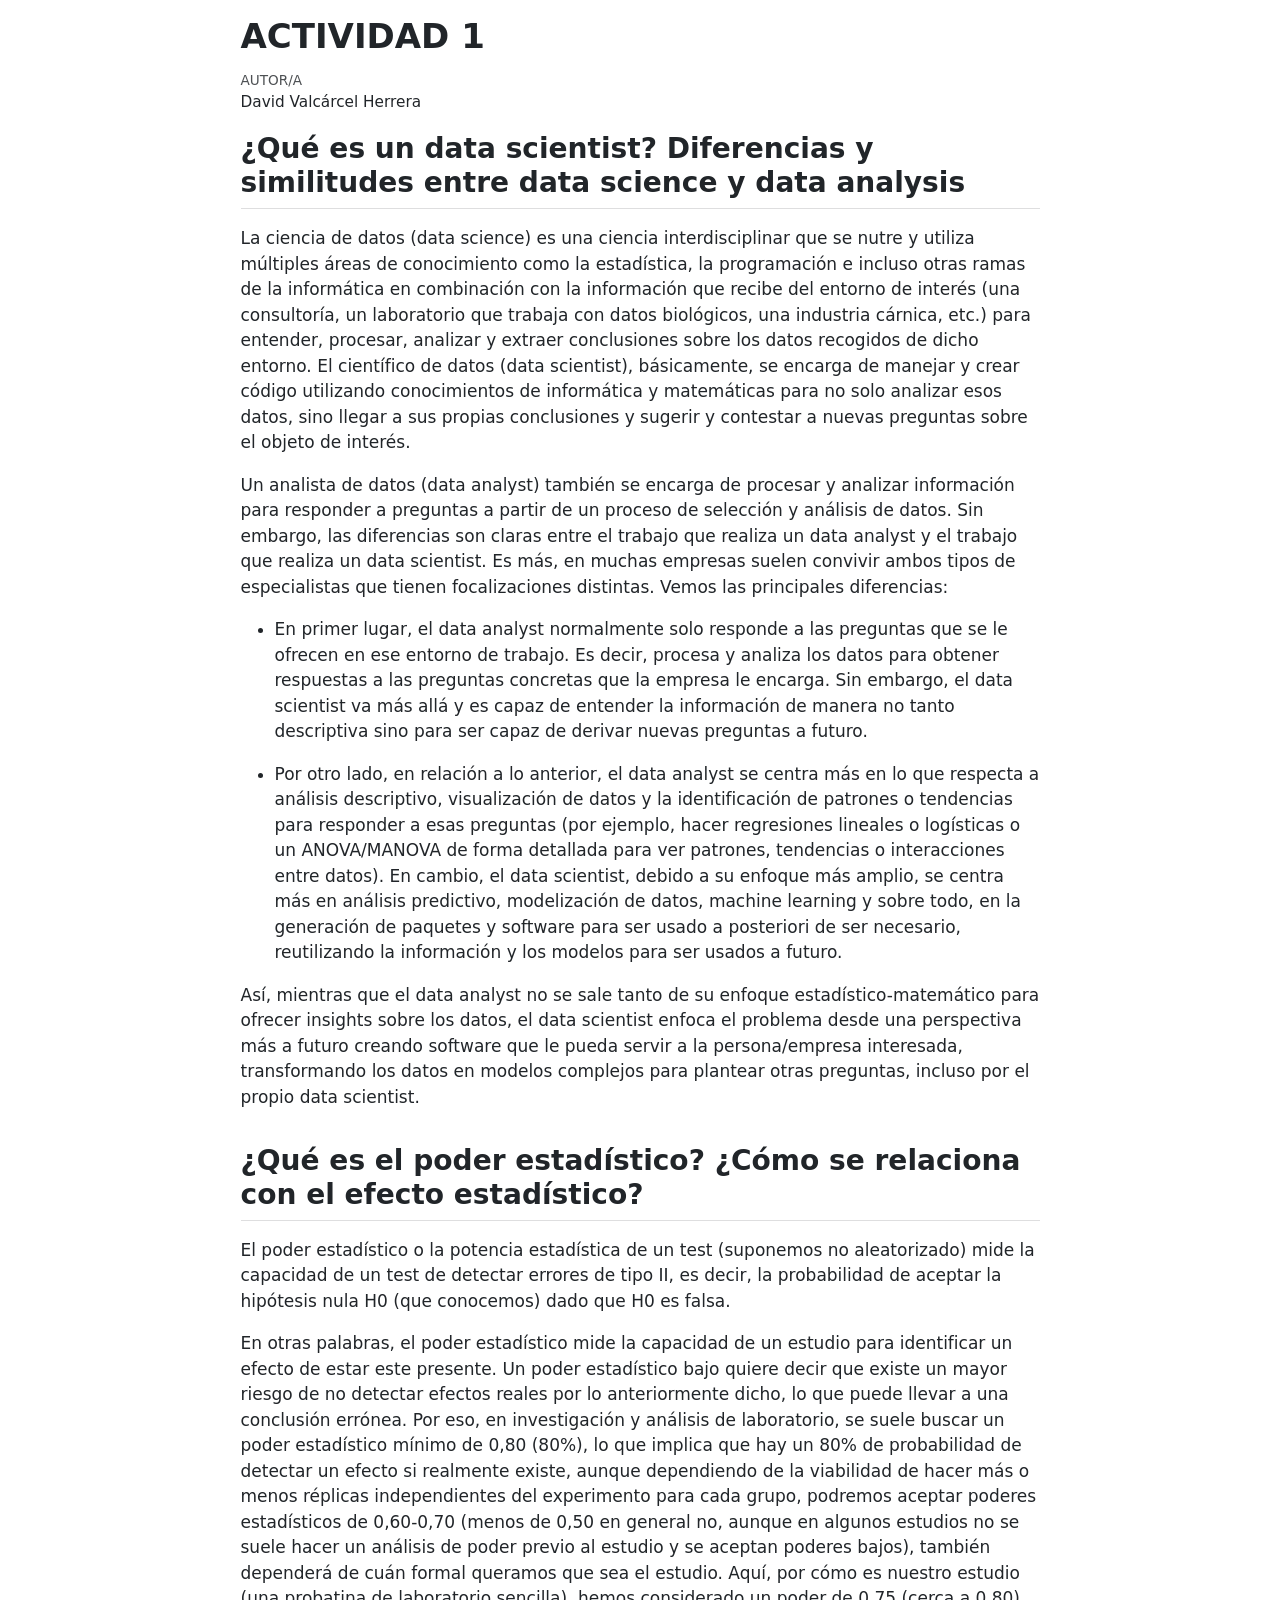
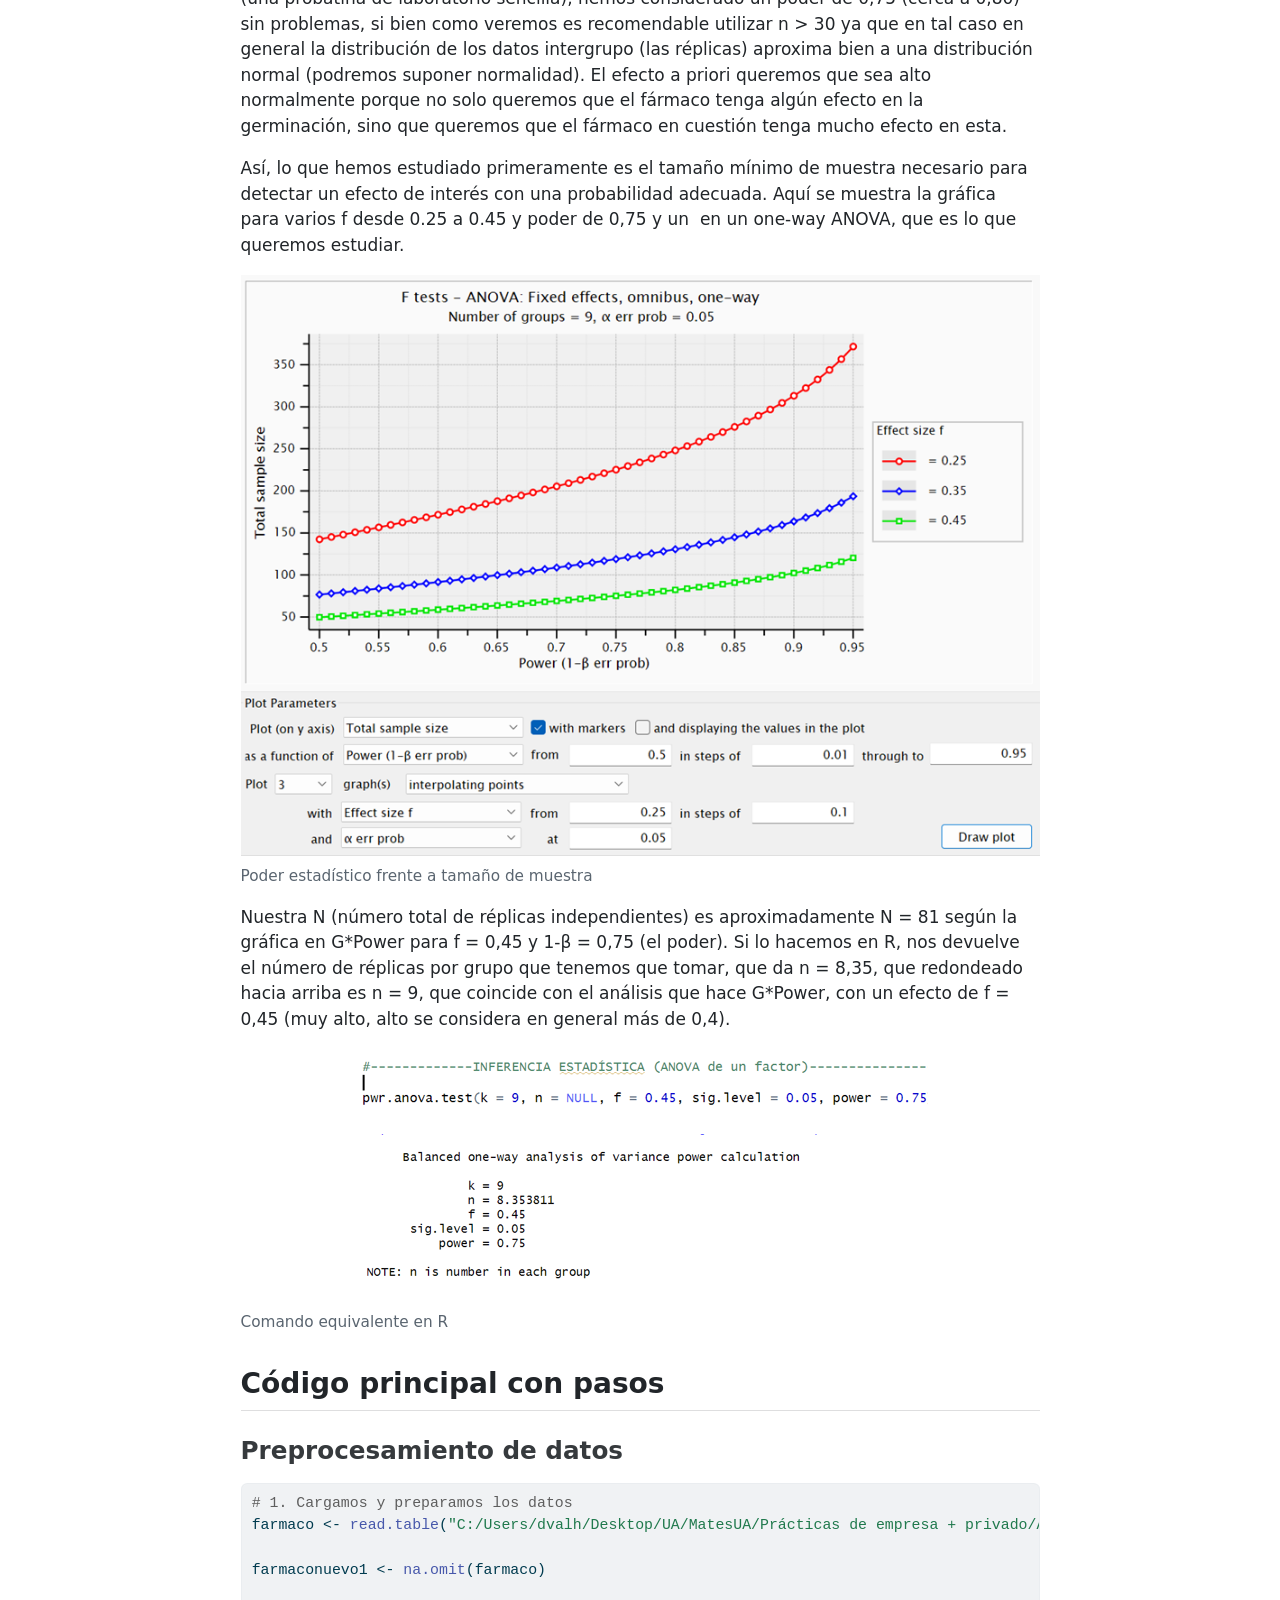
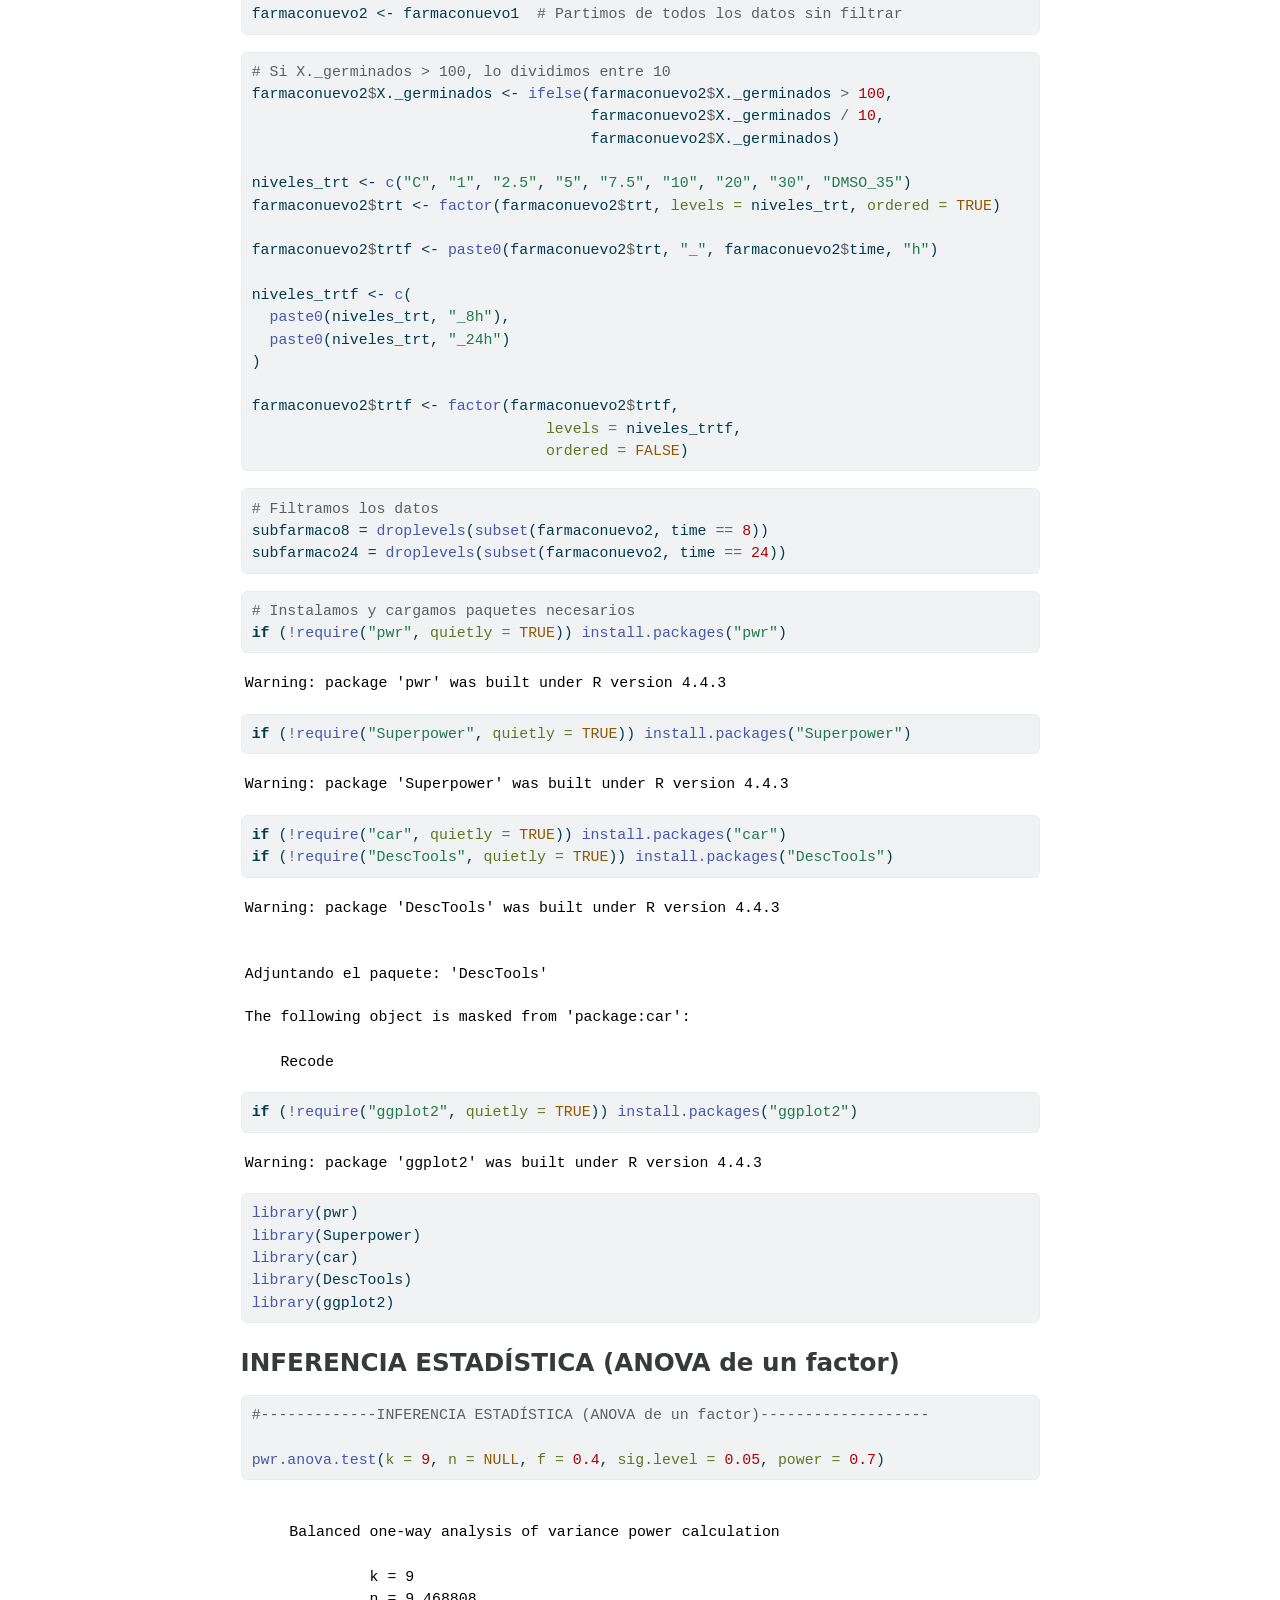
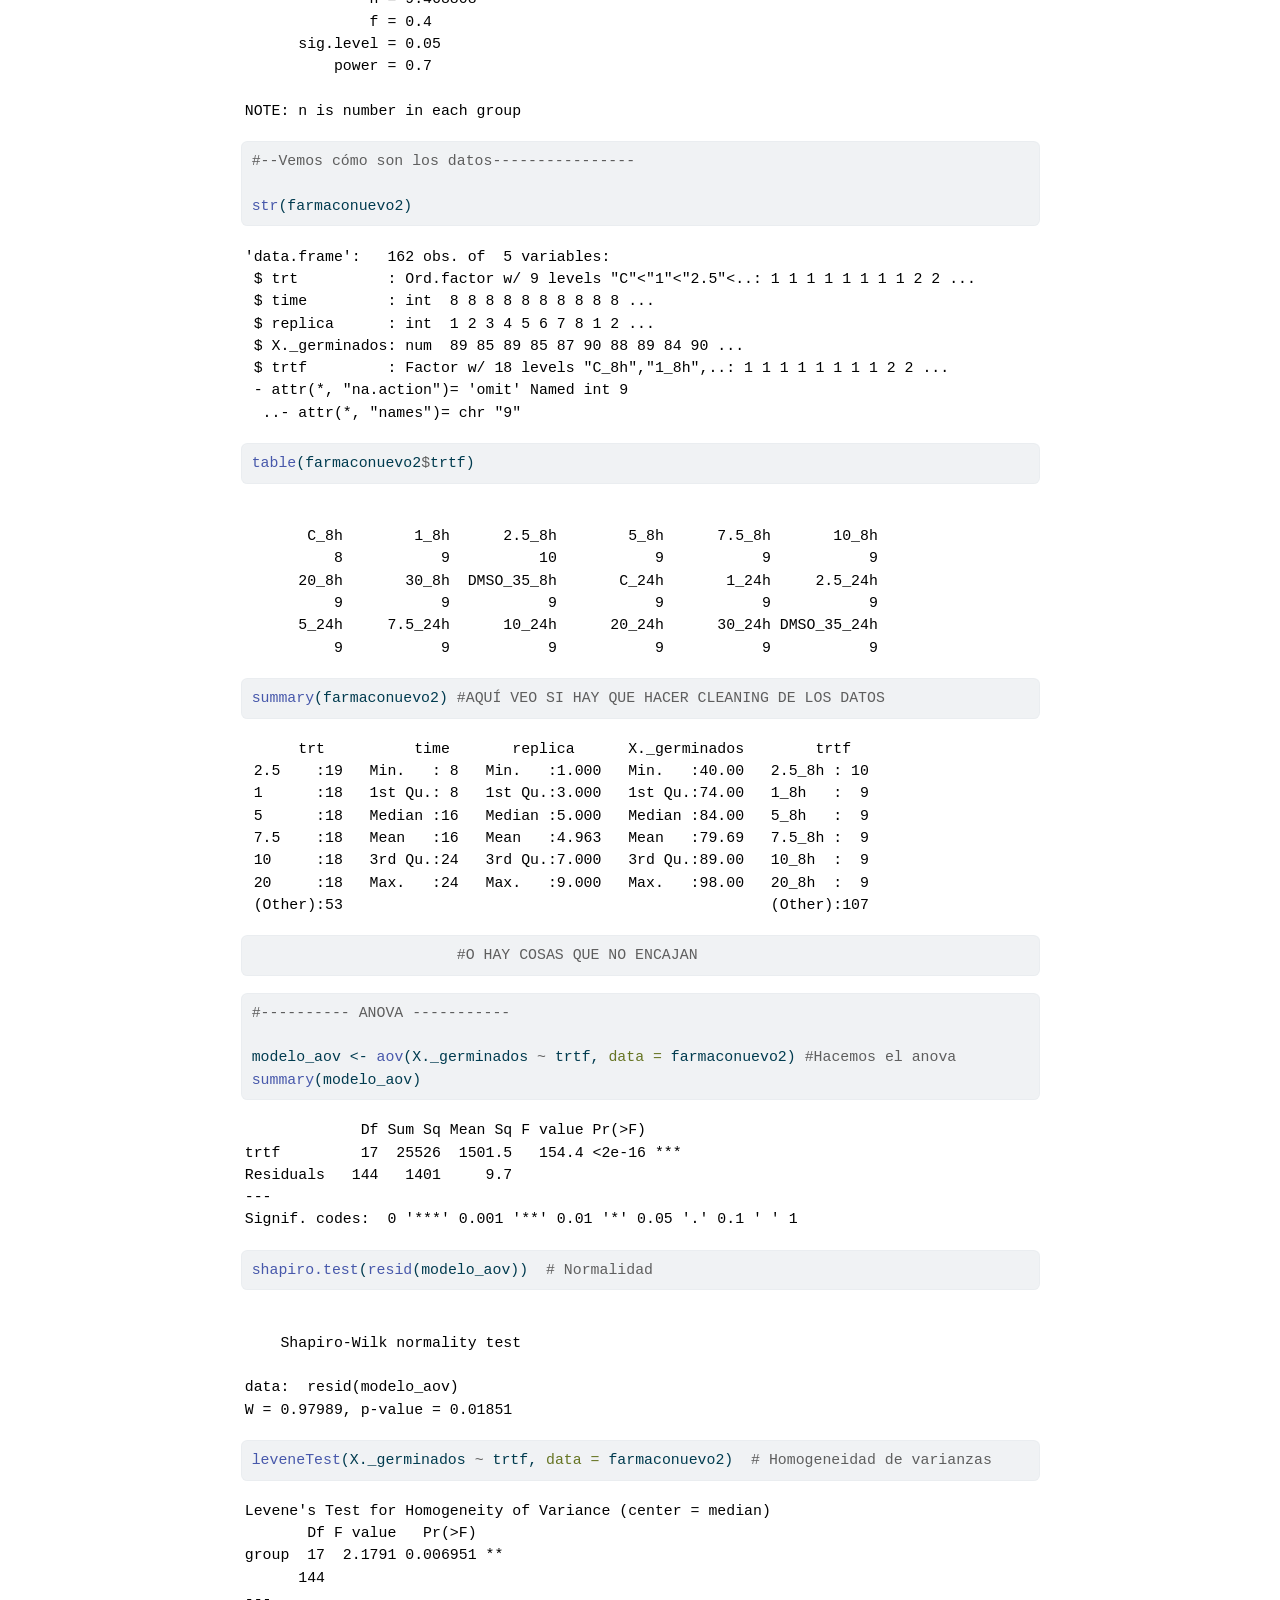
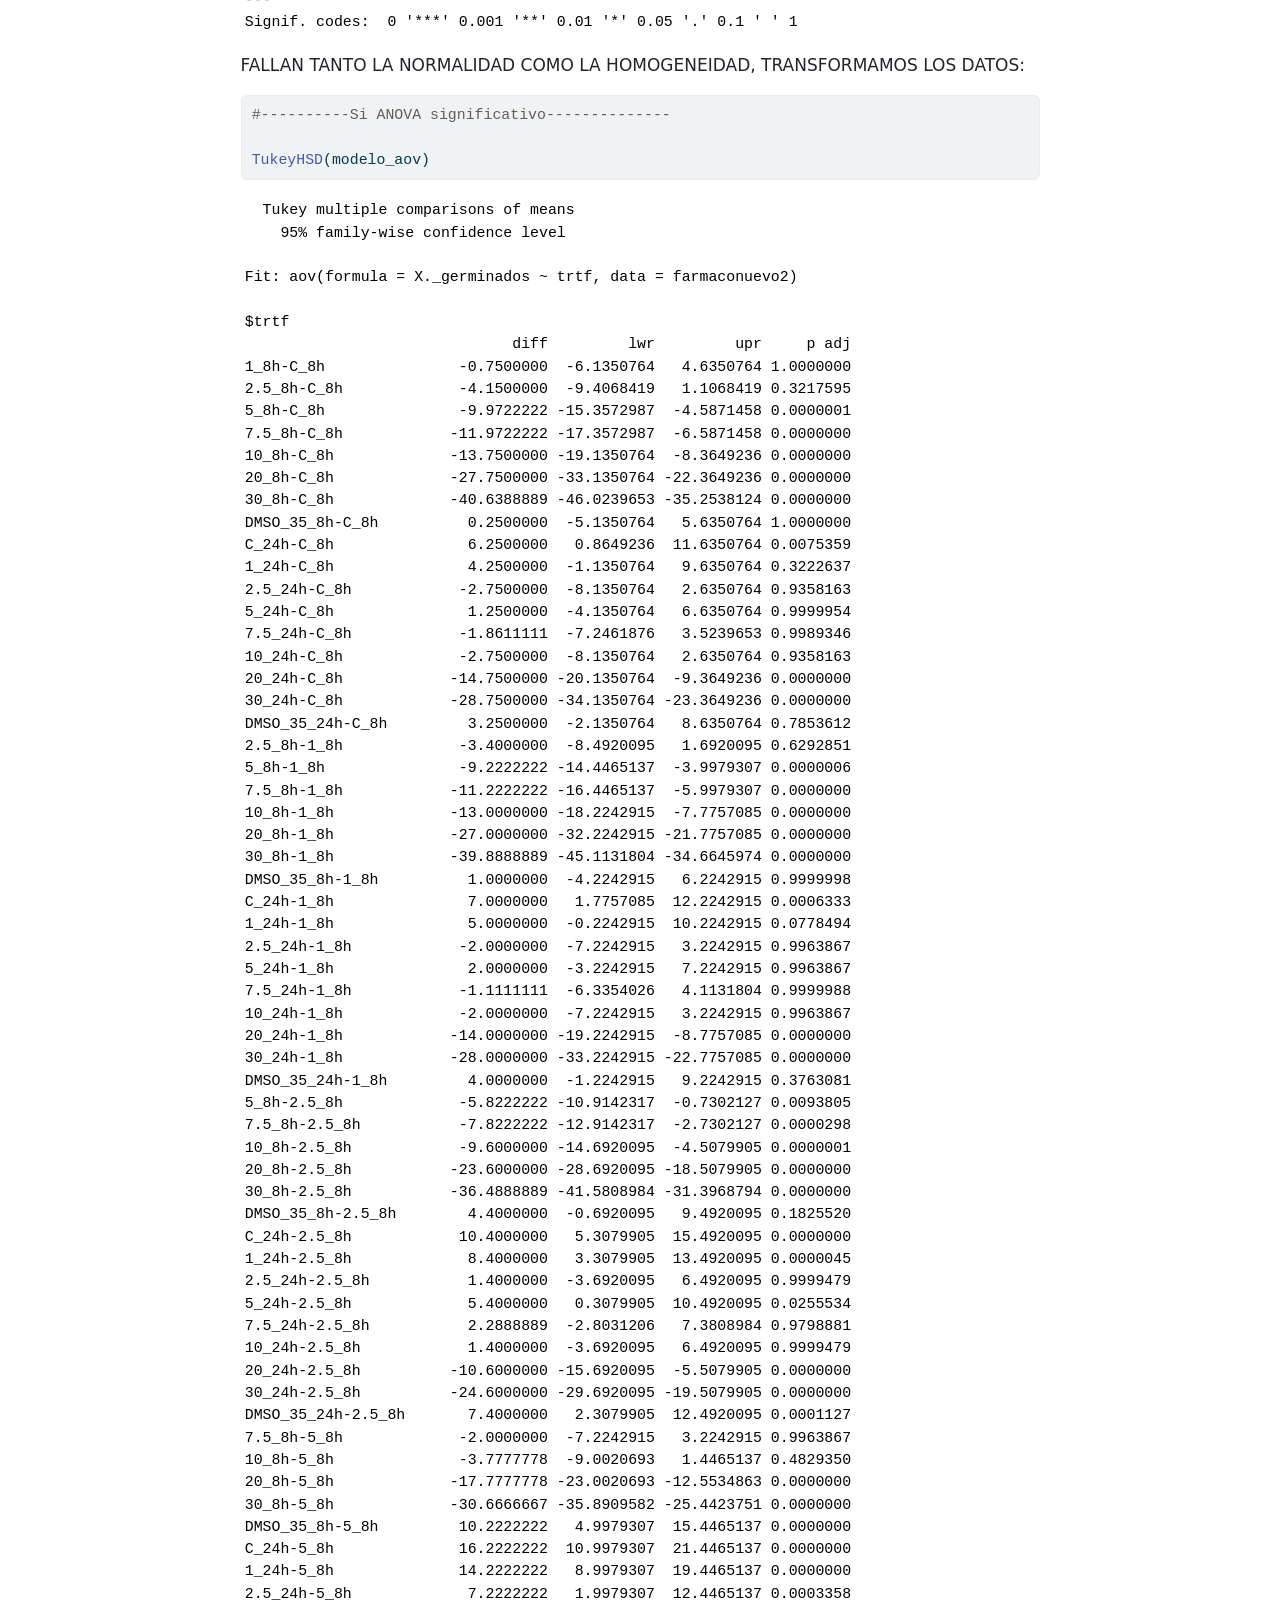
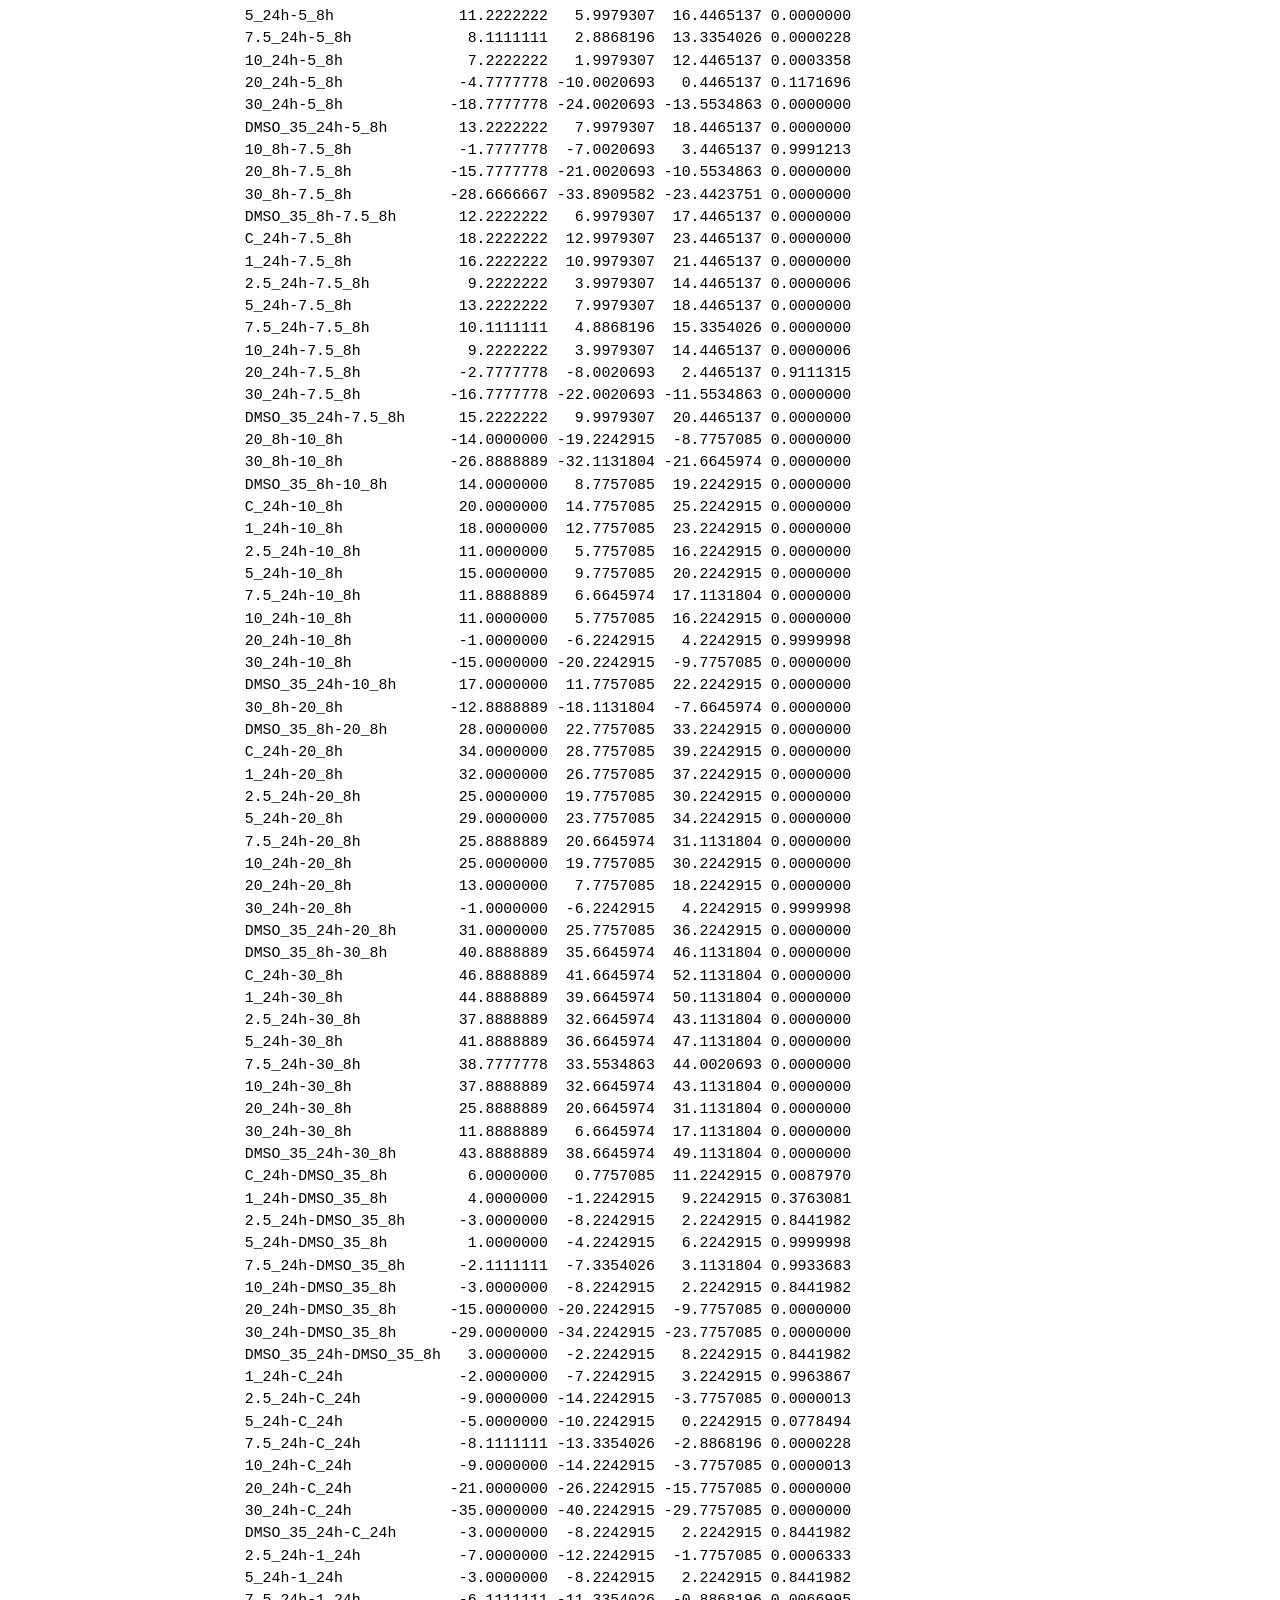
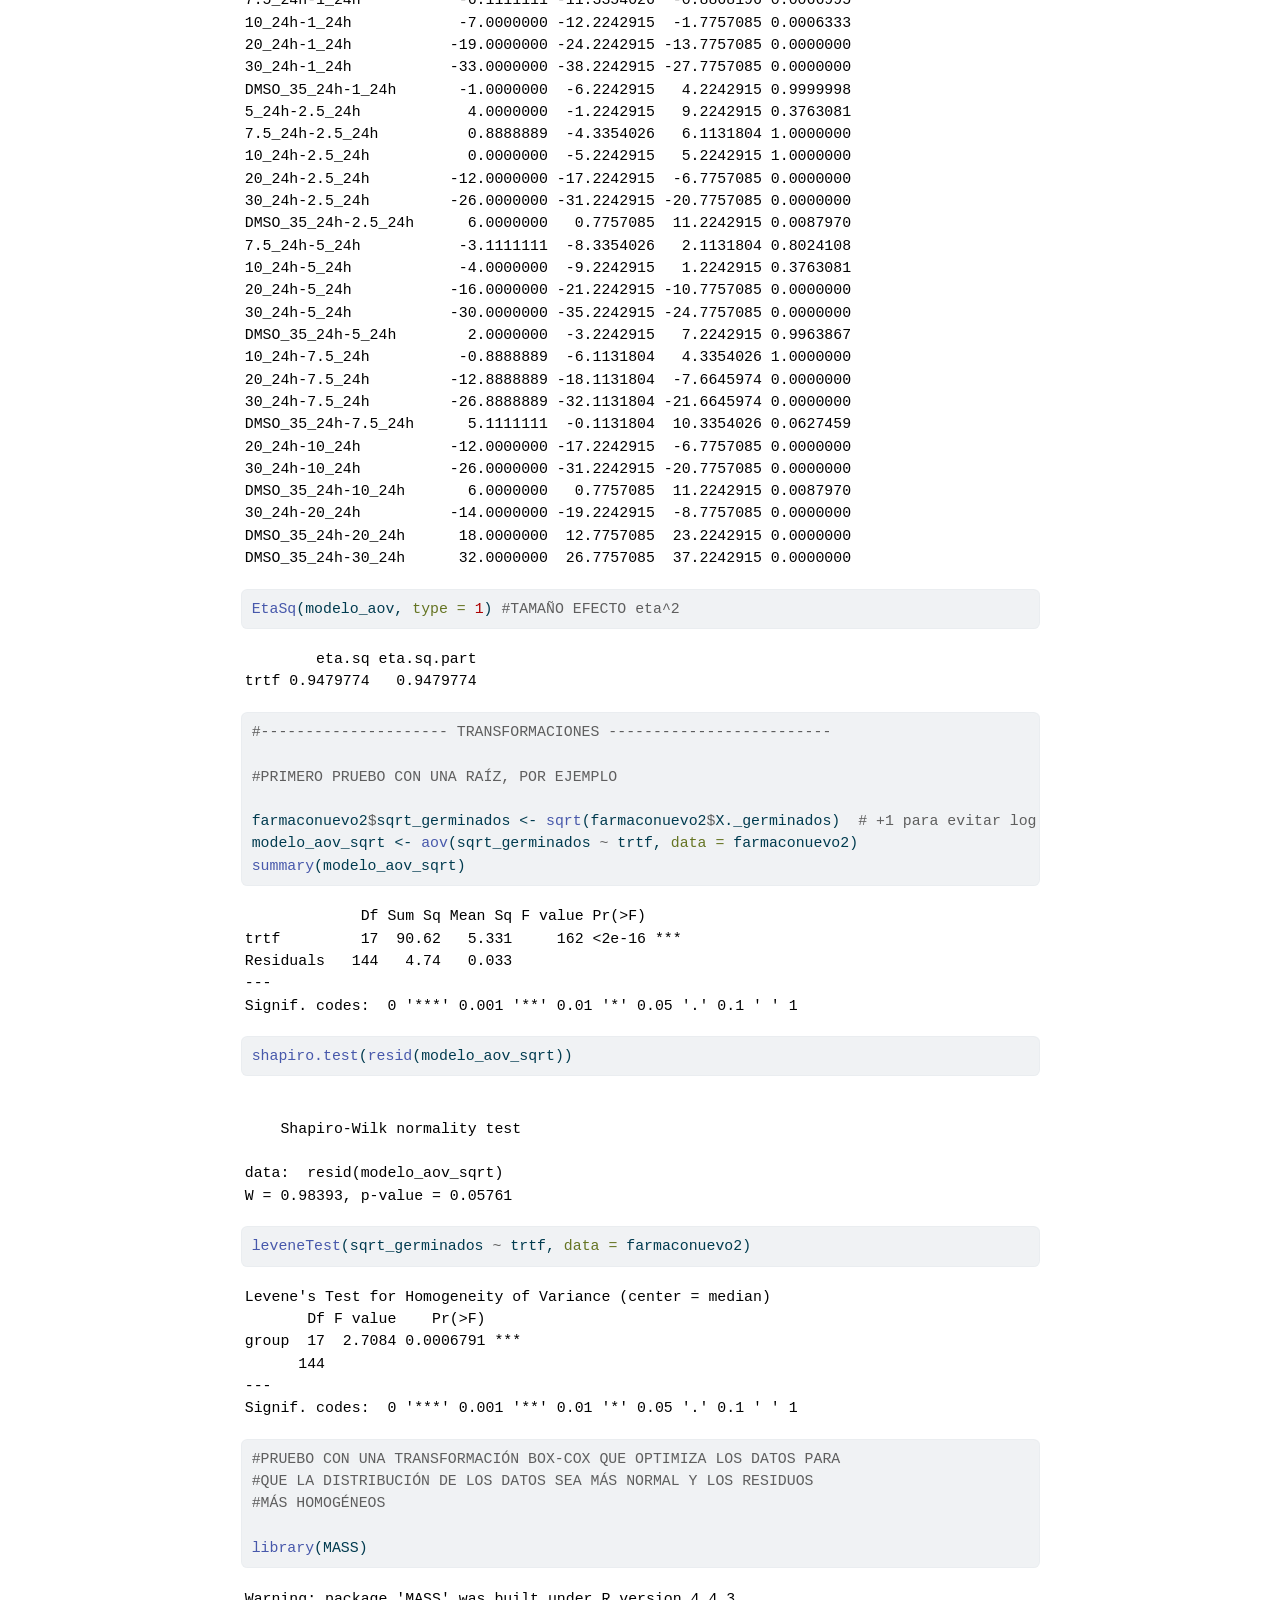
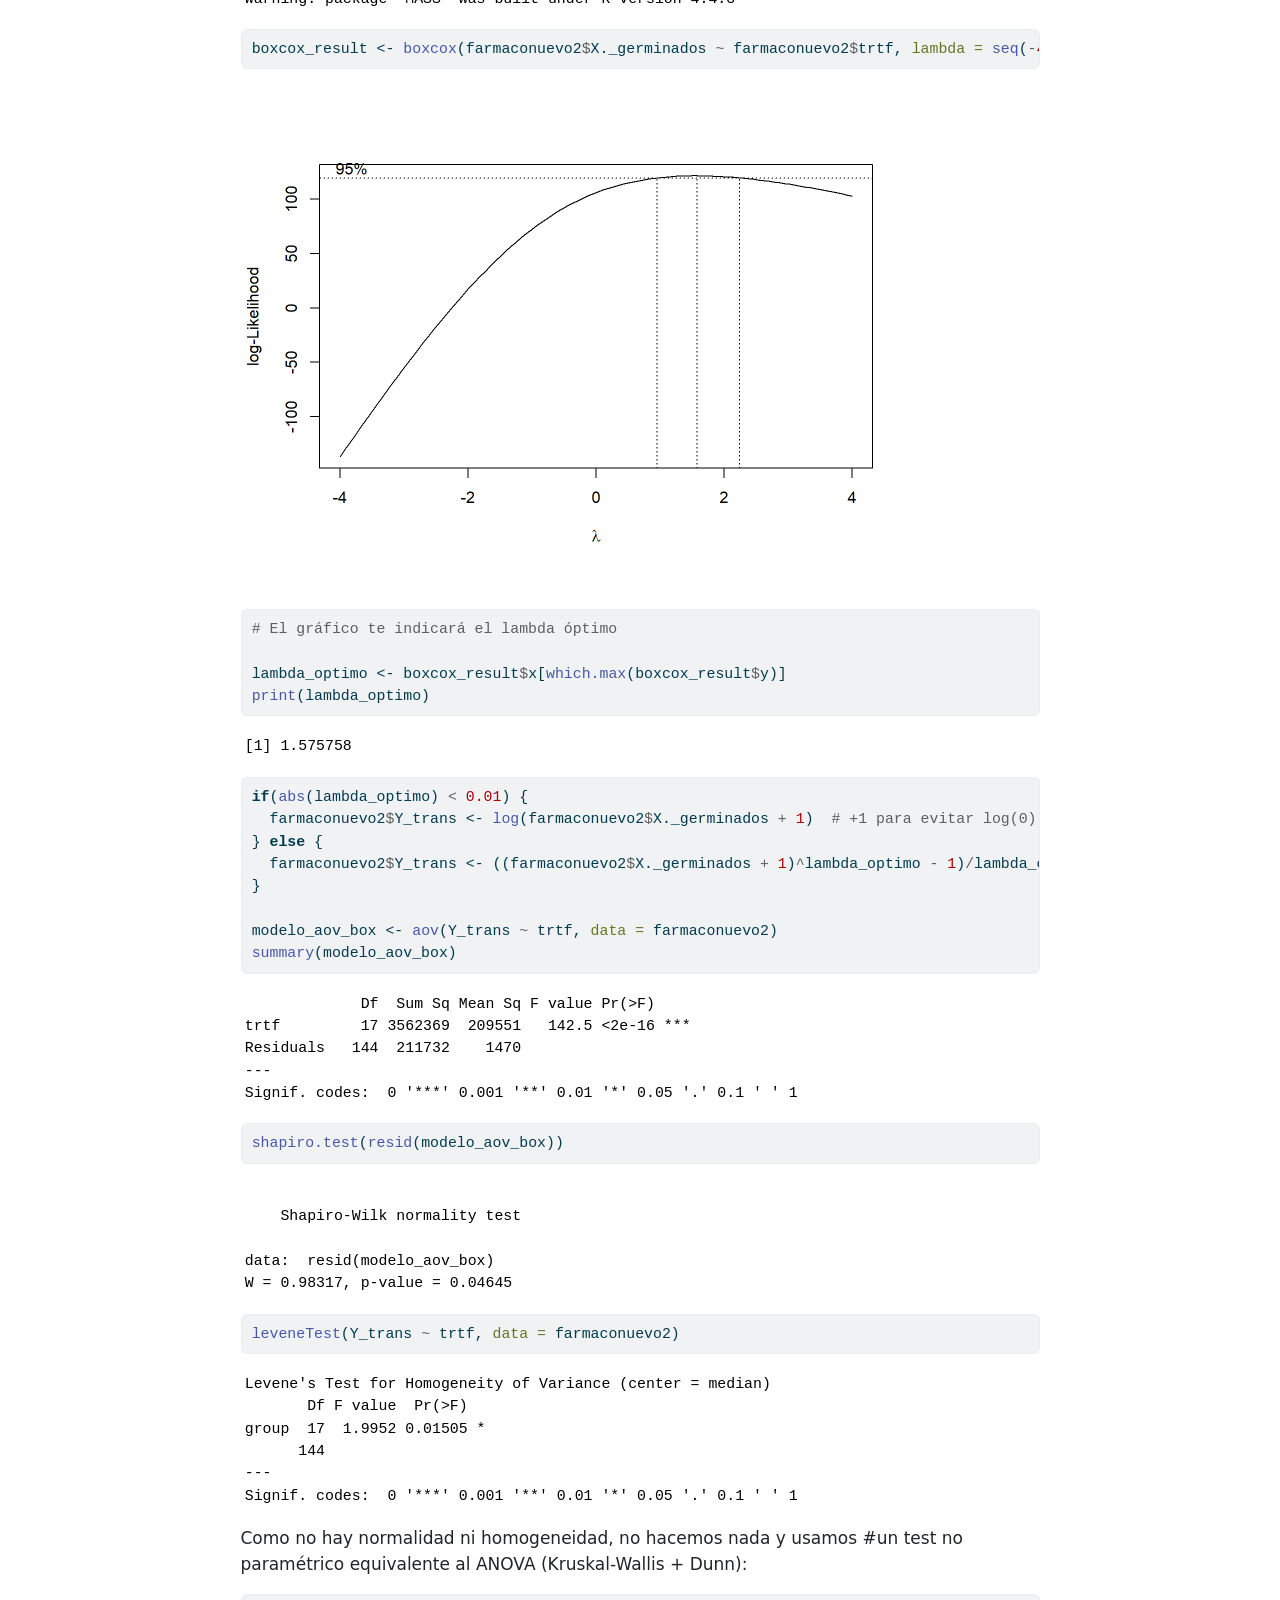
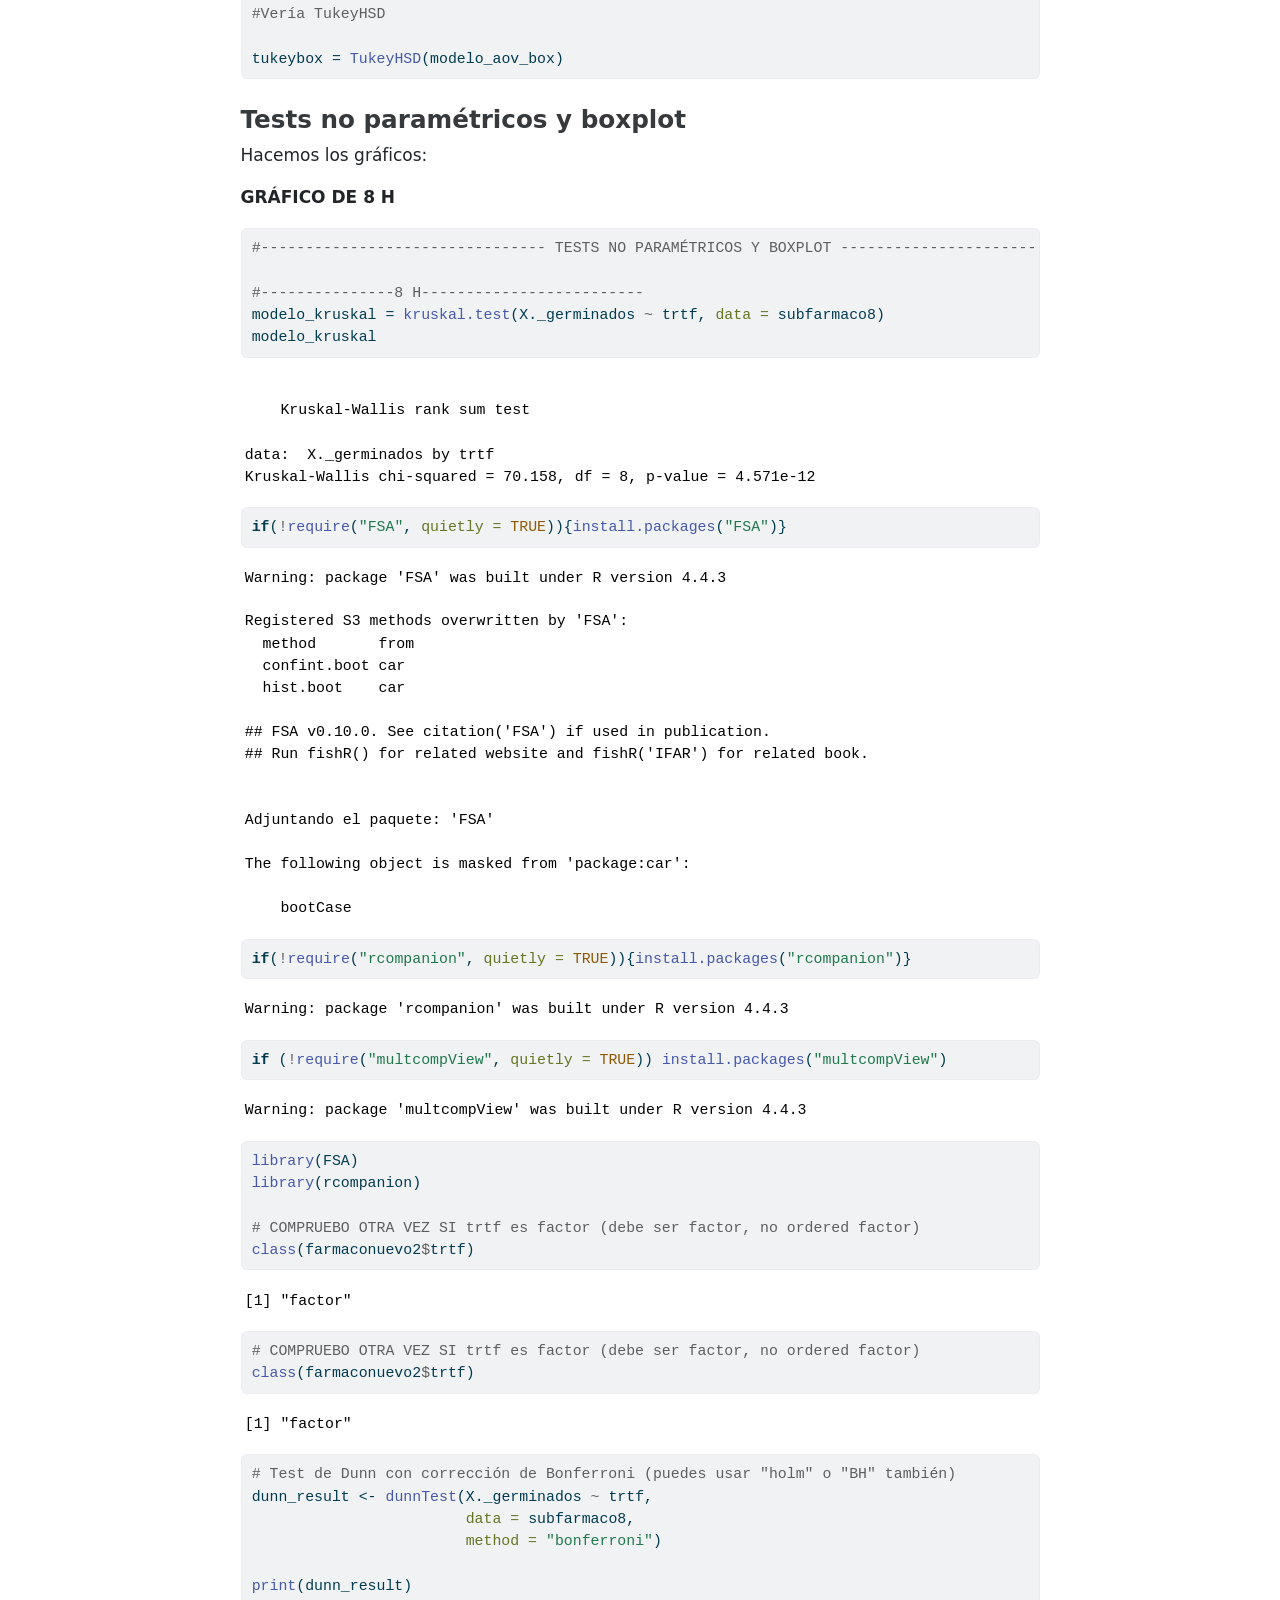
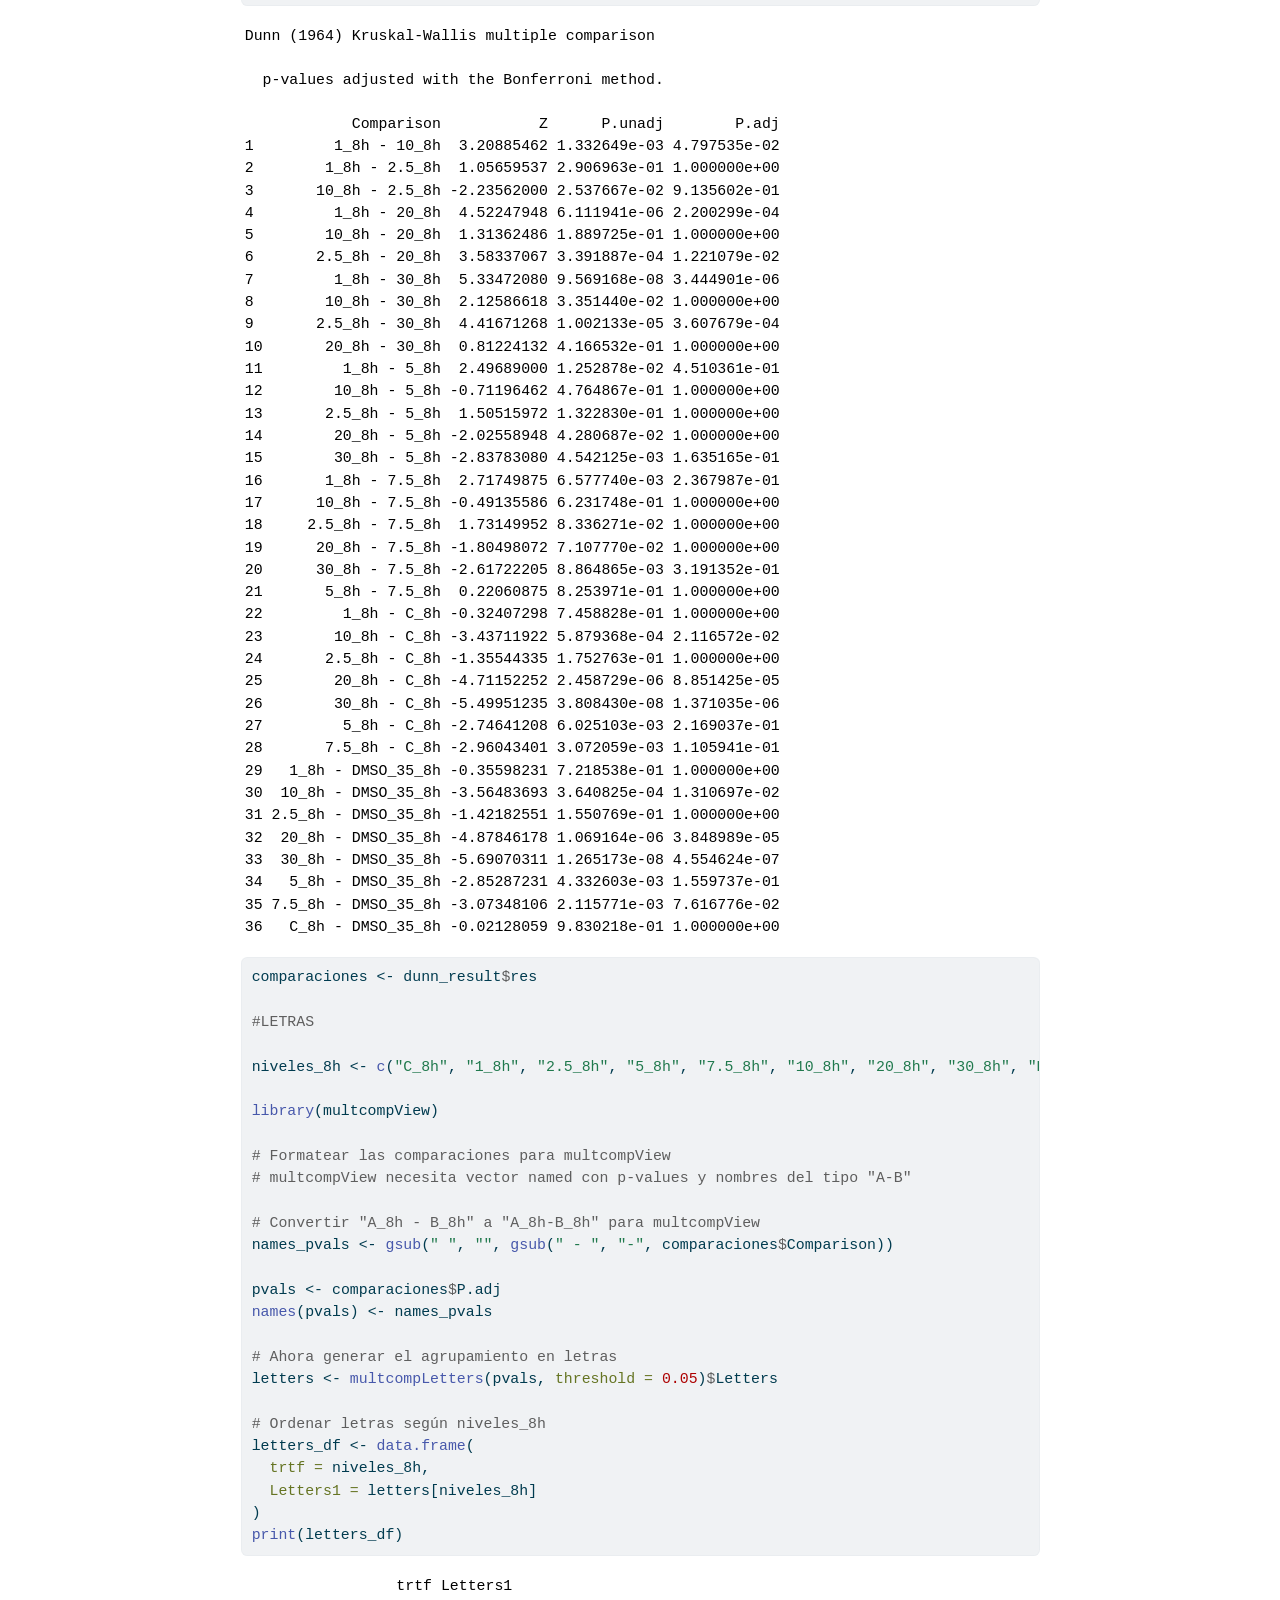
<file: Actividad 1/ACTIVIDAD1.html>
<!DOCTYPE html>
<html xmlns="http://www.w3.org/1999/xhtml" lang="es" xml:lang="es"><head>

<meta charset="utf-8">
<meta name="generator" content="quarto-1.7.32">

<meta name="viewport" content="width=device-width, initial-scale=1.0, user-scalable=yes">

<meta name="author" content="David Valcárcel Herrera">

<title>ACTIVIDAD 1</title>
<style>
code{white-space: pre-wrap;}
span.smallcaps{font-variant: small-caps;}
div.columns{display: flex; gap: min(4vw, 1.5em);}
div.column{flex: auto; overflow-x: auto;}
div.hanging-indent{margin-left: 1.5em; text-indent: -1.5em;}
ul.task-list{list-style: none;}
ul.task-list li input[type="checkbox"] {
  width: 0.8em;
  margin: 0 0.8em 0.2em -1em; /* quarto-specific, see https://github.com/quarto-dev/quarto-cli/issues/4556 */ 
  vertical-align: middle;
}
/* CSS for syntax highlighting */
html { -webkit-text-size-adjust: 100%; }
pre > code.sourceCode { white-space: pre; position: relative; }
pre > code.sourceCode > span { display: inline-block; line-height: 1.25; }
pre > code.sourceCode > span:empty { height: 1.2em; }
.sourceCode { overflow: visible; }
code.sourceCode > span { color: inherit; text-decoration: inherit; }
div.sourceCode { margin: 1em 0; }
pre.sourceCode { margin: 0; }
@media screen {
div.sourceCode { overflow: auto; }
}
@media print {
pre > code.sourceCode { white-space: pre-wrap; }
pre > code.sourceCode > span { text-indent: -5em; padding-left: 5em; }
}
pre.numberSource code
  { counter-reset: source-line 0; }
pre.numberSource code > span
  { position: relative; left: -4em; counter-increment: source-line; }
pre.numberSource code > span > a:first-child::before
  { content: counter(source-line);
    position: relative; left: -1em; text-align: right; vertical-align: baseline;
    border: none; display: inline-block;
    -webkit-touch-callout: none; -webkit-user-select: none;
    -khtml-user-select: none; -moz-user-select: none;
    -ms-user-select: none; user-select: none;
    padding: 0 4px; width: 4em;
  }
pre.numberSource { margin-left: 3em;  padding-left: 4px; }
div.sourceCode
  {   }
@media screen {
pre > code.sourceCode > span > a:first-child::before { text-decoration: underline; }
}
</style>


<script src="ACTIVIDAD1_files/libs/clipboard/clipboard.min.js"></script>
<script src="ACTIVIDAD1_files/libs/quarto-html/quarto.js" type="module"></script>
<script src="ACTIVIDAD1_files/libs/quarto-html/tabsets/tabsets.js" type="module"></script>
<script src="ACTIVIDAD1_files/libs/quarto-html/popper.min.js"></script>
<script src="ACTIVIDAD1_files/libs/quarto-html/tippy.umd.min.js"></script>
<script src="ACTIVIDAD1_files/libs/quarto-html/anchor.min.js"></script>
<link href="ACTIVIDAD1_files/libs/quarto-html/tippy.css" rel="stylesheet">
<link href="ACTIVIDAD1_files/libs/quarto-html/quarto-syntax-highlighting-37eea08aefeeee20ff55810ff984fec1.css" rel="stylesheet" id="quarto-text-highlighting-styles">
<script src="ACTIVIDAD1_files/libs/bootstrap/bootstrap.min.js"></script>
<link href="ACTIVIDAD1_files/libs/bootstrap/bootstrap-icons.css" rel="stylesheet">
<link href="ACTIVIDAD1_files/libs/bootstrap/bootstrap-bb462d781dde1847d9e3ccf7736099dd.min.css" rel="stylesheet" append-hash="true" id="quarto-bootstrap" data-mode="light">


</head>

<body class="fullcontent quarto-light">

<div id="quarto-content" class="page-columns page-rows-contents page-layout-article">

<main class="content" id="quarto-document-content">

<header id="title-block-header" class="quarto-title-block default">
<div class="quarto-title">
<h1 class="title">ACTIVIDAD 1</h1>
</div>



<div class="quarto-title-meta">

    <div>
    <div class="quarto-title-meta-heading">Autor/a</div>
    <div class="quarto-title-meta-contents">
             <p>David Valcárcel Herrera </p>
          </div>
  </div>
    
  
    
  </div>
  


</header>


<section id="qué-es-un-data-scientist-diferencias-y-similitudes-entre-data-science-y-data-analysis" class="level2">
<h2 class="anchored" data-anchor-id="qué-es-un-data-scientist-diferencias-y-similitudes-entre-data-science-y-data-analysis"><strong>¿Qué es un data scientist? Diferencias y similitudes entre data science y data analysis</strong></h2>
<p>La ciencia de datos (data science) es una ciencia interdisciplinar que se nutre y utiliza múltiples áreas de conocimiento como la estadística, la programación e incluso otras ramas de la informática en combinación con la información que recibe del entorno de interés (una consultoría, un laboratorio que trabaja con datos biológicos, una industria cárnica, etc.) para entender, procesar, analizar y extraer conclusiones sobre los datos recogidos de dicho entorno. El científico de datos (data scientist), básicamente, se encarga de manejar y crear código utilizando conocimientos de informática y matemáticas para no solo analizar esos datos, sino llegar a sus propias conclusiones y sugerir y contestar a nuevas preguntas sobre el objeto de interés.</p>
<p>Un analista de datos (data analyst) también se encarga de procesar y analizar información para responder a preguntas a partir de un proceso de selección y análisis de datos. Sin embargo, las diferencias son claras entre el trabajo que realiza un data analyst y el trabajo que realiza un data scientist. Es más, en muchas empresas suelen convivir ambos tipos de especialistas que tienen focalizaciones distintas. Vemos las principales diferencias:</p>
<ul>
<li><p>En primer lugar, el data analyst normalmente solo responde a las preguntas que se le ofrecen en ese entorno de trabajo. Es decir, procesa y analiza los datos para obtener respuestas a las preguntas concretas que la empresa le encarga. Sin embargo, el data scientist va más allá y es capaz de entender la información de manera no tanto descriptiva sino para ser capaz de derivar nuevas preguntas a futuro.</p></li>
<li><p>Por otro lado, en relación a lo anterior, el data analyst se centra más en lo que respecta a análisis descriptivo, visualización de datos y la identificación de patrones o tendencias para responder a esas preguntas (por ejemplo, hacer regresiones lineales o logísticas o un ANOVA/MANOVA de forma detallada para ver patrones, tendencias o interacciones entre datos). En cambio, el data scientist, debido a su enfoque más amplio, se centra más en análisis predictivo, modelización de datos, machine learning y sobre todo, en la generación de paquetes y software para ser usado a posteriori de ser necesario, reutilizando la información y los modelos para ser usados a futuro.</p></li>
</ul>
<p>Así, mientras que el data analyst no se sale tanto de su enfoque estadístico-matemático para ofrecer insights sobre los datos, el data scientist enfoca el problema desde una perspectiva más a futuro creando software que le pueda servir a la persona/empresa interesada, transformando los datos en modelos complejos para plantear otras preguntas, incluso por el propio data scientist.</p>
</section>
<section id="qué-es-el-poder-estadístico-cómo-se-relaciona-con-el-efecto-estadístico" class="level2">
<h2 class="anchored" data-anchor-id="qué-es-el-poder-estadístico-cómo-se-relaciona-con-el-efecto-estadístico"><strong>¿Qué es el poder estadístico? ¿Cómo se relaciona con el efecto estadístico?</strong></h2>
<p>El poder estadístico o la potencia estadística de un test (suponemos no aleatorizado) mide la capacidad de un test de detectar errores de tipo II, es decir, la probabilidad de aceptar la hipótesis nula H0 (que conocemos) dado que H0 es falsa.</p>
<p>En otras palabras, el poder estadístico mide la capacidad de un estudio para identificar un efecto de estar este presente. Un poder estadístico bajo quiere decir que existe un mayor riesgo de no detectar efectos reales por lo anteriormente dicho, lo que puede llevar a una conclusión errónea.&nbsp;Por eso, en investigación y análisis de laboratorio, se suele buscar un poder estadístico mínimo de 0,80 (80%), lo que implica que hay un 80% de probabilidad de detectar un efecto si realmente existe, aunque dependiendo de la viabilidad de hacer más o menos réplicas independientes del experimento para cada grupo, podremos aceptar poderes estadísticos de 0,60-0,70 (menos de 0,50 en general no, aunque en algunos estudios no se suele hacer un análisis de poder&nbsp;previo al estudio y se aceptan poderes bajos), también dependerá de cuán formal queramos que sea el estudio. Aquí, por cómo es nuestro estudio (una probatina de laboratorio sencilla), hemos considerado un poder de 0,75 (cerca a 0,80) sin problemas, si bien como veremos es recomendable utilizar n &gt; 30 ya que en tal caso en general la distribución de los datos intergrupo (las réplicas) aproxima bien a una distribución normal (podremos suponer normalidad). El efecto a priori queremos que sea alto normalmente porque no solo queremos que el fármaco tenga algún efecto en la germinación, sino que queremos que el fármaco en cuestión tenga mucho efecto en esta.</p>
<p>Así, lo que hemos estudiado primeramente es el tamaño mínimo de muestra necesario para detectar un efecto de interés con una probabilidad adecuada. Aquí se muestra la gráfica para varios f desde 0.25 a 0.45 y poder de 0,75 y un &nbsp;en un one-way ANOVA, que es lo que queremos estudiar.</p>
<div class="quarto-figure quarto-figure-center">
<figure class="figure">
<p><img src="images/clipboard-2393062070.png" class="img-fluid figure-img"></p>
<figcaption>Poder estadístico frente a tamaño de muestra</figcaption>
</figure>
</div>
<p>Nuestra N (número total de réplicas independientes) es aproximadamente N = 81 según la gráfica en G*Power para f = 0,45 y 1-β = 0,75 (el poder). Si lo hacemos en R, nos devuelve el número de réplicas por grupo que tenemos que tomar, que da n = 8,35, que redondeado hacia arriba es n = 9, que coincide con el análisis que hace G*Power, con un efecto de f = 0,45 (muy alto, alto se considera en general más de 0,4).</p>
<div class="quarto-figure quarto-figure-center">
<figure class="figure">
<p><img src="images/lomismoenr.png" class="img-fluid figure-img"></p>
<figcaption>Comando equivalente en R</figcaption>
</figure>
</div>
</section>
<section id="código-principal-con-pasos" class="level2">
<h2 class="anchored" data-anchor-id="código-principal-con-pasos">Código principal con pasos</h2>
<section id="preprocesamiento-de-datos" class="level3">
<h3 class="anchored" data-anchor-id="preprocesamiento-de-datos">Preprocesamiento de datos</h3>
<div class="cell">
<div class="sourceCode cell-code" id="cb1"><pre class="sourceCode r code-with-copy"><code class="sourceCode r"><span id="cb1-1"><a href="#cb1-1" aria-hidden="true" tabindex="-1"></a><span class="co"># 1. Cargamos y preparamos los datos</span></span>
<span id="cb1-2"><a href="#cb1-2" aria-hidden="true" tabindex="-1"></a>farmaco <span class="ot">&lt;-</span> <span class="fu">read.table</span>(<span class="st">"C:/Users/dvalh/Desktop/UA/MatesUA/Prácticas de empresa + privado/Actividades 1 a 3/Actividad 1/estudiofarmaco.txt"</span>, <span class="at">sep =</span> <span class="st">"</span><span class="sc">\t</span><span class="st">"</span>, <span class="at">header =</span> <span class="cn">TRUE</span>)</span>
<span id="cb1-3"><a href="#cb1-3" aria-hidden="true" tabindex="-1"></a></span>
<span id="cb1-4"><a href="#cb1-4" aria-hidden="true" tabindex="-1"></a>farmaconuevo1 <span class="ot">&lt;-</span> <span class="fu">na.omit</span>(farmaco)</span>
<span id="cb1-5"><a href="#cb1-5" aria-hidden="true" tabindex="-1"></a></span>
<span id="cb1-6"><a href="#cb1-6" aria-hidden="true" tabindex="-1"></a>farmaconuevo2 <span class="ot">&lt;-</span> farmaconuevo1  <span class="co"># Partimos de todos los datos sin filtrar</span></span></code><button title="Copiar al portapapeles" class="code-copy-button"><i class="bi"></i></button></pre></div>
</div>
<div class="cell">
<div class="sourceCode cell-code" id="cb2"><pre class="sourceCode r code-with-copy"><code class="sourceCode r"><span id="cb2-1"><a href="#cb2-1" aria-hidden="true" tabindex="-1"></a><span class="co"># Si X._germinados &gt; 100, lo dividimos entre 10</span></span>
<span id="cb2-2"><a href="#cb2-2" aria-hidden="true" tabindex="-1"></a>farmaconuevo2<span class="sc">$</span>X._germinados <span class="ot">&lt;-</span> <span class="fu">ifelse</span>(farmaconuevo2<span class="sc">$</span>X._germinados <span class="sc">&gt;</span> <span class="dv">100</span>,</span>
<span id="cb2-3"><a href="#cb2-3" aria-hidden="true" tabindex="-1"></a>                                      farmaconuevo2<span class="sc">$</span>X._germinados <span class="sc">/</span> <span class="dv">10</span>,</span>
<span id="cb2-4"><a href="#cb2-4" aria-hidden="true" tabindex="-1"></a>                                      farmaconuevo2<span class="sc">$</span>X._germinados)</span>
<span id="cb2-5"><a href="#cb2-5" aria-hidden="true" tabindex="-1"></a></span>
<span id="cb2-6"><a href="#cb2-6" aria-hidden="true" tabindex="-1"></a>niveles_trt <span class="ot">&lt;-</span> <span class="fu">c</span>(<span class="st">"C"</span>, <span class="st">"1"</span>, <span class="st">"2.5"</span>, <span class="st">"5"</span>, <span class="st">"7.5"</span>, <span class="st">"10"</span>, <span class="st">"20"</span>, <span class="st">"30"</span>, <span class="st">"DMSO_35"</span>)</span>
<span id="cb2-7"><a href="#cb2-7" aria-hidden="true" tabindex="-1"></a>farmaconuevo2<span class="sc">$</span>trt <span class="ot">&lt;-</span> <span class="fu">factor</span>(farmaconuevo2<span class="sc">$</span>trt, <span class="at">levels =</span> niveles_trt, <span class="at">ordered =</span> <span class="cn">TRUE</span>)</span>
<span id="cb2-8"><a href="#cb2-8" aria-hidden="true" tabindex="-1"></a></span>
<span id="cb2-9"><a href="#cb2-9" aria-hidden="true" tabindex="-1"></a>farmaconuevo2<span class="sc">$</span>trtf <span class="ot">&lt;-</span> <span class="fu">paste0</span>(farmaconuevo2<span class="sc">$</span>trt, <span class="st">"_"</span>, farmaconuevo2<span class="sc">$</span>time, <span class="st">"h"</span>)</span>
<span id="cb2-10"><a href="#cb2-10" aria-hidden="true" tabindex="-1"></a></span>
<span id="cb2-11"><a href="#cb2-11" aria-hidden="true" tabindex="-1"></a>niveles_trtf <span class="ot">&lt;-</span> <span class="fu">c</span>(</span>
<span id="cb2-12"><a href="#cb2-12" aria-hidden="true" tabindex="-1"></a>  <span class="fu">paste0</span>(niveles_trt, <span class="st">"_8h"</span>),</span>
<span id="cb2-13"><a href="#cb2-13" aria-hidden="true" tabindex="-1"></a>  <span class="fu">paste0</span>(niveles_trt, <span class="st">"_24h"</span>)</span>
<span id="cb2-14"><a href="#cb2-14" aria-hidden="true" tabindex="-1"></a>)</span>
<span id="cb2-15"><a href="#cb2-15" aria-hidden="true" tabindex="-1"></a></span>
<span id="cb2-16"><a href="#cb2-16" aria-hidden="true" tabindex="-1"></a>farmaconuevo2<span class="sc">$</span>trtf <span class="ot">&lt;-</span> <span class="fu">factor</span>(farmaconuevo2<span class="sc">$</span>trtf,</span>
<span id="cb2-17"><a href="#cb2-17" aria-hidden="true" tabindex="-1"></a>                                 <span class="at">levels =</span> niveles_trtf,</span>
<span id="cb2-18"><a href="#cb2-18" aria-hidden="true" tabindex="-1"></a>                                 <span class="at">ordered =</span> <span class="cn">FALSE</span>)</span></code><button title="Copiar al portapapeles" class="code-copy-button"><i class="bi"></i></button></pre></div>
</div>
<div class="cell">
<div class="sourceCode cell-code" id="cb3"><pre class="sourceCode r code-with-copy"><code class="sourceCode r"><span id="cb3-1"><a href="#cb3-1" aria-hidden="true" tabindex="-1"></a><span class="co"># Filtramos los datos</span></span>
<span id="cb3-2"><a href="#cb3-2" aria-hidden="true" tabindex="-1"></a>subfarmaco8 <span class="ot">=</span> <span class="fu">droplevels</span>(<span class="fu">subset</span>(farmaconuevo2, time <span class="sc">==</span> <span class="dv">8</span>))</span>
<span id="cb3-3"><a href="#cb3-3" aria-hidden="true" tabindex="-1"></a>subfarmaco24 <span class="ot">=</span> <span class="fu">droplevels</span>(<span class="fu">subset</span>(farmaconuevo2, time <span class="sc">==</span> <span class="dv">24</span>))</span></code><button title="Copiar al portapapeles" class="code-copy-button"><i class="bi"></i></button></pre></div>
</div>
<div class="cell">
<div class="sourceCode cell-code" id="cb4"><pre class="sourceCode r code-with-copy"><code class="sourceCode r"><span id="cb4-1"><a href="#cb4-1" aria-hidden="true" tabindex="-1"></a><span class="co"># Instalamos y cargamos paquetes necesarios</span></span>
<span id="cb4-2"><a href="#cb4-2" aria-hidden="true" tabindex="-1"></a><span class="cf">if</span> (<span class="sc">!</span><span class="fu">require</span>(<span class="st">"pwr"</span>, <span class="at">quietly =</span> <span class="cn">TRUE</span>)) <span class="fu">install.packages</span>(<span class="st">"pwr"</span>)</span></code><button title="Copiar al portapapeles" class="code-copy-button"><i class="bi"></i></button></pre></div>
<div class="cell-output cell-output-stderr">
<pre><code>Warning: package 'pwr' was built under R version 4.4.3</code></pre>
</div>
<div class="sourceCode cell-code" id="cb6"><pre class="sourceCode r code-with-copy"><code class="sourceCode r"><span id="cb6-1"><a href="#cb6-1" aria-hidden="true" tabindex="-1"></a><span class="cf">if</span> (<span class="sc">!</span><span class="fu">require</span>(<span class="st">"Superpower"</span>, <span class="at">quietly =</span> <span class="cn">TRUE</span>)) <span class="fu">install.packages</span>(<span class="st">"Superpower"</span>)</span></code><button title="Copiar al portapapeles" class="code-copy-button"><i class="bi"></i></button></pre></div>
<div class="cell-output cell-output-stderr">
<pre><code>Warning: package 'Superpower' was built under R version 4.4.3</code></pre>
</div>
<div class="sourceCode cell-code" id="cb8"><pre class="sourceCode r code-with-copy"><code class="sourceCode r"><span id="cb8-1"><a href="#cb8-1" aria-hidden="true" tabindex="-1"></a><span class="cf">if</span> (<span class="sc">!</span><span class="fu">require</span>(<span class="st">"car"</span>, <span class="at">quietly =</span> <span class="cn">TRUE</span>)) <span class="fu">install.packages</span>(<span class="st">"car"</span>)</span>
<span id="cb8-2"><a href="#cb8-2" aria-hidden="true" tabindex="-1"></a><span class="cf">if</span> (<span class="sc">!</span><span class="fu">require</span>(<span class="st">"DescTools"</span>, <span class="at">quietly =</span> <span class="cn">TRUE</span>)) <span class="fu">install.packages</span>(<span class="st">"DescTools"</span>)</span></code><button title="Copiar al portapapeles" class="code-copy-button"><i class="bi"></i></button></pre></div>
<div class="cell-output cell-output-stderr">
<pre><code>Warning: package 'DescTools' was built under R version 4.4.3</code></pre>
</div>
<div class="cell-output cell-output-stderr">
<pre><code>
Adjuntando el paquete: 'DescTools'</code></pre>
</div>
<div class="cell-output cell-output-stderr">
<pre><code>The following object is masked from 'package:car':

    Recode</code></pre>
</div>
<div class="sourceCode cell-code" id="cb12"><pre class="sourceCode r code-with-copy"><code class="sourceCode r"><span id="cb12-1"><a href="#cb12-1" aria-hidden="true" tabindex="-1"></a><span class="cf">if</span> (<span class="sc">!</span><span class="fu">require</span>(<span class="st">"ggplot2"</span>, <span class="at">quietly =</span> <span class="cn">TRUE</span>)) <span class="fu">install.packages</span>(<span class="st">"ggplot2"</span>)</span></code><button title="Copiar al portapapeles" class="code-copy-button"><i class="bi"></i></button></pre></div>
<div class="cell-output cell-output-stderr">
<pre><code>Warning: package 'ggplot2' was built under R version 4.4.3</code></pre>
</div>
<div class="sourceCode cell-code" id="cb14"><pre class="sourceCode r code-with-copy"><code class="sourceCode r"><span id="cb14-1"><a href="#cb14-1" aria-hidden="true" tabindex="-1"></a><span class="fu">library</span>(pwr)</span>
<span id="cb14-2"><a href="#cb14-2" aria-hidden="true" tabindex="-1"></a><span class="fu">library</span>(Superpower)</span>
<span id="cb14-3"><a href="#cb14-3" aria-hidden="true" tabindex="-1"></a><span class="fu">library</span>(car)</span>
<span id="cb14-4"><a href="#cb14-4" aria-hidden="true" tabindex="-1"></a><span class="fu">library</span>(DescTools)</span>
<span id="cb14-5"><a href="#cb14-5" aria-hidden="true" tabindex="-1"></a><span class="fu">library</span>(ggplot2)</span></code><button title="Copiar al portapapeles" class="code-copy-button"><i class="bi"></i></button></pre></div>
</div>
</section>
<section id="inferencia-estadística-anova-de-un-factor" class="level3">
<h3 class="anchored" data-anchor-id="inferencia-estadística-anova-de-un-factor">INFERENCIA ESTADÍSTICA (ANOVA de un factor)</h3>
<div class="cell">
<div class="sourceCode cell-code" id="cb15"><pre class="sourceCode r code-with-copy"><code class="sourceCode r"><span id="cb15-1"><a href="#cb15-1" aria-hidden="true" tabindex="-1"></a><span class="co">#-------------INFERENCIA ESTADÍSTICA (ANOVA de un factor)-------------------</span></span>
<span id="cb15-2"><a href="#cb15-2" aria-hidden="true" tabindex="-1"></a></span>
<span id="cb15-3"><a href="#cb15-3" aria-hidden="true" tabindex="-1"></a><span class="fu">pwr.anova.test</span>(<span class="at">k =</span> <span class="dv">9</span>, <span class="at">n =</span> <span class="cn">NULL</span>, <span class="at">f =</span> <span class="fl">0.4</span>, <span class="at">sig.level =</span> <span class="fl">0.05</span>, <span class="at">power =</span> <span class="fl">0.7</span>)</span></code><button title="Copiar al portapapeles" class="code-copy-button"><i class="bi"></i></button></pre></div>
<div class="cell-output cell-output-stdout">
<pre><code>
     Balanced one-way analysis of variance power calculation 

              k = 9
              n = 9.468808
              f = 0.4
      sig.level = 0.05
          power = 0.7

NOTE: n is number in each group</code></pre>
</div>
</div>
<div class="cell">
<div class="sourceCode cell-code" id="cb17"><pre class="sourceCode r code-with-copy"><code class="sourceCode r"><span id="cb17-1"><a href="#cb17-1" aria-hidden="true" tabindex="-1"></a><span class="co">#--Vemos cómo son los datos----------------</span></span>
<span id="cb17-2"><a href="#cb17-2" aria-hidden="true" tabindex="-1"></a></span>
<span id="cb17-3"><a href="#cb17-3" aria-hidden="true" tabindex="-1"></a><span class="fu">str</span>(farmaconuevo2)</span></code><button title="Copiar al portapapeles" class="code-copy-button"><i class="bi"></i></button></pre></div>
<div class="cell-output cell-output-stdout">
<pre><code>'data.frame':   162 obs. of  5 variables:
 $ trt          : Ord.factor w/ 9 levels "C"&lt;"1"&lt;"2.5"&lt;..: 1 1 1 1 1 1 1 1 2 2 ...
 $ time         : int  8 8 8 8 8 8 8 8 8 8 ...
 $ replica      : int  1 2 3 4 5 6 7 8 1 2 ...
 $ X._germinados: num  89 85 89 85 87 90 88 89 84 90 ...
 $ trtf         : Factor w/ 18 levels "C_8h","1_8h",..: 1 1 1 1 1 1 1 1 2 2 ...
 - attr(*, "na.action")= 'omit' Named int 9
  ..- attr(*, "names")= chr "9"</code></pre>
</div>
<div class="sourceCode cell-code" id="cb19"><pre class="sourceCode r code-with-copy"><code class="sourceCode r"><span id="cb19-1"><a href="#cb19-1" aria-hidden="true" tabindex="-1"></a><span class="fu">table</span>(farmaconuevo2<span class="sc">$</span>trtf)</span></code><button title="Copiar al portapapeles" class="code-copy-button"><i class="bi"></i></button></pre></div>
<div class="cell-output cell-output-stdout">
<pre><code>
       C_8h        1_8h      2.5_8h        5_8h      7.5_8h       10_8h 
          8           9          10           9           9           9 
      20_8h       30_8h  DMSO_35_8h       C_24h       1_24h     2.5_24h 
          9           9           9           9           9           9 
      5_24h     7.5_24h      10_24h      20_24h      30_24h DMSO_35_24h 
          9           9           9           9           9           9 </code></pre>
</div>
<div class="sourceCode cell-code" id="cb21"><pre class="sourceCode r code-with-copy"><code class="sourceCode r"><span id="cb21-1"><a href="#cb21-1" aria-hidden="true" tabindex="-1"></a><span class="fu">summary</span>(farmaconuevo2) <span class="co">#AQUÍ VEO SI HAY QUE HACER CLEANING DE LOS DATOS</span></span></code><button title="Copiar al portapapeles" class="code-copy-button"><i class="bi"></i></button></pre></div>
<div class="cell-output cell-output-stdout">
<pre><code>      trt          time       replica      X._germinados        trtf    
 2.5    :19   Min.   : 8   Min.   :1.000   Min.   :40.00   2.5_8h : 10  
 1      :18   1st Qu.: 8   1st Qu.:3.000   1st Qu.:74.00   1_8h   :  9  
 5      :18   Median :16   Median :5.000   Median :84.00   5_8h   :  9  
 7.5    :18   Mean   :16   Mean   :4.963   Mean   :79.69   7.5_8h :  9  
 10     :18   3rd Qu.:24   3rd Qu.:7.000   3rd Qu.:89.00   10_8h  :  9  
 20     :18   Max.   :24   Max.   :9.000   Max.   :98.00   20_8h  :  9  
 (Other):53                                                (Other):107  </code></pre>
</div>
<div class="sourceCode cell-code" id="cb23"><pre class="sourceCode r code-with-copy"><code class="sourceCode r"><span id="cb23-1"><a href="#cb23-1" aria-hidden="true" tabindex="-1"></a>                       <span class="co">#O HAY COSAS QUE NO ENCAJAN</span></span></code><button title="Copiar al portapapeles" class="code-copy-button"><i class="bi"></i></button></pre></div>
</div>
<div class="cell">
<div class="sourceCode cell-code" id="cb24"><pre class="sourceCode r code-with-copy"><code class="sourceCode r"><span id="cb24-1"><a href="#cb24-1" aria-hidden="true" tabindex="-1"></a><span class="co">#---------- ANOVA -----------</span></span>
<span id="cb24-2"><a href="#cb24-2" aria-hidden="true" tabindex="-1"></a></span>
<span id="cb24-3"><a href="#cb24-3" aria-hidden="true" tabindex="-1"></a>modelo_aov <span class="ot">&lt;-</span> <span class="fu">aov</span>(X._germinados <span class="sc">~</span> trtf, <span class="at">data =</span> farmaconuevo2) <span class="co">#Hacemos el anova</span></span>
<span id="cb24-4"><a href="#cb24-4" aria-hidden="true" tabindex="-1"></a><span class="fu">summary</span>(modelo_aov)</span></code><button title="Copiar al portapapeles" class="code-copy-button"><i class="bi"></i></button></pre></div>
<div class="cell-output cell-output-stdout">
<pre><code>             Df Sum Sq Mean Sq F value Pr(&gt;F)    
trtf         17  25526  1501.5   154.4 &lt;2e-16 ***
Residuals   144   1401     9.7                   
---
Signif. codes:  0 '***' 0.001 '**' 0.01 '*' 0.05 '.' 0.1 ' ' 1</code></pre>
</div>
<div class="sourceCode cell-code" id="cb26"><pre class="sourceCode r code-with-copy"><code class="sourceCode r"><span id="cb26-1"><a href="#cb26-1" aria-hidden="true" tabindex="-1"></a><span class="fu">shapiro.test</span>(<span class="fu">resid</span>(modelo_aov))  <span class="co"># Normalidad</span></span></code><button title="Copiar al portapapeles" class="code-copy-button"><i class="bi"></i></button></pre></div>
<div class="cell-output cell-output-stdout">
<pre><code>
    Shapiro-Wilk normality test

data:  resid(modelo_aov)
W = 0.97989, p-value = 0.01851</code></pre>
</div>
<div class="sourceCode cell-code" id="cb28"><pre class="sourceCode r code-with-copy"><code class="sourceCode r"><span id="cb28-1"><a href="#cb28-1" aria-hidden="true" tabindex="-1"></a><span class="fu">leveneTest</span>(X._germinados <span class="sc">~</span> trtf, <span class="at">data =</span> farmaconuevo2)  <span class="co"># Homogeneidad de varianzas</span></span></code><button title="Copiar al portapapeles" class="code-copy-button"><i class="bi"></i></button></pre></div>
<div class="cell-output cell-output-stdout">
<pre><code>Levene's Test for Homogeneity of Variance (center = median)
       Df F value   Pr(&gt;F)   
group  17  2.1791 0.006951 **
      144                    
---
Signif. codes:  0 '***' 0.001 '**' 0.01 '*' 0.05 '.' 0.1 ' ' 1</code></pre>
</div>
</div>
<p>FALLAN TANTO LA NORMALIDAD COMO LA HOMOGENEIDAD, TRANSFORMAMOS LOS DATOS:</p>
<div class="cell">
<div class="sourceCode cell-code" id="cb30"><pre class="sourceCode r code-with-copy"><code class="sourceCode r"><span id="cb30-1"><a href="#cb30-1" aria-hidden="true" tabindex="-1"></a><span class="co">#----------Si ANOVA significativo--------------</span></span>
<span id="cb30-2"><a href="#cb30-2" aria-hidden="true" tabindex="-1"></a></span>
<span id="cb30-3"><a href="#cb30-3" aria-hidden="true" tabindex="-1"></a><span class="fu">TukeyHSD</span>(modelo_aov)</span></code><button title="Copiar al portapapeles" class="code-copy-button"><i class="bi"></i></button></pre></div>
<div class="cell-output cell-output-stdout">
<pre><code>  Tukey multiple comparisons of means
    95% family-wise confidence level

Fit: aov(formula = X._germinados ~ trtf, data = farmaconuevo2)

$trtf
                              diff         lwr         upr     p adj
1_8h-C_8h               -0.7500000  -6.1350764   4.6350764 1.0000000
2.5_8h-C_8h             -4.1500000  -9.4068419   1.1068419 0.3217595
5_8h-C_8h               -9.9722222 -15.3572987  -4.5871458 0.0000001
7.5_8h-C_8h            -11.9722222 -17.3572987  -6.5871458 0.0000000
10_8h-C_8h             -13.7500000 -19.1350764  -8.3649236 0.0000000
20_8h-C_8h             -27.7500000 -33.1350764 -22.3649236 0.0000000
30_8h-C_8h             -40.6388889 -46.0239653 -35.2538124 0.0000000
DMSO_35_8h-C_8h          0.2500000  -5.1350764   5.6350764 1.0000000
C_24h-C_8h               6.2500000   0.8649236  11.6350764 0.0075359
1_24h-C_8h               4.2500000  -1.1350764   9.6350764 0.3222637
2.5_24h-C_8h            -2.7500000  -8.1350764   2.6350764 0.9358163
5_24h-C_8h               1.2500000  -4.1350764   6.6350764 0.9999954
7.5_24h-C_8h            -1.8611111  -7.2461876   3.5239653 0.9989346
10_24h-C_8h             -2.7500000  -8.1350764   2.6350764 0.9358163
20_24h-C_8h            -14.7500000 -20.1350764  -9.3649236 0.0000000
30_24h-C_8h            -28.7500000 -34.1350764 -23.3649236 0.0000000
DMSO_35_24h-C_8h         3.2500000  -2.1350764   8.6350764 0.7853612
2.5_8h-1_8h             -3.4000000  -8.4920095   1.6920095 0.6292851
5_8h-1_8h               -9.2222222 -14.4465137  -3.9979307 0.0000006
7.5_8h-1_8h            -11.2222222 -16.4465137  -5.9979307 0.0000000
10_8h-1_8h             -13.0000000 -18.2242915  -7.7757085 0.0000000
20_8h-1_8h             -27.0000000 -32.2242915 -21.7757085 0.0000000
30_8h-1_8h             -39.8888889 -45.1131804 -34.6645974 0.0000000
DMSO_35_8h-1_8h          1.0000000  -4.2242915   6.2242915 0.9999998
C_24h-1_8h               7.0000000   1.7757085  12.2242915 0.0006333
1_24h-1_8h               5.0000000  -0.2242915  10.2242915 0.0778494
2.5_24h-1_8h            -2.0000000  -7.2242915   3.2242915 0.9963867
5_24h-1_8h               2.0000000  -3.2242915   7.2242915 0.9963867
7.5_24h-1_8h            -1.1111111  -6.3354026   4.1131804 0.9999988
10_24h-1_8h             -2.0000000  -7.2242915   3.2242915 0.9963867
20_24h-1_8h            -14.0000000 -19.2242915  -8.7757085 0.0000000
30_24h-1_8h            -28.0000000 -33.2242915 -22.7757085 0.0000000
DMSO_35_24h-1_8h         4.0000000  -1.2242915   9.2242915 0.3763081
5_8h-2.5_8h             -5.8222222 -10.9142317  -0.7302127 0.0093805
7.5_8h-2.5_8h           -7.8222222 -12.9142317  -2.7302127 0.0000298
10_8h-2.5_8h            -9.6000000 -14.6920095  -4.5079905 0.0000001
20_8h-2.5_8h           -23.6000000 -28.6920095 -18.5079905 0.0000000
30_8h-2.5_8h           -36.4888889 -41.5808984 -31.3968794 0.0000000
DMSO_35_8h-2.5_8h        4.4000000  -0.6920095   9.4920095 0.1825520
C_24h-2.5_8h            10.4000000   5.3079905  15.4920095 0.0000000
1_24h-2.5_8h             8.4000000   3.3079905  13.4920095 0.0000045
2.5_24h-2.5_8h           1.4000000  -3.6920095   6.4920095 0.9999479
5_24h-2.5_8h             5.4000000   0.3079905  10.4920095 0.0255534
7.5_24h-2.5_8h           2.2888889  -2.8031206   7.3808984 0.9798881
10_24h-2.5_8h            1.4000000  -3.6920095   6.4920095 0.9999479
20_24h-2.5_8h          -10.6000000 -15.6920095  -5.5079905 0.0000000
30_24h-2.5_8h          -24.6000000 -29.6920095 -19.5079905 0.0000000
DMSO_35_24h-2.5_8h       7.4000000   2.3079905  12.4920095 0.0001127
7.5_8h-5_8h             -2.0000000  -7.2242915   3.2242915 0.9963867
10_8h-5_8h              -3.7777778  -9.0020693   1.4465137 0.4829350
20_8h-5_8h             -17.7777778 -23.0020693 -12.5534863 0.0000000
30_8h-5_8h             -30.6666667 -35.8909582 -25.4423751 0.0000000
DMSO_35_8h-5_8h         10.2222222   4.9979307  15.4465137 0.0000000
C_24h-5_8h              16.2222222  10.9979307  21.4465137 0.0000000
1_24h-5_8h              14.2222222   8.9979307  19.4465137 0.0000000
2.5_24h-5_8h             7.2222222   1.9979307  12.4465137 0.0003358
5_24h-5_8h              11.2222222   5.9979307  16.4465137 0.0000000
7.5_24h-5_8h             8.1111111   2.8868196  13.3354026 0.0000228
10_24h-5_8h              7.2222222   1.9979307  12.4465137 0.0003358
20_24h-5_8h             -4.7777778 -10.0020693   0.4465137 0.1171696
30_24h-5_8h            -18.7777778 -24.0020693 -13.5534863 0.0000000
DMSO_35_24h-5_8h        13.2222222   7.9979307  18.4465137 0.0000000
10_8h-7.5_8h            -1.7777778  -7.0020693   3.4465137 0.9991213
20_8h-7.5_8h           -15.7777778 -21.0020693 -10.5534863 0.0000000
30_8h-7.5_8h           -28.6666667 -33.8909582 -23.4423751 0.0000000
DMSO_35_8h-7.5_8h       12.2222222   6.9979307  17.4465137 0.0000000
C_24h-7.5_8h            18.2222222  12.9979307  23.4465137 0.0000000
1_24h-7.5_8h            16.2222222  10.9979307  21.4465137 0.0000000
2.5_24h-7.5_8h           9.2222222   3.9979307  14.4465137 0.0000006
5_24h-7.5_8h            13.2222222   7.9979307  18.4465137 0.0000000
7.5_24h-7.5_8h          10.1111111   4.8868196  15.3354026 0.0000000
10_24h-7.5_8h            9.2222222   3.9979307  14.4465137 0.0000006
20_24h-7.5_8h           -2.7777778  -8.0020693   2.4465137 0.9111315
30_24h-7.5_8h          -16.7777778 -22.0020693 -11.5534863 0.0000000
DMSO_35_24h-7.5_8h      15.2222222   9.9979307  20.4465137 0.0000000
20_8h-10_8h            -14.0000000 -19.2242915  -8.7757085 0.0000000
30_8h-10_8h            -26.8888889 -32.1131804 -21.6645974 0.0000000
DMSO_35_8h-10_8h        14.0000000   8.7757085  19.2242915 0.0000000
C_24h-10_8h             20.0000000  14.7757085  25.2242915 0.0000000
1_24h-10_8h             18.0000000  12.7757085  23.2242915 0.0000000
2.5_24h-10_8h           11.0000000   5.7757085  16.2242915 0.0000000
5_24h-10_8h             15.0000000   9.7757085  20.2242915 0.0000000
7.5_24h-10_8h           11.8888889   6.6645974  17.1131804 0.0000000
10_24h-10_8h            11.0000000   5.7757085  16.2242915 0.0000000
20_24h-10_8h            -1.0000000  -6.2242915   4.2242915 0.9999998
30_24h-10_8h           -15.0000000 -20.2242915  -9.7757085 0.0000000
DMSO_35_24h-10_8h       17.0000000  11.7757085  22.2242915 0.0000000
30_8h-20_8h            -12.8888889 -18.1131804  -7.6645974 0.0000000
DMSO_35_8h-20_8h        28.0000000  22.7757085  33.2242915 0.0000000
C_24h-20_8h             34.0000000  28.7757085  39.2242915 0.0000000
1_24h-20_8h             32.0000000  26.7757085  37.2242915 0.0000000
2.5_24h-20_8h           25.0000000  19.7757085  30.2242915 0.0000000
5_24h-20_8h             29.0000000  23.7757085  34.2242915 0.0000000
7.5_24h-20_8h           25.8888889  20.6645974  31.1131804 0.0000000
10_24h-20_8h            25.0000000  19.7757085  30.2242915 0.0000000
20_24h-20_8h            13.0000000   7.7757085  18.2242915 0.0000000
30_24h-20_8h            -1.0000000  -6.2242915   4.2242915 0.9999998
DMSO_35_24h-20_8h       31.0000000  25.7757085  36.2242915 0.0000000
DMSO_35_8h-30_8h        40.8888889  35.6645974  46.1131804 0.0000000
C_24h-30_8h             46.8888889  41.6645974  52.1131804 0.0000000
1_24h-30_8h             44.8888889  39.6645974  50.1131804 0.0000000
2.5_24h-30_8h           37.8888889  32.6645974  43.1131804 0.0000000
5_24h-30_8h             41.8888889  36.6645974  47.1131804 0.0000000
7.5_24h-30_8h           38.7777778  33.5534863  44.0020693 0.0000000
10_24h-30_8h            37.8888889  32.6645974  43.1131804 0.0000000
20_24h-30_8h            25.8888889  20.6645974  31.1131804 0.0000000
30_24h-30_8h            11.8888889   6.6645974  17.1131804 0.0000000
DMSO_35_24h-30_8h       43.8888889  38.6645974  49.1131804 0.0000000
C_24h-DMSO_35_8h         6.0000000   0.7757085  11.2242915 0.0087970
1_24h-DMSO_35_8h         4.0000000  -1.2242915   9.2242915 0.3763081
2.5_24h-DMSO_35_8h      -3.0000000  -8.2242915   2.2242915 0.8441982
5_24h-DMSO_35_8h         1.0000000  -4.2242915   6.2242915 0.9999998
7.5_24h-DMSO_35_8h      -2.1111111  -7.3354026   3.1131804 0.9933683
10_24h-DMSO_35_8h       -3.0000000  -8.2242915   2.2242915 0.8441982
20_24h-DMSO_35_8h      -15.0000000 -20.2242915  -9.7757085 0.0000000
30_24h-DMSO_35_8h      -29.0000000 -34.2242915 -23.7757085 0.0000000
DMSO_35_24h-DMSO_35_8h   3.0000000  -2.2242915   8.2242915 0.8441982
1_24h-C_24h             -2.0000000  -7.2242915   3.2242915 0.9963867
2.5_24h-C_24h           -9.0000000 -14.2242915  -3.7757085 0.0000013
5_24h-C_24h             -5.0000000 -10.2242915   0.2242915 0.0778494
7.5_24h-C_24h           -8.1111111 -13.3354026  -2.8868196 0.0000228
10_24h-C_24h            -9.0000000 -14.2242915  -3.7757085 0.0000013
20_24h-C_24h           -21.0000000 -26.2242915 -15.7757085 0.0000000
30_24h-C_24h           -35.0000000 -40.2242915 -29.7757085 0.0000000
DMSO_35_24h-C_24h       -3.0000000  -8.2242915   2.2242915 0.8441982
2.5_24h-1_24h           -7.0000000 -12.2242915  -1.7757085 0.0006333
5_24h-1_24h             -3.0000000  -8.2242915   2.2242915 0.8441982
7.5_24h-1_24h           -6.1111111 -11.3354026  -0.8868196 0.0066995
10_24h-1_24h            -7.0000000 -12.2242915  -1.7757085 0.0006333
20_24h-1_24h           -19.0000000 -24.2242915 -13.7757085 0.0000000
30_24h-1_24h           -33.0000000 -38.2242915 -27.7757085 0.0000000
DMSO_35_24h-1_24h       -1.0000000  -6.2242915   4.2242915 0.9999998
5_24h-2.5_24h            4.0000000  -1.2242915   9.2242915 0.3763081
7.5_24h-2.5_24h          0.8888889  -4.3354026   6.1131804 1.0000000
10_24h-2.5_24h           0.0000000  -5.2242915   5.2242915 1.0000000
20_24h-2.5_24h         -12.0000000 -17.2242915  -6.7757085 0.0000000
30_24h-2.5_24h         -26.0000000 -31.2242915 -20.7757085 0.0000000
DMSO_35_24h-2.5_24h      6.0000000   0.7757085  11.2242915 0.0087970
7.5_24h-5_24h           -3.1111111  -8.3354026   2.1131804 0.8024108
10_24h-5_24h            -4.0000000  -9.2242915   1.2242915 0.3763081
20_24h-5_24h           -16.0000000 -21.2242915 -10.7757085 0.0000000
30_24h-5_24h           -30.0000000 -35.2242915 -24.7757085 0.0000000
DMSO_35_24h-5_24h        2.0000000  -3.2242915   7.2242915 0.9963867
10_24h-7.5_24h          -0.8888889  -6.1131804   4.3354026 1.0000000
20_24h-7.5_24h         -12.8888889 -18.1131804  -7.6645974 0.0000000
30_24h-7.5_24h         -26.8888889 -32.1131804 -21.6645974 0.0000000
DMSO_35_24h-7.5_24h      5.1111111  -0.1131804  10.3354026 0.0627459
20_24h-10_24h          -12.0000000 -17.2242915  -6.7757085 0.0000000
30_24h-10_24h          -26.0000000 -31.2242915 -20.7757085 0.0000000
DMSO_35_24h-10_24h       6.0000000   0.7757085  11.2242915 0.0087970
30_24h-20_24h          -14.0000000 -19.2242915  -8.7757085 0.0000000
DMSO_35_24h-20_24h      18.0000000  12.7757085  23.2242915 0.0000000
DMSO_35_24h-30_24h      32.0000000  26.7757085  37.2242915 0.0000000</code></pre>
</div>
<div class="sourceCode cell-code" id="cb32"><pre class="sourceCode r code-with-copy"><code class="sourceCode r"><span id="cb32-1"><a href="#cb32-1" aria-hidden="true" tabindex="-1"></a><span class="fu">EtaSq</span>(modelo_aov, <span class="at">type =</span> <span class="dv">1</span>) <span class="co">#TAMAÑO EFECTO eta^2</span></span></code><button title="Copiar al portapapeles" class="code-copy-button"><i class="bi"></i></button></pre></div>
<div class="cell-output cell-output-stdout">
<pre><code>        eta.sq eta.sq.part
trtf 0.9479774   0.9479774</code></pre>
</div>
</div>
<div class="cell">
<div class="sourceCode cell-code" id="cb34"><pre class="sourceCode r code-with-copy"><code class="sourceCode r"><span id="cb34-1"><a href="#cb34-1" aria-hidden="true" tabindex="-1"></a><span class="co">#--------------------- TRANSFORMACIONES -------------------------</span></span>
<span id="cb34-2"><a href="#cb34-2" aria-hidden="true" tabindex="-1"></a></span>
<span id="cb34-3"><a href="#cb34-3" aria-hidden="true" tabindex="-1"></a><span class="co">#PRIMERO PRUEBO CON UNA RAÍZ, POR EJEMPLO</span></span>
<span id="cb34-4"><a href="#cb34-4" aria-hidden="true" tabindex="-1"></a></span>
<span id="cb34-5"><a href="#cb34-5" aria-hidden="true" tabindex="-1"></a>farmaconuevo2<span class="sc">$</span>sqrt_germinados <span class="ot">&lt;-</span> <span class="fu">sqrt</span>(farmaconuevo2<span class="sc">$</span>X._germinados)  <span class="co"># +1 para evitar log(0)</span></span>
<span id="cb34-6"><a href="#cb34-6" aria-hidden="true" tabindex="-1"></a>modelo_aov_sqrt <span class="ot">&lt;-</span> <span class="fu">aov</span>(sqrt_germinados <span class="sc">~</span> trtf, <span class="at">data =</span> farmaconuevo2)</span>
<span id="cb34-7"><a href="#cb34-7" aria-hidden="true" tabindex="-1"></a><span class="fu">summary</span>(modelo_aov_sqrt)</span></code><button title="Copiar al portapapeles" class="code-copy-button"><i class="bi"></i></button></pre></div>
<div class="cell-output cell-output-stdout">
<pre><code>             Df Sum Sq Mean Sq F value Pr(&gt;F)    
trtf         17  90.62   5.331     162 &lt;2e-16 ***
Residuals   144   4.74   0.033                   
---
Signif. codes:  0 '***' 0.001 '**' 0.01 '*' 0.05 '.' 0.1 ' ' 1</code></pre>
</div>
<div class="sourceCode cell-code" id="cb36"><pre class="sourceCode r code-with-copy"><code class="sourceCode r"><span id="cb36-1"><a href="#cb36-1" aria-hidden="true" tabindex="-1"></a><span class="fu">shapiro.test</span>(<span class="fu">resid</span>(modelo_aov_sqrt))</span></code><button title="Copiar al portapapeles" class="code-copy-button"><i class="bi"></i></button></pre></div>
<div class="cell-output cell-output-stdout">
<pre><code>
    Shapiro-Wilk normality test

data:  resid(modelo_aov_sqrt)
W = 0.98393, p-value = 0.05761</code></pre>
</div>
<div class="sourceCode cell-code" id="cb38"><pre class="sourceCode r code-with-copy"><code class="sourceCode r"><span id="cb38-1"><a href="#cb38-1" aria-hidden="true" tabindex="-1"></a><span class="fu">leveneTest</span>(sqrt_germinados <span class="sc">~</span> trtf, <span class="at">data =</span> farmaconuevo2)</span></code><button title="Copiar al portapapeles" class="code-copy-button"><i class="bi"></i></button></pre></div>
<div class="cell-output cell-output-stdout">
<pre><code>Levene's Test for Homogeneity of Variance (center = median)
       Df F value    Pr(&gt;F)    
group  17  2.7084 0.0006791 ***
      144                      
---
Signif. codes:  0 '***' 0.001 '**' 0.01 '*' 0.05 '.' 0.1 ' ' 1</code></pre>
</div>
</div>
<div class="cell">
<div class="sourceCode cell-code" id="cb40"><pre class="sourceCode r code-with-copy"><code class="sourceCode r"><span id="cb40-1"><a href="#cb40-1" aria-hidden="true" tabindex="-1"></a><span class="co">#PRUEBO CON UNA TRANSFORMACIÓN BOX-COX QUE OPTIMIZA LOS DATOS PARA</span></span>
<span id="cb40-2"><a href="#cb40-2" aria-hidden="true" tabindex="-1"></a><span class="co">#QUE LA DISTRIBUCIÓN DE LOS DATOS SEA MÁS NORMAL Y LOS RESIDUOS</span></span>
<span id="cb40-3"><a href="#cb40-3" aria-hidden="true" tabindex="-1"></a><span class="co">#MÁS HOMOGÉNEOS</span></span>
<span id="cb40-4"><a href="#cb40-4" aria-hidden="true" tabindex="-1"></a></span>
<span id="cb40-5"><a href="#cb40-5" aria-hidden="true" tabindex="-1"></a><span class="fu">library</span>(MASS)</span></code><button title="Copiar al portapapeles" class="code-copy-button"><i class="bi"></i></button></pre></div>
<div class="cell-output cell-output-stderr">
<pre><code>Warning: package 'MASS' was built under R version 4.4.3</code></pre>
</div>
<div class="sourceCode cell-code" id="cb42"><pre class="sourceCode r code-with-copy"><code class="sourceCode r"><span id="cb42-1"><a href="#cb42-1" aria-hidden="true" tabindex="-1"></a>boxcox_result <span class="ot">&lt;-</span> <span class="fu">boxcox</span>(farmaconuevo2<span class="sc">$</span>X._germinados <span class="sc">~</span> farmaconuevo2<span class="sc">$</span>trtf, <span class="at">lambda =</span> <span class="fu">seq</span>(<span class="sc">-</span><span class="dv">4</span>, <span class="dv">4</span>, <span class="fl">0.1</span>))</span></code><button title="Copiar al portapapeles" class="code-copy-button"><i class="bi"></i></button></pre></div>
<div class="cell-output-display">
<div>
<figure class="figure">
<p><img src="ACTIVIDAD1_files/figure-html/unnamed-chunk-10-1.png" class="img-fluid figure-img" width="672"></p>
</figure>
</div>
</div>
<div class="sourceCode cell-code" id="cb43"><pre class="sourceCode r code-with-copy"><code class="sourceCode r"><span id="cb43-1"><a href="#cb43-1" aria-hidden="true" tabindex="-1"></a><span class="co"># El gráfico te indicará el lambda óptimo</span></span>
<span id="cb43-2"><a href="#cb43-2" aria-hidden="true" tabindex="-1"></a></span>
<span id="cb43-3"><a href="#cb43-3" aria-hidden="true" tabindex="-1"></a>lambda_optimo <span class="ot">&lt;-</span> boxcox_result<span class="sc">$</span>x[<span class="fu">which.max</span>(boxcox_result<span class="sc">$</span>y)]</span>
<span id="cb43-4"><a href="#cb43-4" aria-hidden="true" tabindex="-1"></a><span class="fu">print</span>(lambda_optimo)</span></code><button title="Copiar al portapapeles" class="code-copy-button"><i class="bi"></i></button></pre></div>
<div class="cell-output cell-output-stdout">
<pre><code>[1] 1.575758</code></pre>
</div>
<div class="sourceCode cell-code" id="cb45"><pre class="sourceCode r code-with-copy"><code class="sourceCode r"><span id="cb45-1"><a href="#cb45-1" aria-hidden="true" tabindex="-1"></a><span class="cf">if</span>(<span class="fu">abs</span>(lambda_optimo) <span class="sc">&lt;</span> <span class="fl">0.01</span>) {</span>
<span id="cb45-2"><a href="#cb45-2" aria-hidden="true" tabindex="-1"></a>  farmaconuevo2<span class="sc">$</span>Y_trans <span class="ot">&lt;-</span> <span class="fu">log</span>(farmaconuevo2<span class="sc">$</span>X._germinados <span class="sc">+</span> <span class="dv">1</span>)  <span class="co"># +1 para evitar log(0)</span></span>
<span id="cb45-3"><a href="#cb45-3" aria-hidden="true" tabindex="-1"></a>} <span class="cf">else</span> {</span>
<span id="cb45-4"><a href="#cb45-4" aria-hidden="true" tabindex="-1"></a>  farmaconuevo2<span class="sc">$</span>Y_trans <span class="ot">&lt;-</span> ((farmaconuevo2<span class="sc">$</span>X._germinados <span class="sc">+</span> <span class="dv">1</span>)<span class="sc">^</span>lambda_optimo <span class="sc">-</span> <span class="dv">1</span>)<span class="sc">/</span>lambda_optimo</span>
<span id="cb45-5"><a href="#cb45-5" aria-hidden="true" tabindex="-1"></a>}</span>
<span id="cb45-6"><a href="#cb45-6" aria-hidden="true" tabindex="-1"></a></span>
<span id="cb45-7"><a href="#cb45-7" aria-hidden="true" tabindex="-1"></a>modelo_aov_box <span class="ot">&lt;-</span> <span class="fu">aov</span>(Y_trans <span class="sc">~</span> trtf, <span class="at">data =</span> farmaconuevo2)</span>
<span id="cb45-8"><a href="#cb45-8" aria-hidden="true" tabindex="-1"></a><span class="fu">summary</span>(modelo_aov_box)</span></code><button title="Copiar al portapapeles" class="code-copy-button"><i class="bi"></i></button></pre></div>
<div class="cell-output cell-output-stdout">
<pre><code>             Df  Sum Sq Mean Sq F value Pr(&gt;F)    
trtf         17 3562369  209551   142.5 &lt;2e-16 ***
Residuals   144  211732    1470                   
---
Signif. codes:  0 '***' 0.001 '**' 0.01 '*' 0.05 '.' 0.1 ' ' 1</code></pre>
</div>
</div>
<div class="cell">
<div class="sourceCode cell-code" id="cb47"><pre class="sourceCode r code-with-copy"><code class="sourceCode r"><span id="cb47-1"><a href="#cb47-1" aria-hidden="true" tabindex="-1"></a><span class="fu">shapiro.test</span>(<span class="fu">resid</span>(modelo_aov_box))</span></code><button title="Copiar al portapapeles" class="code-copy-button"><i class="bi"></i></button></pre></div>
<div class="cell-output cell-output-stdout">
<pre><code>
    Shapiro-Wilk normality test

data:  resid(modelo_aov_box)
W = 0.98317, p-value = 0.04645</code></pre>
</div>
<div class="sourceCode cell-code" id="cb49"><pre class="sourceCode r code-with-copy"><code class="sourceCode r"><span id="cb49-1"><a href="#cb49-1" aria-hidden="true" tabindex="-1"></a><span class="fu">leveneTest</span>(Y_trans <span class="sc">~</span> trtf, <span class="at">data =</span> farmaconuevo2)</span></code><button title="Copiar al portapapeles" class="code-copy-button"><i class="bi"></i></button></pre></div>
<div class="cell-output cell-output-stdout">
<pre><code>Levene's Test for Homogeneity of Variance (center = median)
       Df F value  Pr(&gt;F)  
group  17  1.9952 0.01505 *
      144                  
---
Signif. codes:  0 '***' 0.001 '**' 0.01 '*' 0.05 '.' 0.1 ' ' 1</code></pre>
</div>
</div>
<p>Como no hay normalidad ni homogeneidad, no hacemos nada y usamos #un test no paramétrico equivalente al ANOVA (Kruskal-Wallis + Dunn):</p>
<div class="cell">
<div class="sourceCode cell-code" id="cb51"><pre class="sourceCode r code-with-copy"><code class="sourceCode r"><span id="cb51-1"><a href="#cb51-1" aria-hidden="true" tabindex="-1"></a><span class="co">#Vería TukeyHSD </span></span>
<span id="cb51-2"><a href="#cb51-2" aria-hidden="true" tabindex="-1"></a></span>
<span id="cb51-3"><a href="#cb51-3" aria-hidden="true" tabindex="-1"></a>tukeybox <span class="ot">=</span> <span class="fu">TukeyHSD</span>(modelo_aov_box)</span></code><button title="Copiar al portapapeles" class="code-copy-button"><i class="bi"></i></button></pre></div>
</div>
</section>
<section id="tests-no-paramétricos-y-boxplot" class="level3">
<h3 class="anchored" data-anchor-id="tests-no-paramétricos-y-boxplot">Tests no paramétricos y boxplot</h3>
<p>Hacemos los gráficos:</p>
<p><strong>GRÁFICO DE 8 H</strong></p>
<div class="cell">
<div class="sourceCode cell-code" id="cb52"><pre class="sourceCode r code-with-copy"><code class="sourceCode r"><span id="cb52-1"><a href="#cb52-1" aria-hidden="true" tabindex="-1"></a><span class="co">#-------------------------------- TESTS NO PARAMÉTRICOS Y BOXPLOT --------------------------------------</span></span>
<span id="cb52-2"><a href="#cb52-2" aria-hidden="true" tabindex="-1"></a></span>
<span id="cb52-3"><a href="#cb52-3" aria-hidden="true" tabindex="-1"></a><span class="co">#---------------8 H-------------------------</span></span>
<span id="cb52-4"><a href="#cb52-4" aria-hidden="true" tabindex="-1"></a>modelo_kruskal <span class="ot">=</span> <span class="fu">kruskal.test</span>(X._germinados <span class="sc">~</span> trtf, <span class="at">data =</span> subfarmaco8)</span>
<span id="cb52-5"><a href="#cb52-5" aria-hidden="true" tabindex="-1"></a>modelo_kruskal</span></code><button title="Copiar al portapapeles" class="code-copy-button"><i class="bi"></i></button></pre></div>
<div class="cell-output cell-output-stdout">
<pre><code>
    Kruskal-Wallis rank sum test

data:  X._germinados by trtf
Kruskal-Wallis chi-squared = 70.158, df = 8, p-value = 4.571e-12</code></pre>
</div>
<div class="sourceCode cell-code" id="cb54"><pre class="sourceCode r code-with-copy"><code class="sourceCode r"><span id="cb54-1"><a href="#cb54-1" aria-hidden="true" tabindex="-1"></a><span class="cf">if</span>(<span class="sc">!</span><span class="fu">require</span>(<span class="st">"FSA"</span>, <span class="at">quietly =</span> <span class="cn">TRUE</span>)){<span class="fu">install.packages</span>(<span class="st">"FSA"</span>)}</span></code><button title="Copiar al portapapeles" class="code-copy-button"><i class="bi"></i></button></pre></div>
<div class="cell-output cell-output-stderr">
<pre><code>Warning: package 'FSA' was built under R version 4.4.3</code></pre>
</div>
<div class="cell-output cell-output-stderr">
<pre><code>Registered S3 methods overwritten by 'FSA':
  method       from
  confint.boot car 
  hist.boot    car </code></pre>
</div>
<div class="cell-output cell-output-stderr">
<pre><code>## FSA v0.10.0. See citation('FSA') if used in publication.
## Run fishR() for related website and fishR('IFAR') for related book.</code></pre>
</div>
<div class="cell-output cell-output-stderr">
<pre><code>
Adjuntando el paquete: 'FSA'</code></pre>
</div>
<div class="cell-output cell-output-stderr">
<pre><code>The following object is masked from 'package:car':

    bootCase</code></pre>
</div>
<div class="sourceCode cell-code" id="cb60"><pre class="sourceCode r code-with-copy"><code class="sourceCode r"><span id="cb60-1"><a href="#cb60-1" aria-hidden="true" tabindex="-1"></a><span class="cf">if</span>(<span class="sc">!</span><span class="fu">require</span>(<span class="st">"rcompanion"</span>, <span class="at">quietly =</span> <span class="cn">TRUE</span>)){<span class="fu">install.packages</span>(<span class="st">"rcompanion"</span>)}</span></code><button title="Copiar al portapapeles" class="code-copy-button"><i class="bi"></i></button></pre></div>
<div class="cell-output cell-output-stderr">
<pre><code>Warning: package 'rcompanion' was built under R version 4.4.3</code></pre>
</div>
<div class="sourceCode cell-code" id="cb62"><pre class="sourceCode r code-with-copy"><code class="sourceCode r"><span id="cb62-1"><a href="#cb62-1" aria-hidden="true" tabindex="-1"></a><span class="cf">if</span> (<span class="sc">!</span><span class="fu">require</span>(<span class="st">"multcompView"</span>, <span class="at">quietly =</span> <span class="cn">TRUE</span>)) <span class="fu">install.packages</span>(<span class="st">"multcompView"</span>)</span></code><button title="Copiar al portapapeles" class="code-copy-button"><i class="bi"></i></button></pre></div>
<div class="cell-output cell-output-stderr">
<pre><code>Warning: package 'multcompView' was built under R version 4.4.3</code></pre>
</div>
<div class="sourceCode cell-code" id="cb64"><pre class="sourceCode r code-with-copy"><code class="sourceCode r"><span id="cb64-1"><a href="#cb64-1" aria-hidden="true" tabindex="-1"></a><span class="fu">library</span>(FSA)</span>
<span id="cb64-2"><a href="#cb64-2" aria-hidden="true" tabindex="-1"></a><span class="fu">library</span>(rcompanion)</span>
<span id="cb64-3"><a href="#cb64-3" aria-hidden="true" tabindex="-1"></a></span>
<span id="cb64-4"><a href="#cb64-4" aria-hidden="true" tabindex="-1"></a><span class="co"># COMPRUEBO OTRA VEZ SI trtf es factor (debe ser factor, no ordered factor)</span></span>
<span id="cb64-5"><a href="#cb64-5" aria-hidden="true" tabindex="-1"></a><span class="fu">class</span>(farmaconuevo2<span class="sc">$</span>trtf)</span></code><button title="Copiar al portapapeles" class="code-copy-button"><i class="bi"></i></button></pre></div>
<div class="cell-output cell-output-stdout">
<pre><code>[1] "factor"</code></pre>
</div>
</div>
<div class="cell">
<div class="sourceCode cell-code" id="cb66"><pre class="sourceCode r code-with-copy"><code class="sourceCode r"><span id="cb66-1"><a href="#cb66-1" aria-hidden="true" tabindex="-1"></a><span class="co"># COMPRUEBO OTRA VEZ SI trtf es factor (debe ser factor, no ordered factor)</span></span>
<span id="cb66-2"><a href="#cb66-2" aria-hidden="true" tabindex="-1"></a><span class="fu">class</span>(farmaconuevo2<span class="sc">$</span>trtf)</span></code><button title="Copiar al portapapeles" class="code-copy-button"><i class="bi"></i></button></pre></div>
<div class="cell-output cell-output-stdout">
<pre><code>[1] "factor"</code></pre>
</div>
<div class="sourceCode cell-code" id="cb68"><pre class="sourceCode r code-with-copy"><code class="sourceCode r"><span id="cb68-1"><a href="#cb68-1" aria-hidden="true" tabindex="-1"></a><span class="co"># Test de Dunn con corrección de Bonferroni (puedes usar "holm" o "BH" también)</span></span>
<span id="cb68-2"><a href="#cb68-2" aria-hidden="true" tabindex="-1"></a>dunn_result <span class="ot">&lt;-</span> <span class="fu">dunnTest</span>(X._germinados <span class="sc">~</span> trtf,</span>
<span id="cb68-3"><a href="#cb68-3" aria-hidden="true" tabindex="-1"></a>                        <span class="at">data =</span> subfarmaco8,</span>
<span id="cb68-4"><a href="#cb68-4" aria-hidden="true" tabindex="-1"></a>                        <span class="at">method =</span> <span class="st">"bonferroni"</span>)</span>
<span id="cb68-5"><a href="#cb68-5" aria-hidden="true" tabindex="-1"></a></span>
<span id="cb68-6"><a href="#cb68-6" aria-hidden="true" tabindex="-1"></a><span class="fu">print</span>(dunn_result)</span></code><button title="Copiar al portapapeles" class="code-copy-button"><i class="bi"></i></button></pre></div>
<div class="cell-output cell-output-stderr">
<pre><code>Dunn (1964) Kruskal-Wallis multiple comparison</code></pre>
</div>
<div class="cell-output cell-output-stderr">
<pre><code>  p-values adjusted with the Bonferroni method.</code></pre>
</div>
<div class="cell-output cell-output-stdout">
<pre><code>            Comparison           Z      P.unadj        P.adj
1         1_8h - 10_8h  3.20885462 1.332649e-03 4.797535e-02
2        1_8h - 2.5_8h  1.05659537 2.906963e-01 1.000000e+00
3       10_8h - 2.5_8h -2.23562000 2.537667e-02 9.135602e-01
4         1_8h - 20_8h  4.52247948 6.111941e-06 2.200299e-04
5        10_8h - 20_8h  1.31362486 1.889725e-01 1.000000e+00
6       2.5_8h - 20_8h  3.58337067 3.391887e-04 1.221079e-02
7         1_8h - 30_8h  5.33472080 9.569168e-08 3.444901e-06
8        10_8h - 30_8h  2.12586618 3.351440e-02 1.000000e+00
9       2.5_8h - 30_8h  4.41671268 1.002133e-05 3.607679e-04
10       20_8h - 30_8h  0.81224132 4.166532e-01 1.000000e+00
11         1_8h - 5_8h  2.49689000 1.252878e-02 4.510361e-01
12        10_8h - 5_8h -0.71196462 4.764867e-01 1.000000e+00
13       2.5_8h - 5_8h  1.50515972 1.322830e-01 1.000000e+00
14        20_8h - 5_8h -2.02558948 4.280687e-02 1.000000e+00
15        30_8h - 5_8h -2.83783080 4.542125e-03 1.635165e-01
16       1_8h - 7.5_8h  2.71749875 6.577740e-03 2.367987e-01
17      10_8h - 7.5_8h -0.49135586 6.231748e-01 1.000000e+00
18     2.5_8h - 7.5_8h  1.73149952 8.336271e-02 1.000000e+00
19      20_8h - 7.5_8h -1.80498072 7.107770e-02 1.000000e+00
20      30_8h - 7.5_8h -2.61722205 8.864865e-03 3.191352e-01
21       5_8h - 7.5_8h  0.22060875 8.253971e-01 1.000000e+00
22         1_8h - C_8h -0.32407298 7.458828e-01 1.000000e+00
23        10_8h - C_8h -3.43711922 5.879368e-04 2.116572e-02
24       2.5_8h - C_8h -1.35544335 1.752763e-01 1.000000e+00
25        20_8h - C_8h -4.71152252 2.458729e-06 8.851425e-05
26        30_8h - C_8h -5.49951235 3.808430e-08 1.371035e-06
27         5_8h - C_8h -2.74641208 6.025103e-03 2.169037e-01
28       7.5_8h - C_8h -2.96043401 3.072059e-03 1.105941e-01
29   1_8h - DMSO_35_8h -0.35598231 7.218538e-01 1.000000e+00
30  10_8h - DMSO_35_8h -3.56483693 3.640825e-04 1.310697e-02
31 2.5_8h - DMSO_35_8h -1.42182551 1.550769e-01 1.000000e+00
32  20_8h - DMSO_35_8h -4.87846178 1.069164e-06 3.848989e-05
33  30_8h - DMSO_35_8h -5.69070311 1.265173e-08 4.554624e-07
34   5_8h - DMSO_35_8h -2.85287231 4.332603e-03 1.559737e-01
35 7.5_8h - DMSO_35_8h -3.07348106 2.115771e-03 7.616776e-02
36   C_8h - DMSO_35_8h -0.02128059 9.830218e-01 1.000000e+00</code></pre>
</div>
</div>
<div class="cell">
<div class="sourceCode cell-code" id="cb72"><pre class="sourceCode r code-with-copy"><code class="sourceCode r"><span id="cb72-1"><a href="#cb72-1" aria-hidden="true" tabindex="-1"></a>comparaciones <span class="ot">&lt;-</span> dunn_result<span class="sc">$</span>res</span>
<span id="cb72-2"><a href="#cb72-2" aria-hidden="true" tabindex="-1"></a></span>
<span id="cb72-3"><a href="#cb72-3" aria-hidden="true" tabindex="-1"></a><span class="co">#LETRAS</span></span>
<span id="cb72-4"><a href="#cb72-4" aria-hidden="true" tabindex="-1"></a></span>
<span id="cb72-5"><a href="#cb72-5" aria-hidden="true" tabindex="-1"></a>niveles_8h <span class="ot">&lt;-</span> <span class="fu">c</span>(<span class="st">"C_8h"</span>, <span class="st">"1_8h"</span>, <span class="st">"2.5_8h"</span>, <span class="st">"5_8h"</span>, <span class="st">"7.5_8h"</span>, <span class="st">"10_8h"</span>, <span class="st">"20_8h"</span>, <span class="st">"30_8h"</span>, <span class="st">"DMSO_35_8h"</span>)</span>
<span id="cb72-6"><a href="#cb72-6" aria-hidden="true" tabindex="-1"></a></span>
<span id="cb72-7"><a href="#cb72-7" aria-hidden="true" tabindex="-1"></a><span class="fu">library</span>(multcompView)</span>
<span id="cb72-8"><a href="#cb72-8" aria-hidden="true" tabindex="-1"></a></span>
<span id="cb72-9"><a href="#cb72-9" aria-hidden="true" tabindex="-1"></a><span class="co"># Formatear las comparaciones para multcompView</span></span>
<span id="cb72-10"><a href="#cb72-10" aria-hidden="true" tabindex="-1"></a><span class="co"># multcompView necesita vector named con p-values y nombres del tipo "A-B"</span></span>
<span id="cb72-11"><a href="#cb72-11" aria-hidden="true" tabindex="-1"></a></span>
<span id="cb72-12"><a href="#cb72-12" aria-hidden="true" tabindex="-1"></a><span class="co"># Convertir "A_8h - B_8h" a "A_8h-B_8h" para multcompView</span></span>
<span id="cb72-13"><a href="#cb72-13" aria-hidden="true" tabindex="-1"></a>names_pvals <span class="ot">&lt;-</span> <span class="fu">gsub</span>(<span class="st">" "</span>, <span class="st">""</span>, <span class="fu">gsub</span>(<span class="st">" - "</span>, <span class="st">"-"</span>, comparaciones<span class="sc">$</span>Comparison))</span>
<span id="cb72-14"><a href="#cb72-14" aria-hidden="true" tabindex="-1"></a></span>
<span id="cb72-15"><a href="#cb72-15" aria-hidden="true" tabindex="-1"></a>pvals <span class="ot">&lt;-</span> comparaciones<span class="sc">$</span>P.adj</span>
<span id="cb72-16"><a href="#cb72-16" aria-hidden="true" tabindex="-1"></a><span class="fu">names</span>(pvals) <span class="ot">&lt;-</span> names_pvals</span>
<span id="cb72-17"><a href="#cb72-17" aria-hidden="true" tabindex="-1"></a></span>
<span id="cb72-18"><a href="#cb72-18" aria-hidden="true" tabindex="-1"></a><span class="co"># Ahora generar el agrupamiento en letras</span></span>
<span id="cb72-19"><a href="#cb72-19" aria-hidden="true" tabindex="-1"></a>letters <span class="ot">&lt;-</span> <span class="fu">multcompLetters</span>(pvals, <span class="at">threshold =</span> <span class="fl">0.05</span>)<span class="sc">$</span>Letters</span>
<span id="cb72-20"><a href="#cb72-20" aria-hidden="true" tabindex="-1"></a></span>
<span id="cb72-21"><a href="#cb72-21" aria-hidden="true" tabindex="-1"></a><span class="co"># Ordenar letras según niveles_8h</span></span>
<span id="cb72-22"><a href="#cb72-22" aria-hidden="true" tabindex="-1"></a>letters_df <span class="ot">&lt;-</span> <span class="fu">data.frame</span>(</span>
<span id="cb72-23"><a href="#cb72-23" aria-hidden="true" tabindex="-1"></a>  <span class="at">trtf =</span> niveles_8h,</span>
<span id="cb72-24"><a href="#cb72-24" aria-hidden="true" tabindex="-1"></a>  <span class="at">Letters1 =</span> letters[niveles_8h]</span>
<span id="cb72-25"><a href="#cb72-25" aria-hidden="true" tabindex="-1"></a>)</span>
<span id="cb72-26"><a href="#cb72-26" aria-hidden="true" tabindex="-1"></a><span class="fu">print</span>(letters_df)</span></code><button title="Copiar al portapapeles" class="code-copy-button"><i class="bi"></i></button></pre></div>
<div class="cell-output cell-output-stdout">
<pre><code>                 trtf Letters1
C_8h             C_8h        a
1_8h             1_8h        a
2.5_8h         2.5_8h       ab
5_8h             5_8h      abc
7.5_8h         7.5_8h      abc
10_8h           10_8h       bc
20_8h           20_8h        c
30_8h           30_8h        c
DMSO_35_8h DMSO_35_8h        a</code></pre>
</div>
</div>
<div class="cell">
<div class="sourceCode cell-code" id="cb74"><pre class="sourceCode r code-with-copy"><code class="sourceCode r"><span id="cb74-1"><a href="#cb74-1" aria-hidden="true" tabindex="-1"></a><span class="co">#GRÁFICOS</span></span>
<span id="cb74-2"><a href="#cb74-2" aria-hidden="true" tabindex="-1"></a></span>
<span id="cb74-3"><a href="#cb74-3" aria-hidden="true" tabindex="-1"></a><span class="fu">library</span>(ggplot2)</span>
<span id="cb74-4"><a href="#cb74-4" aria-hidden="true" tabindex="-1"></a></span>
<span id="cb74-5"><a href="#cb74-5" aria-hidden="true" tabindex="-1"></a><span class="co">#Gráfico</span></span>
<span id="cb74-6"><a href="#cb74-6" aria-hidden="true" tabindex="-1"></a></span>
<span id="cb74-7"><a href="#cb74-7" aria-hidden="true" tabindex="-1"></a><span class="co"># Calcular las posiciones para las letras (por ejemplo, máximo + un poco)</span></span>
<span id="cb74-8"><a href="#cb74-8" aria-hidden="true" tabindex="-1"></a><span class="fu">library</span>(dplyr)</span></code><button title="Copiar al portapapeles" class="code-copy-button"><i class="bi"></i></button></pre></div>
<div class="cell-output cell-output-stderr">
<pre><code>Warning: package 'dplyr' was built under R version 4.4.3</code></pre>
</div>
<div class="cell-output cell-output-stderr">
<pre><code>
Adjuntando el paquete: 'dplyr'</code></pre>
</div>
<div class="cell-output cell-output-stderr">
<pre><code>The following object is masked from 'package:MASS':

    select</code></pre>
</div>
<div class="cell-output cell-output-stderr">
<pre><code>The following object is masked from 'package:car':

    recode</code></pre>
</div>
<div class="cell-output cell-output-stderr">
<pre><code>The following objects are masked from 'package:stats':

    filter, lag</code></pre>
</div>
<div class="cell-output cell-output-stderr">
<pre><code>The following objects are masked from 'package:base':

    intersect, setdiff, setequal, union</code></pre>
</div>
<div class="sourceCode cell-code" id="cb81"><pre class="sourceCode r code-with-copy"><code class="sourceCode r"><span id="cb81-1"><a href="#cb81-1" aria-hidden="true" tabindex="-1"></a>pos_letras <span class="ot">&lt;-</span> subfarmaco8 <span class="sc">%&gt;%</span></span>
<span id="cb81-2"><a href="#cb81-2" aria-hidden="true" tabindex="-1"></a>  <span class="fu">group_by</span>(trtf) <span class="sc">%&gt;%</span></span>
<span id="cb81-3"><a href="#cb81-3" aria-hidden="true" tabindex="-1"></a>  <span class="fu">summarise</span>(<span class="at">ypos =</span> <span class="fu">max</span>(X._germinados, <span class="at">na.rm =</span> <span class="cn">TRUE</span>) <span class="sc">+</span> <span class="dv">5</span>)</span>
<span id="cb81-4"><a href="#cb81-4" aria-hidden="true" tabindex="-1"></a></span>
<span id="cb81-5"><a href="#cb81-5" aria-hidden="true" tabindex="-1"></a><span class="co"># Añadimos las letras al dataframe de posiciones</span></span>
<span id="cb81-6"><a href="#cb81-6" aria-hidden="true" tabindex="-1"></a>pos_letras <span class="ot">&lt;-</span> <span class="fu">left_join</span>(pos_letras, letters_df, <span class="at">by =</span> <span class="st">"trtf"</span>)</span></code><button title="Copiar al portapapeles" class="code-copy-button"><i class="bi"></i></button></pre></div>
</div>
<div class="cell">
<div class="sourceCode cell-code" id="cb82"><pre class="sourceCode r code-with-copy"><code class="sourceCode r"><span id="cb82-1"><a href="#cb82-1" aria-hidden="true" tabindex="-1"></a><span class="co"># El gráfico con letras:</span></span>
<span id="cb82-2"><a href="#cb82-2" aria-hidden="true" tabindex="-1"></a><span class="fu">ggplot</span>(subfarmaco8, <span class="fu">aes</span>(<span class="at">x =</span> trtf, <span class="at">y =</span> X._germinados, <span class="at">fill =</span> trtf)) <span class="sc">+</span></span>
<span id="cb82-3"><a href="#cb82-3" aria-hidden="true" tabindex="-1"></a>  <span class="fu">geom_boxplot</span>(<span class="at">color =</span> <span class="st">"black"</span>) <span class="sc">+</span></span>
<span id="cb82-4"><a href="#cb82-4" aria-hidden="true" tabindex="-1"></a>  <span class="fu">scale_y_continuous</span>(<span class="at">limits =</span> <span class="fu">c</span>(<span class="dv">0</span>, <span class="dv">100</span>), <span class="at">breaks=</span><span class="fu">seq</span>(<span class="dv">0</span>,<span class="dv">100</span>,<span class="dv">20</span>)) <span class="sc">+</span></span>
<span id="cb82-5"><a href="#cb82-5" aria-hidden="true" tabindex="-1"></a>  <span class="fu">scale_x_discrete</span>(<span class="at">labels =</span> <span class="fu">c</span>(</span>
<span id="cb82-6"><a href="#cb82-6" aria-hidden="true" tabindex="-1"></a>    <span class="st">"Control"</span>, <span class="st">"1"</span>, <span class="st">"2.5"</span>, <span class="st">"5"</span>, <span class="st">"7.5"</span>, <span class="st">"10"</span>, <span class="st">"20"</span>, <span class="st">"30"</span>,</span>
<span id="cb82-7"><a href="#cb82-7" aria-hidden="true" tabindex="-1"></a>    <span class="fu">expression</span>(<span class="st">"DMSO (0.35%)"</span>)</span>
<span id="cb82-8"><a href="#cb82-8" aria-hidden="true" tabindex="-1"></a>  )) <span class="sc">+</span></span>
<span id="cb82-9"><a href="#cb82-9" aria-hidden="true" tabindex="-1"></a>  <span class="fu">scale_fill_manual</span>(<span class="at">values =</span> <span class="fu">c</span>(</span>
<span id="cb82-10"><a href="#cb82-10" aria-hidden="true" tabindex="-1"></a>    <span class="st">"#A6CEE3"</span>, <span class="st">"#1F78B4"</span>, <span class="st">"#B2DF8A"</span>, <span class="st">"#33A02C"</span>,</span>
<span id="cb82-11"><a href="#cb82-11" aria-hidden="true" tabindex="-1"></a>    <span class="st">"#FB9A99"</span>, <span class="st">"#E31A1C"</span>, <span class="st">"#FDBF6F"</span>, <span class="st">"#FF7F00"</span>, <span class="st">"#CAB2D6"</span></span>
<span id="cb82-12"><a href="#cb82-12" aria-hidden="true" tabindex="-1"></a>  )) <span class="sc">+</span></span>
<span id="cb82-13"><a href="#cb82-13" aria-hidden="true" tabindex="-1"></a>  <span class="fu">labs</span>(</span>
<span id="cb82-14"><a href="#cb82-14" aria-hidden="true" tabindex="-1"></a>    <span class="at">title =</span> <span class="st">"Boxplot % Germinación por Tratamiento (8h)"</span>,</span>
<span id="cb82-15"><a href="#cb82-15" aria-hidden="true" tabindex="-1"></a>    <span class="at">x =</span> <span class="fu">expression</span>(<span class="st">"Tratamiento ("</span> <span class="sc">*</span> mu <span class="sc">*</span> <span class="st">"g/ml)"</span>),</span>
<span id="cb82-16"><a href="#cb82-16" aria-hidden="true" tabindex="-1"></a>    <span class="at">y =</span> <span class="st">"% Germinación"</span></span>
<span id="cb82-17"><a href="#cb82-17" aria-hidden="true" tabindex="-1"></a>  ) <span class="sc">+</span></span>
<span id="cb82-18"><a href="#cb82-18" aria-hidden="true" tabindex="-1"></a>  <span class="fu">geom_text</span>(<span class="at">data =</span> pos_letras, <span class="fu">aes</span>(<span class="at">x =</span> trtf, <span class="at">y =</span> ypos, <span class="at">label =</span> Letters1), <span class="at">size =</span> <span class="dv">5</span>) <span class="sc">+</span></span>
<span id="cb82-19"><a href="#cb82-19" aria-hidden="true" tabindex="-1"></a>  <span class="fu">theme_minimal</span>() <span class="sc">+</span></span>
<span id="cb82-20"><a href="#cb82-20" aria-hidden="true" tabindex="-1"></a>  <span class="fu">theme</span>(<span class="at">legend.position =</span> <span class="st">"none"</span>)</span></code><button title="Copiar al portapapeles" class="code-copy-button"><i class="bi"></i></button></pre></div>
<div class="cell-output-display">
<div>
<figure class="figure">
<p><img src="ACTIVIDAD1_files/figure-html/unnamed-chunk-17-1.png" class="img-fluid figure-img" width="672"></p>
</figure>
</div>
</div>
<div class="sourceCode cell-code" id="cb83"><pre class="sourceCode r code-with-copy"><code class="sourceCode r"><span id="cb83-1"><a href="#cb83-1" aria-hidden="true" tabindex="-1"></a><span class="fu">ggplot</span>(subfarmaco8, <span class="fu">aes</span>(<span class="at">x =</span> trtf, <span class="at">y =</span> X._germinados, <span class="at">fill =</span> trtf)) <span class="sc">+</span></span>
<span id="cb83-2"><a href="#cb83-2" aria-hidden="true" tabindex="-1"></a>  <span class="fu">geom_violin</span>(<span class="at">trim =</span> <span class="cn">FALSE</span>, <span class="at">color =</span> <span class="st">"black"</span>) <span class="sc">+</span>   <span class="co"># Violinplot con borde negro</span></span>
<span id="cb83-3"><a href="#cb83-3" aria-hidden="true" tabindex="-1"></a>  <span class="fu">scale_y_continuous</span>(<span class="at">limits =</span> <span class="fu">c</span>(<span class="dv">0</span>, <span class="dv">110</span>), <span class="at">breaks=</span><span class="fu">seq</span>(<span class="dv">0</span>,<span class="dv">100</span>,<span class="dv">20</span>)) <span class="sc">+</span></span>
<span id="cb83-4"><a href="#cb83-4" aria-hidden="true" tabindex="-1"></a>  <span class="fu">scale_x_discrete</span>(<span class="at">labels =</span> <span class="fu">c</span>(</span>
<span id="cb83-5"><a href="#cb83-5" aria-hidden="true" tabindex="-1"></a>    <span class="st">"Control"</span>, <span class="st">"1"</span>, <span class="st">"2.5"</span>, <span class="st">"5"</span>, <span class="st">"7.5"</span>, <span class="st">"10"</span>, <span class="st">"20"</span>, <span class="st">"30"</span>,</span>
<span id="cb83-6"><a href="#cb83-6" aria-hidden="true" tabindex="-1"></a>    <span class="fu">expression</span>(<span class="st">"DMSO (0.35%)"</span>)</span>
<span id="cb83-7"><a href="#cb83-7" aria-hidden="true" tabindex="-1"></a>  )) <span class="sc">+</span></span>
<span id="cb83-8"><a href="#cb83-8" aria-hidden="true" tabindex="-1"></a>  <span class="fu">scale_fill_manual</span>(<span class="at">values =</span> <span class="fu">c</span>(</span>
<span id="cb83-9"><a href="#cb83-9" aria-hidden="true" tabindex="-1"></a>    <span class="st">"#A6CEE3"</span>, <span class="st">"#1F78B4"</span>, <span class="st">"#B2DF8A"</span>, <span class="st">"#33A02C"</span>,</span>
<span id="cb83-10"><a href="#cb83-10" aria-hidden="true" tabindex="-1"></a>    <span class="st">"#FB9A99"</span>, <span class="st">"#E31A1C"</span>, <span class="st">"#FDBF6F"</span>, <span class="st">"#FF7F00"</span>, <span class="st">"#CAB2D6"</span></span>
<span id="cb83-11"><a href="#cb83-11" aria-hidden="true" tabindex="-1"></a>  )) <span class="sc">+</span></span>
<span id="cb83-12"><a href="#cb83-12" aria-hidden="true" tabindex="-1"></a>  <span class="fu">labs</span>(</span>
<span id="cb83-13"><a href="#cb83-13" aria-hidden="true" tabindex="-1"></a>    <span class="at">title =</span> <span class="st">"Violinplot % Germinación por Tratamiento (8h)"</span>,</span>
<span id="cb83-14"><a href="#cb83-14" aria-hidden="true" tabindex="-1"></a>    <span class="at">x =</span> <span class="fu">expression</span>(<span class="st">"Tratamiento ("</span> <span class="sc">*</span> mu <span class="sc">*</span> <span class="st">"g/ml)"</span>),</span>
<span id="cb83-15"><a href="#cb83-15" aria-hidden="true" tabindex="-1"></a>    <span class="at">y =</span> <span class="st">"% Germinación"</span></span>
<span id="cb83-16"><a href="#cb83-16" aria-hidden="true" tabindex="-1"></a>  ) <span class="sc">+</span></span>
<span id="cb83-17"><a href="#cb83-17" aria-hidden="true" tabindex="-1"></a>  <span class="fu">geom_text</span>(<span class="at">data =</span> pos_letras, <span class="fu">aes</span>(<span class="at">x =</span> trtf, <span class="at">y =</span> ypos<span class="sc">+</span><span class="dv">9</span>, <span class="at">label =</span> Letters1), <span class="at">size =</span> <span class="dv">5</span>) <span class="sc">+</span></span>
<span id="cb83-18"><a href="#cb83-18" aria-hidden="true" tabindex="-1"></a>  <span class="fu">theme_minimal</span>() <span class="sc">+</span></span>
<span id="cb83-19"><a href="#cb83-19" aria-hidden="true" tabindex="-1"></a>  <span class="fu">theme</span>(<span class="at">legend.position =</span> <span class="st">"none"</span>,</span>
<span id="cb83-20"><a href="#cb83-20" aria-hidden="true" tabindex="-1"></a>        <span class="at">axis.title.y =</span> <span class="fu">element_text</span>(<span class="at">size =</span> <span class="dv">16</span>),</span>
<span id="cb83-21"><a href="#cb83-21" aria-hidden="true" tabindex="-1"></a>        <span class="at">axis.title.x =</span> <span class="fu">element_text</span>(<span class="at">size =</span> <span class="dv">16</span>),</span>
<span id="cb83-22"><a href="#cb83-22" aria-hidden="true" tabindex="-1"></a>        <span class="at">axis.text.y =</span> <span class="fu">element_text</span>(<span class="at">size =</span> <span class="dv">14</span>),</span>
<span id="cb83-23"><a href="#cb83-23" aria-hidden="true" tabindex="-1"></a>        <span class="at">axis.text.x =</span> <span class="fu">element_text</span>(<span class="at">size =</span> <span class="dv">12</span>))</span></code><button title="Copiar al portapapeles" class="code-copy-button"><i class="bi"></i></button></pre></div>
<div class="cell-output-display">
<div>
<figure class="figure">
<p><img src="ACTIVIDAD1_files/figure-html/unnamed-chunk-17-2.png" class="img-fluid figure-img" width="672"></p>
</figure>
</div>
</div>
</div>
<p><strong>GRÁFICO 24 H</strong></p>
<div class="cell">
<div class="sourceCode cell-code" id="cb84"><pre class="sourceCode r code-with-copy"><code class="sourceCode r"><span id="cb84-1"><a href="#cb84-1" aria-hidden="true" tabindex="-1"></a><span class="co">#---------------24 H-------------------------</span></span>
<span id="cb84-2"><a href="#cb84-2" aria-hidden="true" tabindex="-1"></a>modelo_kruskal2 <span class="ot">=</span> <span class="fu">kruskal.test</span>(X._germinados <span class="sc">~</span> trtf, <span class="at">data =</span> subfarmaco24)</span>
<span id="cb84-3"><a href="#cb84-3" aria-hidden="true" tabindex="-1"></a>modelo_kruskal2</span></code><button title="Copiar al portapapeles" class="code-copy-button"><i class="bi"></i></button></pre></div>
<div class="cell-output cell-output-stdout">
<pre><code>
    Kruskal-Wallis rank sum test

data:  X._germinados by trtf
Kruskal-Wallis chi-squared = 67.015, df = 8, p-value = 1.925e-11</code></pre>
</div>
<div class="sourceCode cell-code" id="cb86"><pre class="sourceCode r code-with-copy"><code class="sourceCode r"><span id="cb86-1"><a href="#cb86-1" aria-hidden="true" tabindex="-1"></a><span class="cf">if</span>(<span class="sc">!</span><span class="fu">require</span>(<span class="st">"FSA"</span>, <span class="at">quietly =</span> <span class="cn">TRUE</span>)){<span class="fu">install.packages</span>(<span class="st">"FSA"</span>)}</span>
<span id="cb86-2"><a href="#cb86-2" aria-hidden="true" tabindex="-1"></a><span class="cf">if</span>(<span class="sc">!</span><span class="fu">require</span>(<span class="st">"rcompanion"</span>, <span class="at">quietly =</span> <span class="cn">TRUE</span>)){<span class="fu">install.packages</span>(<span class="st">"rcompanion"</span>)}</span>
<span id="cb86-3"><a href="#cb86-3" aria-hidden="true" tabindex="-1"></a><span class="cf">if</span> (<span class="sc">!</span><span class="fu">require</span>(<span class="st">"multcompView"</span>, <span class="at">quietly =</span> <span class="cn">TRUE</span>)) <span class="fu">install.packages</span>(<span class="st">"multcompView"</span>)</span>
<span id="cb86-4"><a href="#cb86-4" aria-hidden="true" tabindex="-1"></a></span>
<span id="cb86-5"><a href="#cb86-5" aria-hidden="true" tabindex="-1"></a><span class="fu">library</span>(FSA)</span>
<span id="cb86-6"><a href="#cb86-6" aria-hidden="true" tabindex="-1"></a><span class="fu">library</span>(rcompanion)</span>
<span id="cb86-7"><a href="#cb86-7" aria-hidden="true" tabindex="-1"></a></span>
<span id="cb86-8"><a href="#cb86-8" aria-hidden="true" tabindex="-1"></a><span class="co"># COMPRUEBO OTRA VEZ SI trtf es factor (debe ser factor, no ordered factor)</span></span>
<span id="cb86-9"><a href="#cb86-9" aria-hidden="true" tabindex="-1"></a><span class="fu">class</span>(farmaconuevo2<span class="sc">$</span>trtf)</span></code><button title="Copiar al portapapeles" class="code-copy-button"><i class="bi"></i></button></pre></div>
<div class="cell-output cell-output-stdout">
<pre><code>[1] "factor"</code></pre>
</div>
<div class="sourceCode cell-code" id="cb88"><pre class="sourceCode r code-with-copy"><code class="sourceCode r"><span id="cb88-1"><a href="#cb88-1" aria-hidden="true" tabindex="-1"></a><span class="co"># Test de Dunn con corrección de Bonferroni (puedes usar "holm" o "BH" también)</span></span>
<span id="cb88-2"><a href="#cb88-2" aria-hidden="true" tabindex="-1"></a>dunn_result2 <span class="ot">&lt;-</span> <span class="fu">dunnTest</span>(X._germinados <span class="sc">~</span> trtf,</span>
<span id="cb88-3"><a href="#cb88-3" aria-hidden="true" tabindex="-1"></a>                        <span class="at">data =</span> subfarmaco24,</span>
<span id="cb88-4"><a href="#cb88-4" aria-hidden="true" tabindex="-1"></a>                        <span class="at">method =</span> <span class="st">"bonferroni"</span>)</span>
<span id="cb88-5"><a href="#cb88-5" aria-hidden="true" tabindex="-1"></a></span>
<span id="cb88-6"><a href="#cb88-6" aria-hidden="true" tabindex="-1"></a><span class="fu">print</span>(dunn_result2)</span></code><button title="Copiar al portapapeles" class="code-copy-button"><i class="bi"></i></button></pre></div>
<div class="cell-output cell-output-stderr">
<pre><code>Dunn (1964) Kruskal-Wallis multiple comparison</code></pre>
</div>
<div class="cell-output cell-output-stderr">
<pre><code>  p-values adjusted with the Bonferroni method.</code></pre>
</div>
<div class="cell-output cell-output-stdout">
<pre><code>              Comparison           Z      P.unadj        P.adj
1         1_24h - 10_24h  2.80804958 4.984255e-03 1.794332e-01
2        1_24h - 2.5_24h  2.88827957 3.873554e-03 1.394480e-01
3       10_24h - 2.5_24h  0.08022999 9.360543e-01 1.000000e+00
4         1_24h - 20_24h  4.54803744 5.414850e-06 1.949346e-04
5        10_24h - 20_24h  1.73998786 8.186115e-02 1.000000e+00
6       2.5_24h - 20_24h  1.65975788 9.696317e-02 1.000000e+00
7         1_24h - 30_24h  5.36036607 8.305348e-08 2.989925e-06
8        10_24h - 30_24h  2.55231649 1.070093e-02 3.852333e-01
9       2.5_24h - 30_24h  2.47208650 1.343270e-02 4.835772e-01
10       20_24h - 30_24h  0.81232863 4.166031e-01 1.000000e+00
11         1_24h - 5_24h  1.19342107 2.327045e-01 1.000000e+00
12        10_24h - 5_24h -1.61462851 1.063912e-01 1.000000e+00
13       2.5_24h - 5_24h -1.69485850 9.010227e-02 1.000000e+00
14        20_24h - 5_24h -3.35461637 7.947512e-04 2.861104e-02
15        30_24h - 5_24h -4.16694500 3.087089e-05 1.111352e-03
16       1_24h - 7.5_24h  2.45202901 1.420532e-02 5.113916e-01
17      10_24h - 7.5_24h -0.35602057 7.218252e-01 1.000000e+00
18     2.5_24h - 7.5_24h -0.43625056 6.626549e-01 1.000000e+00
19      20_24h - 7.5_24h -2.09600844 3.608144e-02 1.000000e+00
20      30_24h - 7.5_24h -2.90833706 3.633565e-03 1.308083e-01
21       5_24h - 7.5_24h  1.25860794 2.081720e-01 1.000000e+00
22         1_24h - C_24h -0.62679678 5.307925e-01 1.000000e+00
23        10_24h - C_24h -3.43484636 5.928899e-04 2.134404e-02
24       2.5_24h - C_24h -3.51507635 4.396276e-04 1.582659e-02
25        20_24h - C_24h -5.17483422 2.281134e-07 8.212083e-06
26        30_24h - C_24h -5.98716285 2.135330e-09 7.687186e-08
27         5_24h - C_24h -1.82021785 6.872584e-02 1.000000e+00
28       7.5_24h - C_24h -3.07882579 2.078182e-03 7.481454e-02
29   1_24h - DMSO_35_24h  0.37607807 7.068589e-01 1.000000e+00
30  10_24h - DMSO_35_24h -2.43197151 1.501689e-02 5.406080e-01
31 2.5_24h - DMSO_35_24h -2.51220150 1.199806e-02 4.319300e-01
32  20_24h - DMSO_35_24h -4.17195938 3.019915e-05 1.087169e-03
33  30_24h - DMSO_35_24h -4.98428800 6.219039e-07 2.238854e-05
34   5_24h - DMSO_35_24h -0.81734300 4.137324e-01 1.000000e+00
35 7.5_24h - DMSO_35_24h -2.07595094 3.789849e-02 1.000000e+00
36   C_24h - DMSO_35_24h  1.00287485 3.159212e-01 1.000000e+00</code></pre>
</div>
</div>
<div class="cell">
<div class="sourceCode cell-code" id="cb92"><pre class="sourceCode r code-with-copy"><code class="sourceCode r"><span id="cb92-1"><a href="#cb92-1" aria-hidden="true" tabindex="-1"></a>comparaciones2 <span class="ot">&lt;-</span> dunn_result2<span class="sc">$</span>res</span>
<span id="cb92-2"><a href="#cb92-2" aria-hidden="true" tabindex="-1"></a></span>
<span id="cb92-3"><a href="#cb92-3" aria-hidden="true" tabindex="-1"></a><span class="co">#LETRAS</span></span>
<span id="cb92-4"><a href="#cb92-4" aria-hidden="true" tabindex="-1"></a></span>
<span id="cb92-5"><a href="#cb92-5" aria-hidden="true" tabindex="-1"></a>niveles_24h <span class="ot">&lt;-</span> <span class="fu">c</span>(<span class="st">"C_24h"</span>, <span class="st">"1_24h"</span>, <span class="st">"2.5_24h"</span>, <span class="st">"5_24h"</span>, <span class="st">"7.5_24h"</span>, <span class="st">"10_24h"</span>, <span class="st">"20_24h"</span>, <span class="st">"30_24h"</span>, <span class="st">"DMSO_35_24h"</span>)</span>
<span id="cb92-6"><a href="#cb92-6" aria-hidden="true" tabindex="-1"></a></span>
<span id="cb92-7"><a href="#cb92-7" aria-hidden="true" tabindex="-1"></a><span class="fu">library</span>(multcompView)</span>
<span id="cb92-8"><a href="#cb92-8" aria-hidden="true" tabindex="-1"></a></span>
<span id="cb92-9"><a href="#cb92-9" aria-hidden="true" tabindex="-1"></a><span class="co"># Formatear las comparaciones para multcompView</span></span>
<span id="cb92-10"><a href="#cb92-10" aria-hidden="true" tabindex="-1"></a><span class="co"># multcompView necesita vector named con p-values y nombres del tipo "A-B"</span></span>
<span id="cb92-11"><a href="#cb92-11" aria-hidden="true" tabindex="-1"></a></span>
<span id="cb92-12"><a href="#cb92-12" aria-hidden="true" tabindex="-1"></a><span class="co"># Convertir "A_8h - B_8h" a "A_8h-B_8h" para multcompView</span></span>
<span id="cb92-13"><a href="#cb92-13" aria-hidden="true" tabindex="-1"></a>names_pvals2 <span class="ot">&lt;-</span> <span class="fu">gsub</span>(<span class="st">" "</span>, <span class="st">""</span>, <span class="fu">gsub</span>(<span class="st">" - "</span>, <span class="st">"-"</span>, comparaciones2<span class="sc">$</span>Comparison))</span>
<span id="cb92-14"><a href="#cb92-14" aria-hidden="true" tabindex="-1"></a></span>
<span id="cb92-15"><a href="#cb92-15" aria-hidden="true" tabindex="-1"></a>pvals2 <span class="ot">&lt;-</span> comparaciones2<span class="sc">$</span>P.adj</span>
<span id="cb92-16"><a href="#cb92-16" aria-hidden="true" tabindex="-1"></a><span class="fu">names</span>(pvals2) <span class="ot">&lt;-</span> names_pvals2</span>
<span id="cb92-17"><a href="#cb92-17" aria-hidden="true" tabindex="-1"></a></span>
<span id="cb92-18"><a href="#cb92-18" aria-hidden="true" tabindex="-1"></a><span class="co"># Ahora generar el agrupamiento en letras</span></span>
<span id="cb92-19"><a href="#cb92-19" aria-hidden="true" tabindex="-1"></a>letters2 <span class="ot">&lt;-</span> <span class="fu">multcompLetters</span>(pvals2, <span class="at">threshold =</span> <span class="fl">0.05</span>)<span class="sc">$</span>Letters</span>
<span id="cb92-20"><a href="#cb92-20" aria-hidden="true" tabindex="-1"></a></span>
<span id="cb92-21"><a href="#cb92-21" aria-hidden="true" tabindex="-1"></a><span class="co"># Ordenar letras según niveles_8h</span></span>
<span id="cb92-22"><a href="#cb92-22" aria-hidden="true" tabindex="-1"></a>letters_df2 <span class="ot">&lt;-</span> <span class="fu">data.frame</span>(</span>
<span id="cb92-23"><a href="#cb92-23" aria-hidden="true" tabindex="-1"></a>  <span class="at">trtf =</span> niveles_24h,</span>
<span id="cb92-24"><a href="#cb92-24" aria-hidden="true" tabindex="-1"></a>  <span class="at">Letters2 =</span> letters2[niveles_24h]</span>
<span id="cb92-25"><a href="#cb92-25" aria-hidden="true" tabindex="-1"></a>)</span>
<span id="cb92-26"><a href="#cb92-26" aria-hidden="true" tabindex="-1"></a><span class="fu">print</span>(letters_df2)</span></code><button title="Copiar al portapapeles" class="code-copy-button"><i class="bi"></i></button></pre></div>
<div class="cell-output cell-output-stdout">
<pre><code>                   trtf Letters2
C_24h             C_24h        b
1_24h             1_24h       ab
2.5_24h         2.5_24h       ac
5_24h             5_24h       ab
7.5_24h         7.5_24h      abc
10_24h           10_24h       ac
20_24h           20_24h        c
30_24h           30_24h        c
DMSO_35_24h DMSO_35_24h       ab</code></pre>
</div>
</div>
<div class="cell">
<div class="sourceCode cell-code" id="cb94"><pre class="sourceCode r code-with-copy"><code class="sourceCode r"><span id="cb94-1"><a href="#cb94-1" aria-hidden="true" tabindex="-1"></a><span class="fu">library</span>(dplyr)</span>
<span id="cb94-2"><a href="#cb94-2" aria-hidden="true" tabindex="-1"></a>pos_letras2 <span class="ot">&lt;-</span> subfarmaco24 <span class="sc">%&gt;%</span></span>
<span id="cb94-3"><a href="#cb94-3" aria-hidden="true" tabindex="-1"></a>  <span class="fu">group_by</span>(trtf) <span class="sc">%&gt;%</span></span>
<span id="cb94-4"><a href="#cb94-4" aria-hidden="true" tabindex="-1"></a>  <span class="fu">summarise</span>(<span class="at">ypos =</span> <span class="fu">max</span>(X._germinados, <span class="at">na.rm =</span> <span class="cn">TRUE</span>) <span class="sc">+</span> <span class="dv">5</span>)</span>
<span id="cb94-5"><a href="#cb94-5" aria-hidden="true" tabindex="-1"></a></span>
<span id="cb94-6"><a href="#cb94-6" aria-hidden="true" tabindex="-1"></a><span class="co"># Añadimos las letras al dataframe de posiciones</span></span>
<span id="cb94-7"><a href="#cb94-7" aria-hidden="true" tabindex="-1"></a>pos_letras2 <span class="ot">&lt;-</span> <span class="fu">left_join</span>(pos_letras2, letters_df2, <span class="at">by =</span> <span class="st">"trtf"</span>)</span>
<span id="cb94-8"><a href="#cb94-8" aria-hidden="true" tabindex="-1"></a></span>
<span id="cb94-9"><a href="#cb94-9" aria-hidden="true" tabindex="-1"></a><span class="co"># El gráfico con letras:</span></span>
<span id="cb94-10"><a href="#cb94-10" aria-hidden="true" tabindex="-1"></a><span class="fu">ggplot</span>(subfarmaco24, <span class="fu">aes</span>(<span class="at">x =</span> trtf, <span class="at">y =</span> X._germinados, <span class="at">fill =</span> trtf)) <span class="sc">+</span></span>
<span id="cb94-11"><a href="#cb94-11" aria-hidden="true" tabindex="-1"></a>  <span class="fu">geom_boxplot</span>(<span class="at">color =</span> <span class="st">"black"</span>) <span class="sc">+</span></span>
<span id="cb94-12"><a href="#cb94-12" aria-hidden="true" tabindex="-1"></a>  <span class="fu">scale_y_continuous</span>(<span class="at">limits =</span> <span class="fu">c</span>(<span class="dv">0</span>, <span class="dv">110</span>), <span class="at">breaks =</span> <span class="fu">seq</span>(<span class="dv">0</span>,<span class="dv">100</span>,<span class="dv">20</span>)) <span class="sc">+</span></span>
<span id="cb94-13"><a href="#cb94-13" aria-hidden="true" tabindex="-1"></a>  <span class="fu">scale_x_discrete</span>(<span class="at">labels =</span> <span class="fu">c</span>(</span>
<span id="cb94-14"><a href="#cb94-14" aria-hidden="true" tabindex="-1"></a>    <span class="st">"Control"</span>, <span class="st">"1"</span>, <span class="st">"2.5"</span>, <span class="st">"5"</span>, <span class="st">"7.5"</span>, <span class="st">"10"</span>, <span class="st">"20"</span>, <span class="st">"30"</span>,</span>
<span id="cb94-15"><a href="#cb94-15" aria-hidden="true" tabindex="-1"></a>    <span class="fu">expression</span>(<span class="st">"DMSO (0.35%)"</span>)</span>
<span id="cb94-16"><a href="#cb94-16" aria-hidden="true" tabindex="-1"></a>  )) <span class="sc">+</span></span>
<span id="cb94-17"><a href="#cb94-17" aria-hidden="true" tabindex="-1"></a>  <span class="fu">scale_fill_manual</span>(<span class="at">values =</span> <span class="fu">c</span>(</span>
<span id="cb94-18"><a href="#cb94-18" aria-hidden="true" tabindex="-1"></a>    <span class="st">"#A6CEE3"</span>, <span class="st">"#1F78B4"</span>, <span class="st">"#B2DF8A"</span>, <span class="st">"#33A02C"</span>,</span>
<span id="cb94-19"><a href="#cb94-19" aria-hidden="true" tabindex="-1"></a>    <span class="st">"#FB9A99"</span>, <span class="st">"#E31A1C"</span>, <span class="st">"#FDBF6F"</span>, <span class="st">"#FF7F00"</span>, <span class="st">"#CAB2D6"</span></span>
<span id="cb94-20"><a href="#cb94-20" aria-hidden="true" tabindex="-1"></a>  )) <span class="sc">+</span></span>
<span id="cb94-21"><a href="#cb94-21" aria-hidden="true" tabindex="-1"></a>  <span class="fu">labs</span>(</span>
<span id="cb94-22"><a href="#cb94-22" aria-hidden="true" tabindex="-1"></a>    <span class="at">title =</span> <span class="st">"Boxplot % Germinación por Tratamiento (24h)"</span>,</span>
<span id="cb94-23"><a href="#cb94-23" aria-hidden="true" tabindex="-1"></a>    <span class="at">x =</span> <span class="fu">expression</span>(<span class="st">"Tratamiento ("</span> <span class="sc">*</span> mu <span class="sc">*</span> <span class="st">"g/ml)"</span>),</span>
<span id="cb94-24"><a href="#cb94-24" aria-hidden="true" tabindex="-1"></a>    <span class="at">y =</span> <span class="st">"% Germinación"</span></span>
<span id="cb94-25"><a href="#cb94-25" aria-hidden="true" tabindex="-1"></a>  ) <span class="sc">+</span></span>
<span id="cb94-26"><a href="#cb94-26" aria-hidden="true" tabindex="-1"></a>  <span class="fu">geom_text</span>(<span class="at">data =</span> pos_letras2, <span class="fu">aes</span>(<span class="at">x =</span> trtf, <span class="at">y =</span> ypos, <span class="at">label =</span> Letters2), <span class="at">size =</span> <span class="dv">5</span>) <span class="sc">+</span></span>
<span id="cb94-27"><a href="#cb94-27" aria-hidden="true" tabindex="-1"></a>  <span class="fu">theme_minimal</span>() <span class="sc">+</span></span>
<span id="cb94-28"><a href="#cb94-28" aria-hidden="true" tabindex="-1"></a>  <span class="fu">theme</span>(<span class="at">legend.position =</span> <span class="st">"none"</span>)</span></code><button title="Copiar al portapapeles" class="code-copy-button"><i class="bi"></i></button></pre></div>
<div class="cell-output-display">
<div>
<figure class="figure">
<p><img src="ACTIVIDAD1_files/figure-html/unnamed-chunk-20-1.png" class="img-fluid figure-img" width="672"></p>
</figure>
</div>
</div>
<div class="sourceCode cell-code" id="cb95"><pre class="sourceCode r code-with-copy"><code class="sourceCode r"><span id="cb95-1"><a href="#cb95-1" aria-hidden="true" tabindex="-1"></a><span class="fu">ggplot</span>(subfarmaco24, <span class="fu">aes</span>(<span class="at">x =</span> trtf, <span class="at">y =</span> X._germinados, <span class="at">fill =</span> trtf)) <span class="sc">+</span></span>
<span id="cb95-2"><a href="#cb95-2" aria-hidden="true" tabindex="-1"></a>  <span class="fu">geom_violin</span>(<span class="at">trim =</span> <span class="cn">FALSE</span>, <span class="at">color =</span> <span class="st">"black"</span>) <span class="sc">+</span>   <span class="co"># Violinplot con borde negro</span></span>
<span id="cb95-3"><a href="#cb95-3" aria-hidden="true" tabindex="-1"></a>  <span class="fu">scale_y_continuous</span>(<span class="at">limits =</span> <span class="fu">c</span>(<span class="dv">0</span>, <span class="dv">110</span>), <span class="at">breaks =</span> <span class="fu">seq</span>(<span class="dv">0</span>,<span class="dv">100</span>,<span class="dv">20</span>)) <span class="sc">+</span></span>
<span id="cb95-4"><a href="#cb95-4" aria-hidden="true" tabindex="-1"></a>  <span class="fu">scale_x_discrete</span>(<span class="at">labels =</span> <span class="fu">c</span>(</span>
<span id="cb95-5"><a href="#cb95-5" aria-hidden="true" tabindex="-1"></a>    <span class="st">"Control"</span>, <span class="st">"1"</span>, <span class="st">"2.5"</span>, <span class="st">"5"</span>, <span class="st">"7.5"</span>, <span class="st">"10"</span>, <span class="st">"20"</span>, <span class="st">"30"</span>,</span>
<span id="cb95-6"><a href="#cb95-6" aria-hidden="true" tabindex="-1"></a>    <span class="fu">expression</span>(<span class="st">"DMSO (0.35%)"</span>)</span>
<span id="cb95-7"><a href="#cb95-7" aria-hidden="true" tabindex="-1"></a>  )) <span class="sc">+</span></span>
<span id="cb95-8"><a href="#cb95-8" aria-hidden="true" tabindex="-1"></a>  <span class="fu">scale_fill_manual</span>(<span class="at">values =</span> <span class="fu">c</span>(</span>
<span id="cb95-9"><a href="#cb95-9" aria-hidden="true" tabindex="-1"></a>    <span class="st">"#A6CEE3"</span>, <span class="st">"#1F78B4"</span>, <span class="st">"#B2DF8A"</span>, <span class="st">"#33A02C"</span>,</span>
<span id="cb95-10"><a href="#cb95-10" aria-hidden="true" tabindex="-1"></a>    <span class="st">"#FB9A99"</span>, <span class="st">"#E31A1C"</span>, <span class="st">"#FDBF6F"</span>, <span class="st">"#FF7F00"</span>, <span class="st">"#CAB2D6"</span></span>
<span id="cb95-11"><a href="#cb95-11" aria-hidden="true" tabindex="-1"></a>  )) <span class="sc">+</span></span>
<span id="cb95-12"><a href="#cb95-12" aria-hidden="true" tabindex="-1"></a>  <span class="fu">labs</span>(</span>
<span id="cb95-13"><a href="#cb95-13" aria-hidden="true" tabindex="-1"></a>    <span class="at">title =</span> <span class="st">"Violinplot % Germinación por Tratamiento (24h)"</span>,</span>
<span id="cb95-14"><a href="#cb95-14" aria-hidden="true" tabindex="-1"></a>    <span class="at">x =</span> <span class="fu">expression</span>(<span class="st">"Tratamiento ("</span> <span class="sc">*</span> mu <span class="sc">*</span> <span class="st">"g/ml)"</span>),</span>
<span id="cb95-15"><a href="#cb95-15" aria-hidden="true" tabindex="-1"></a>    <span class="at">y =</span> <span class="st">"% Germinación"</span></span>
<span id="cb95-16"><a href="#cb95-16" aria-hidden="true" tabindex="-1"></a>  ) <span class="sc">+</span></span>
<span id="cb95-17"><a href="#cb95-17" aria-hidden="true" tabindex="-1"></a>  <span class="fu">geom_text</span>(<span class="at">data =</span> pos_letras2, <span class="fu">aes</span>(<span class="at">x =</span> trtf, <span class="at">y =</span> ypos<span class="sc">+</span><span class="dv">3</span>, <span class="at">label =</span> Letters2), <span class="at">size =</span> <span class="dv">5</span>) <span class="sc">+</span></span>
<span id="cb95-18"><a href="#cb95-18" aria-hidden="true" tabindex="-1"></a>  <span class="fu">theme_minimal</span>() <span class="sc">+</span></span>
<span id="cb95-19"><a href="#cb95-19" aria-hidden="true" tabindex="-1"></a>  <span class="fu">theme</span>(<span class="at">legend.position =</span> <span class="st">"none"</span>)</span></code><button title="Copiar al portapapeles" class="code-copy-button"><i class="bi"></i></button></pre></div>
<div class="cell-output-display">
<div>
<figure class="figure">
<p><img src="ACTIVIDAD1_files/figure-html/unnamed-chunk-20-2.png" class="img-fluid figure-img" width="672"></p>
</figure>
</div>
</div>
</div>
</section>
</section>
<section id="conclusiones-de-la-actividad" class="level2">
<h2 class="anchored" data-anchor-id="conclusiones-de-la-actividad">Conclusiones de la actividad</h2>
<ol type="1">
<li><p>Para 8 h, observamos que con respecto al control, vemos una diferencia de medias (la media de las réplicas por grupo) en el % de germinación estadísticamente significativa a partir de 10 µg/ml de fármaco+DMSO. Sin embargo, el mayor efecto se alcanza con concentraciones de 20 y 30 µg/ml, pero puesto que no hay diferencia estadísticamente significativa de medias entre 20 y 30 µg/ml, recomendaría utilizar el <strong>fármaco+DMSO</strong> con una dosis de <strong>20 µg/ml</strong>. Para 24 h, la conclusión es idéntica, salvo que para 2.5 µg/ml la diferencia sí es estadísticamente significativa con el control, aunque no lo es con respecto a 1 µg/ml y 5 µg/ml, de manera que tampoco nos interesa porque el efecto es relativamente pequeño. Notamos también que en 24 h el % de germinación es en general mayor (lo cual tiene bastante sentido ya que dejamos más tiempo para que el hongo crezca).</p></li>
<li><p>Asimismo, notamos que la diferencia de medias en el % de germinación <strong>se debe fundamentalmente a la concentración de fármaco en µg/ml y no al DMSO</strong>. Esto es porque la diferencia de medias entre el control y la mezcla con DMSO puro 0.35% (sin fármaco) no es estadísticamente significativa, como se observa en el boxplot.</p></li>
</ol>
</section>

</main>
<!-- /main column -->
<script id="quarto-html-after-body" type="application/javascript">
  window.document.addEventListener("DOMContentLoaded", function (event) {
    const icon = "";
    const anchorJS = new window.AnchorJS();
    anchorJS.options = {
      placement: 'right',
      icon: icon
    };
    anchorJS.add('.anchored');
    const isCodeAnnotation = (el) => {
      for (const clz of el.classList) {
        if (clz.startsWith('code-annotation-')) {                     
          return true;
        }
      }
      return false;
    }
    const onCopySuccess = function(e) {
      // button target
      const button = e.trigger;
      // don't keep focus
      button.blur();
      // flash "checked"
      button.classList.add('code-copy-button-checked');
      var currentTitle = button.getAttribute("title");
      button.setAttribute("title", "Copiado");
      let tooltip;
      if (window.bootstrap) {
        button.setAttribute("data-bs-toggle", "tooltip");
        button.setAttribute("data-bs-placement", "left");
        button.setAttribute("data-bs-title", "Copiado");
        tooltip = new bootstrap.Tooltip(button, 
          { trigger: "manual", 
            customClass: "code-copy-button-tooltip",
            offset: [0, -8]});
        tooltip.show();    
      }
      setTimeout(function() {
        if (tooltip) {
          tooltip.hide();
          button.removeAttribute("data-bs-title");
          button.removeAttribute("data-bs-toggle");
          button.removeAttribute("data-bs-placement");
        }
        button.setAttribute("title", currentTitle);
        button.classList.remove('code-copy-button-checked');
      }, 1000);
      // clear code selection
      e.clearSelection();
    }
    const getTextToCopy = function(trigger) {
        const codeEl = trigger.previousElementSibling.cloneNode(true);
        for (const childEl of codeEl.children) {
          if (isCodeAnnotation(childEl)) {
            childEl.remove();
          }
        }
        return codeEl.innerText;
    }
    const clipboard = new window.ClipboardJS('.code-copy-button:not([data-in-quarto-modal])', {
      text: getTextToCopy
    });
    clipboard.on('success', onCopySuccess);
    if (window.document.getElementById('quarto-embedded-source-code-modal')) {
      const clipboardModal = new window.ClipboardJS('.code-copy-button[data-in-quarto-modal]', {
        text: getTextToCopy,
        container: window.document.getElementById('quarto-embedded-source-code-modal')
      });
      clipboardModal.on('success', onCopySuccess);
    }
      var localhostRegex = new RegExp(/^(?:http|https):\/\/localhost\:?[0-9]*\//);
      var mailtoRegex = new RegExp(/^mailto:/);
        var filterRegex = new RegExp('/' + window.location.host + '/');
      var isInternal = (href) => {
          return filterRegex.test(href) || localhostRegex.test(href) || mailtoRegex.test(href);
      }
      // Inspect non-navigation links and adorn them if external
     var links = window.document.querySelectorAll('a[href]:not(.nav-link):not(.navbar-brand):not(.toc-action):not(.sidebar-link):not(.sidebar-item-toggle):not(.pagination-link):not(.no-external):not([aria-hidden]):not(.dropdown-item):not(.quarto-navigation-tool):not(.about-link)');
      for (var i=0; i<links.length; i++) {
        const link = links[i];
        if (!isInternal(link.href)) {
          // undo the damage that might have been done by quarto-nav.js in the case of
          // links that we want to consider external
          if (link.dataset.originalHref !== undefined) {
            link.href = link.dataset.originalHref;
          }
        }
      }
    function tippyHover(el, contentFn, onTriggerFn, onUntriggerFn) {
      const config = {
        allowHTML: true,
        maxWidth: 500,
        delay: 100,
        arrow: false,
        appendTo: function(el) {
            return el.parentElement;
        },
        interactive: true,
        interactiveBorder: 10,
        theme: 'quarto',
        placement: 'bottom-start',
      };
      if (contentFn) {
        config.content = contentFn;
      }
      if (onTriggerFn) {
        config.onTrigger = onTriggerFn;
      }
      if (onUntriggerFn) {
        config.onUntrigger = onUntriggerFn;
      }
      window.tippy(el, config); 
    }
    const noterefs = window.document.querySelectorAll('a[role="doc-noteref"]');
    for (var i=0; i<noterefs.length; i++) {
      const ref = noterefs[i];
      tippyHover(ref, function() {
        // use id or data attribute instead here
        let href = ref.getAttribute('data-footnote-href') || ref.getAttribute('href');
        try { href = new URL(href).hash; } catch {}
        const id = href.replace(/^#\/?/, "");
        const note = window.document.getElementById(id);
        if (note) {
          return note.innerHTML;
        } else {
          return "";
        }
      });
    }
    const xrefs = window.document.querySelectorAll('a.quarto-xref');
    const processXRef = (id, note) => {
      // Strip column container classes
      const stripColumnClz = (el) => {
        el.classList.remove("page-full", "page-columns");
        if (el.children) {
          for (const child of el.children) {
            stripColumnClz(child);
          }
        }
      }
      stripColumnClz(note)
      if (id === null || id.startsWith('sec-')) {
        // Special case sections, only their first couple elements
        const container = document.createElement("div");
        if (note.children && note.children.length > 2) {
          container.appendChild(note.children[0].cloneNode(true));
          for (let i = 1; i < note.children.length; i++) {
            const child = note.children[i];
            if (child.tagName === "P" && child.innerText === "") {
              continue;
            } else {
              container.appendChild(child.cloneNode(true));
              break;
            }
          }
          if (window.Quarto?.typesetMath) {
            window.Quarto.typesetMath(container);
          }
          return container.innerHTML
        } else {
          if (window.Quarto?.typesetMath) {
            window.Quarto.typesetMath(note);
          }
          return note.innerHTML;
        }
      } else {
        // Remove any anchor links if they are present
        const anchorLink = note.querySelector('a.anchorjs-link');
        if (anchorLink) {
          anchorLink.remove();
        }
        if (window.Quarto?.typesetMath) {
          window.Quarto.typesetMath(note);
        }
        if (note.classList.contains("callout")) {
          return note.outerHTML;
        } else {
          return note.innerHTML;
        }
      }
    }
    for (var i=0; i<xrefs.length; i++) {
      const xref = xrefs[i];
      tippyHover(xref, undefined, function(instance) {
        instance.disable();
        let url = xref.getAttribute('href');
        let hash = undefined; 
        if (url.startsWith('#')) {
          hash = url;
        } else {
          try { hash = new URL(url).hash; } catch {}
        }
        if (hash) {
          const id = hash.replace(/^#\/?/, "");
          const note = window.document.getElementById(id);
          if (note !== null) {
            try {
              const html = processXRef(id, note.cloneNode(true));
              instance.setContent(html);
            } finally {
              instance.enable();
              instance.show();
            }
          } else {
            // See if we can fetch this
            fetch(url.split('#')[0])
            .then(res => res.text())
            .then(html => {
              const parser = new DOMParser();
              const htmlDoc = parser.parseFromString(html, "text/html");
              const note = htmlDoc.getElementById(id);
              if (note !== null) {
                const html = processXRef(id, note);
                instance.setContent(html);
              } 
            }).finally(() => {
              instance.enable();
              instance.show();
            });
          }
        } else {
          // See if we can fetch a full url (with no hash to target)
          // This is a special case and we should probably do some content thinning / targeting
          fetch(url)
          .then(res => res.text())
          .then(html => {
            const parser = new DOMParser();
            const htmlDoc = parser.parseFromString(html, "text/html");
            const note = htmlDoc.querySelector('main.content');
            if (note !== null) {
              // This should only happen for chapter cross references
              // (since there is no id in the URL)
              // remove the first header
              if (note.children.length > 0 && note.children[0].tagName === "HEADER") {
                note.children[0].remove();
              }
              const html = processXRef(null, note);
              instance.setContent(html);
            } 
          }).finally(() => {
            instance.enable();
            instance.show();
          });
        }
      }, function(instance) {
      });
    }
        let selectedAnnoteEl;
        const selectorForAnnotation = ( cell, annotation) => {
          let cellAttr = 'data-code-cell="' + cell + '"';
          let lineAttr = 'data-code-annotation="' +  annotation + '"';
          const selector = 'span[' + cellAttr + '][' + lineAttr + ']';
          return selector;
        }
        const selectCodeLines = (annoteEl) => {
          const doc = window.document;
          const targetCell = annoteEl.getAttribute("data-target-cell");
          const targetAnnotation = annoteEl.getAttribute("data-target-annotation");
          const annoteSpan = window.document.querySelector(selectorForAnnotation(targetCell, targetAnnotation));
          const lines = annoteSpan.getAttribute("data-code-lines").split(",");
          const lineIds = lines.map((line) => {
            return targetCell + "-" + line;
          })
          let top = null;
          let height = null;
          let parent = null;
          if (lineIds.length > 0) {
              //compute the position of the single el (top and bottom and make a div)
              const el = window.document.getElementById(lineIds[0]);
              top = el.offsetTop;
              height = el.offsetHeight;
              parent = el.parentElement.parentElement;
            if (lineIds.length > 1) {
              const lastEl = window.document.getElementById(lineIds[lineIds.length - 1]);
              const bottom = lastEl.offsetTop + lastEl.offsetHeight;
              height = bottom - top;
            }
            if (top !== null && height !== null && parent !== null) {
              // cook up a div (if necessary) and position it 
              let div = window.document.getElementById("code-annotation-line-highlight");
              if (div === null) {
                div = window.document.createElement("div");
                div.setAttribute("id", "code-annotation-line-highlight");
                div.style.position = 'absolute';
                parent.appendChild(div);
              }
              div.style.top = top - 2 + "px";
              div.style.height = height + 4 + "px";
              div.style.left = 0;
              let gutterDiv = window.document.getElementById("code-annotation-line-highlight-gutter");
              if (gutterDiv === null) {
                gutterDiv = window.document.createElement("div");
                gutterDiv.setAttribute("id", "code-annotation-line-highlight-gutter");
                gutterDiv.style.position = 'absolute';
                const codeCell = window.document.getElementById(targetCell);
                const gutter = codeCell.querySelector('.code-annotation-gutter');
                gutter.appendChild(gutterDiv);
              }
              gutterDiv.style.top = top - 2 + "px";
              gutterDiv.style.height = height + 4 + "px";
            }
            selectedAnnoteEl = annoteEl;
          }
        };
        const unselectCodeLines = () => {
          const elementsIds = ["code-annotation-line-highlight", "code-annotation-line-highlight-gutter"];
          elementsIds.forEach((elId) => {
            const div = window.document.getElementById(elId);
            if (div) {
              div.remove();
            }
          });
          selectedAnnoteEl = undefined;
        };
          // Handle positioning of the toggle
      window.addEventListener(
        "resize",
        throttle(() => {
          elRect = undefined;
          if (selectedAnnoteEl) {
            selectCodeLines(selectedAnnoteEl);
          }
        }, 10)
      );
      function throttle(fn, ms) {
      let throttle = false;
      let timer;
        return (...args) => {
          if(!throttle) { // first call gets through
              fn.apply(this, args);
              throttle = true;
          } else { // all the others get throttled
              if(timer) clearTimeout(timer); // cancel #2
              timer = setTimeout(() => {
                fn.apply(this, args);
                timer = throttle = false;
              }, ms);
          }
        };
      }
        // Attach click handler to the DT
        const annoteDls = window.document.querySelectorAll('dt[data-target-cell]');
        for (const annoteDlNode of annoteDls) {
          annoteDlNode.addEventListener('click', (event) => {
            const clickedEl = event.target;
            if (clickedEl !== selectedAnnoteEl) {
              unselectCodeLines();
              const activeEl = window.document.querySelector('dt[data-target-cell].code-annotation-active');
              if (activeEl) {
                activeEl.classList.remove('code-annotation-active');
              }
              selectCodeLines(clickedEl);
              clickedEl.classList.add('code-annotation-active');
            } else {
              // Unselect the line
              unselectCodeLines();
              clickedEl.classList.remove('code-annotation-active');
            }
          });
        }
    const findCites = (el) => {
      const parentEl = el.parentElement;
      if (parentEl) {
        const cites = parentEl.dataset.cites;
        if (cites) {
          return {
            el,
            cites: cites.split(' ')
          };
        } else {
          return findCites(el.parentElement)
        }
      } else {
        return undefined;
      }
    };
    var bibliorefs = window.document.querySelectorAll('a[role="doc-biblioref"]');
    for (var i=0; i<bibliorefs.length; i++) {
      const ref = bibliorefs[i];
      const citeInfo = findCites(ref);
      if (citeInfo) {
        tippyHover(citeInfo.el, function() {
          var popup = window.document.createElement('div');
          citeInfo.cites.forEach(function(cite) {
            var citeDiv = window.document.createElement('div');
            citeDiv.classList.add('hanging-indent');
            citeDiv.classList.add('csl-entry');
            var biblioDiv = window.document.getElementById('ref-' + cite);
            if (biblioDiv) {
              citeDiv.innerHTML = biblioDiv.innerHTML;
            }
            popup.appendChild(citeDiv);
          });
          return popup.innerHTML;
        });
      }
    }
  });
  </script>
</div> <!-- /content -->




</body></html>
</file>
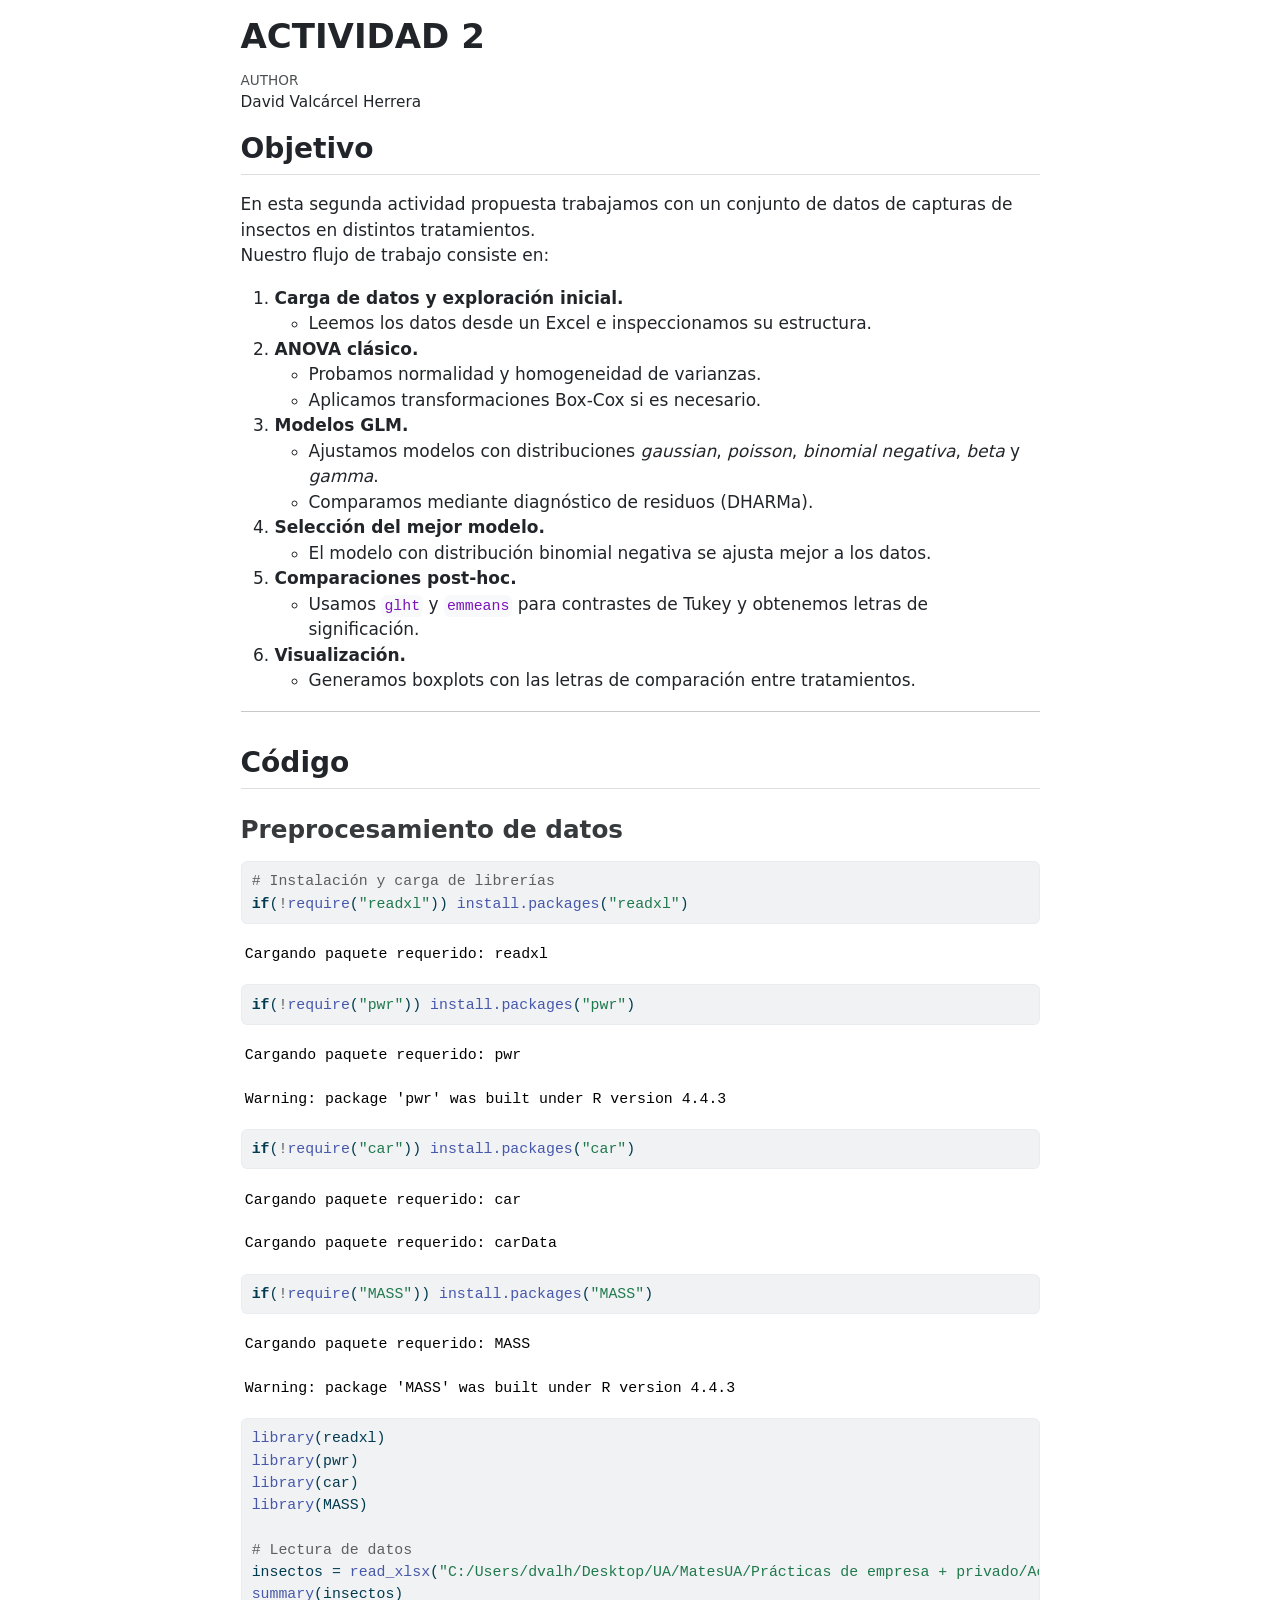
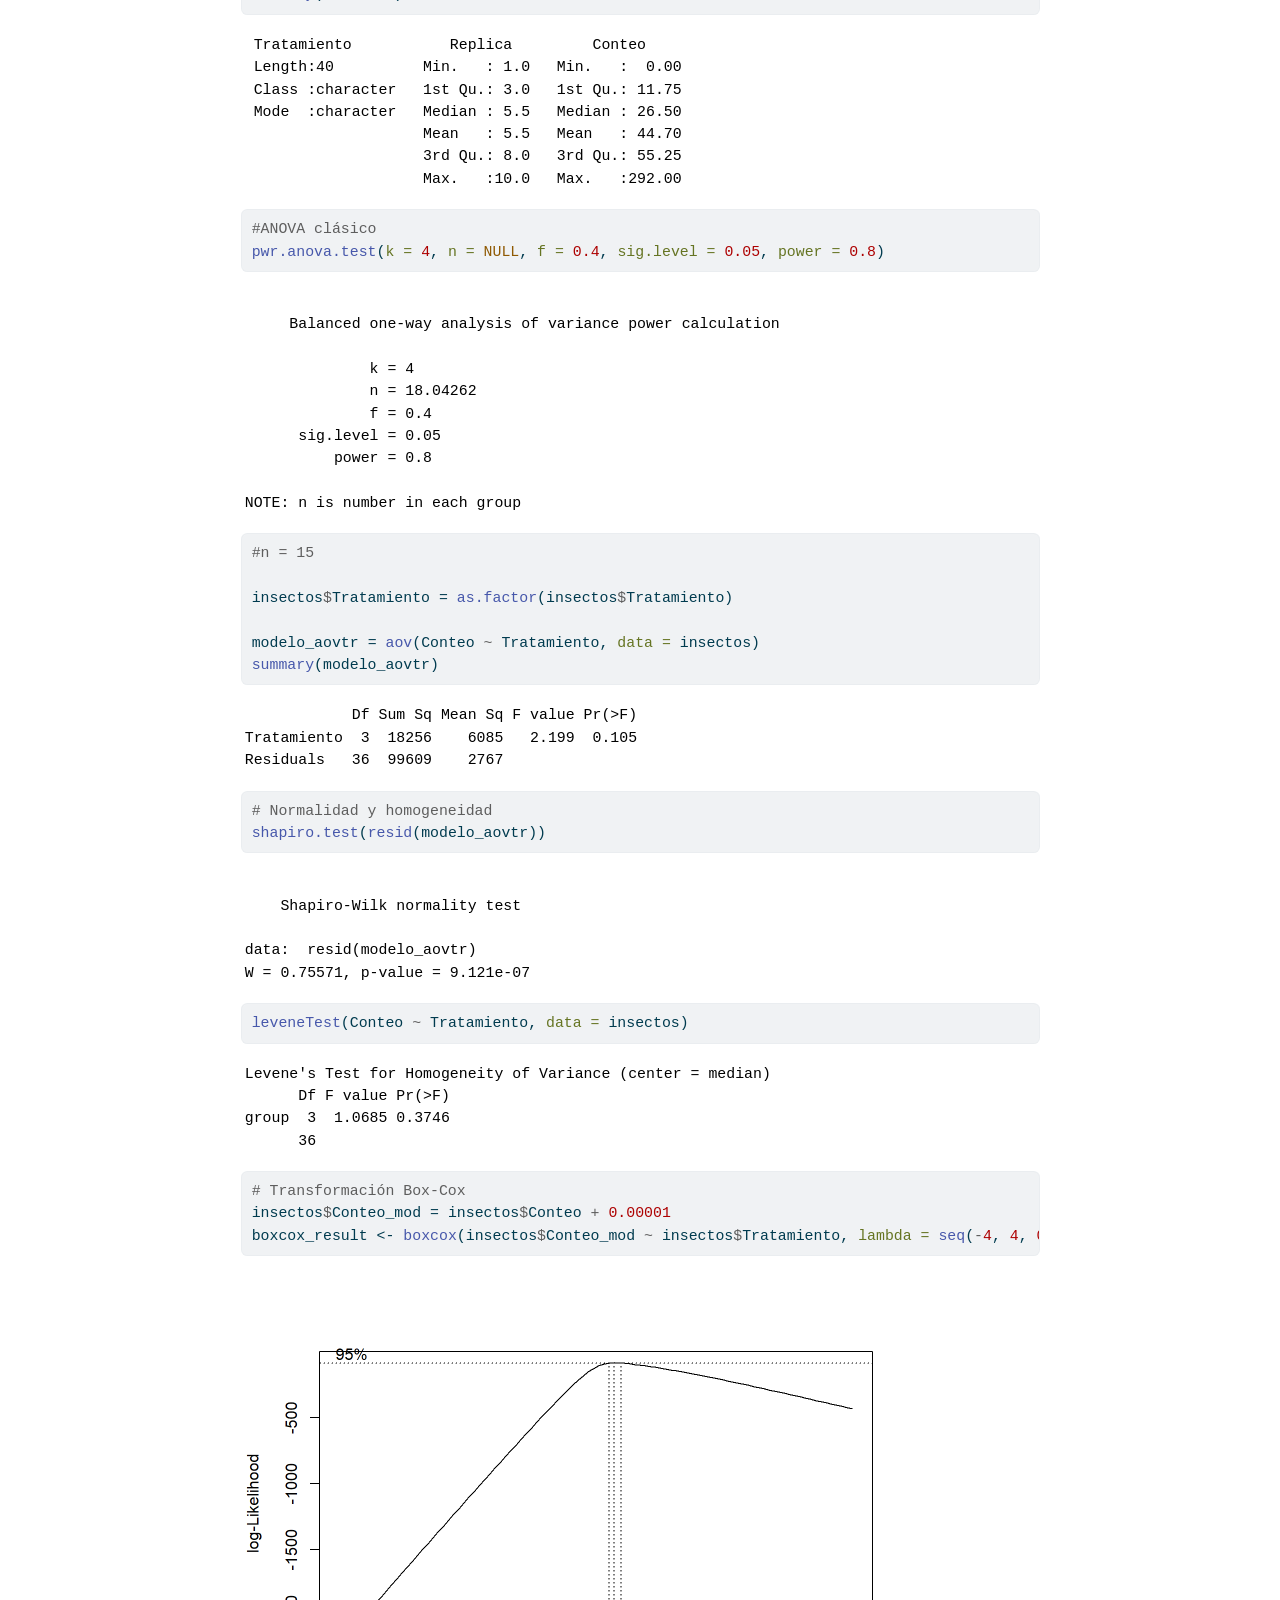
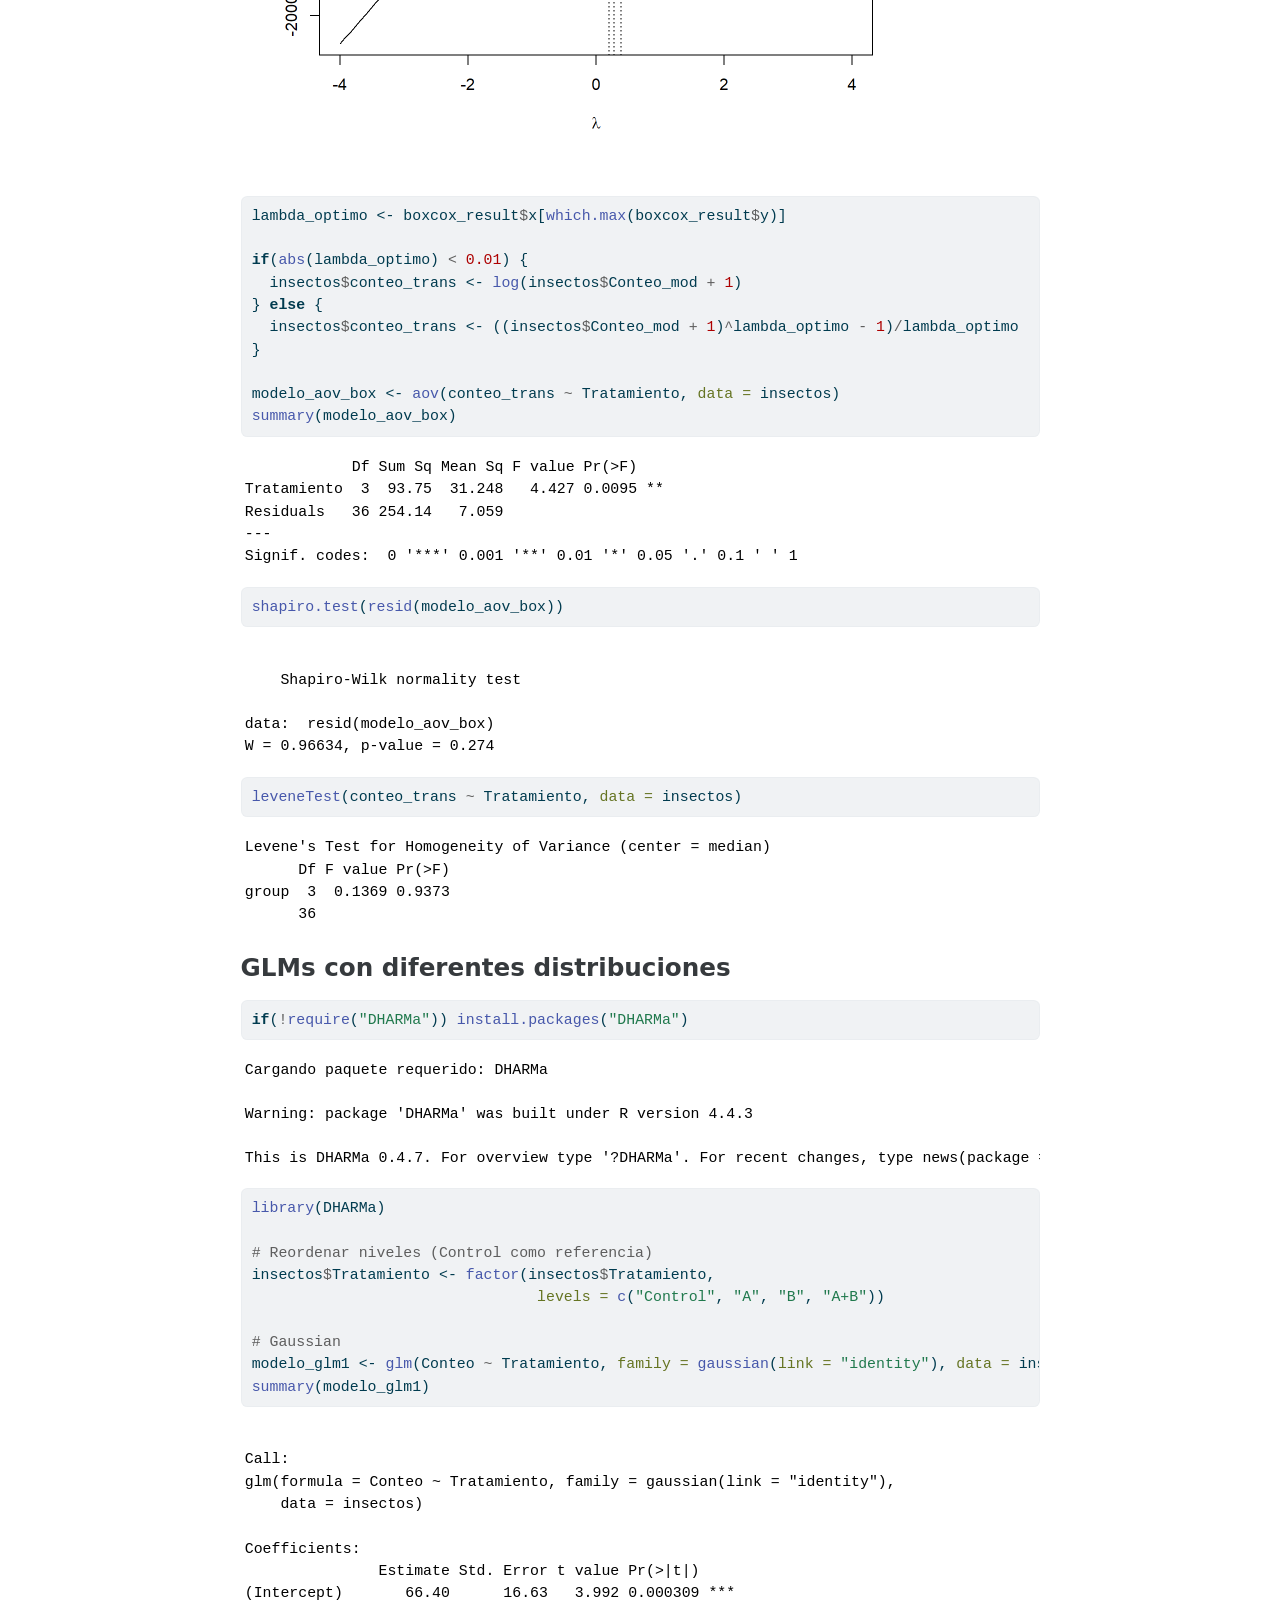
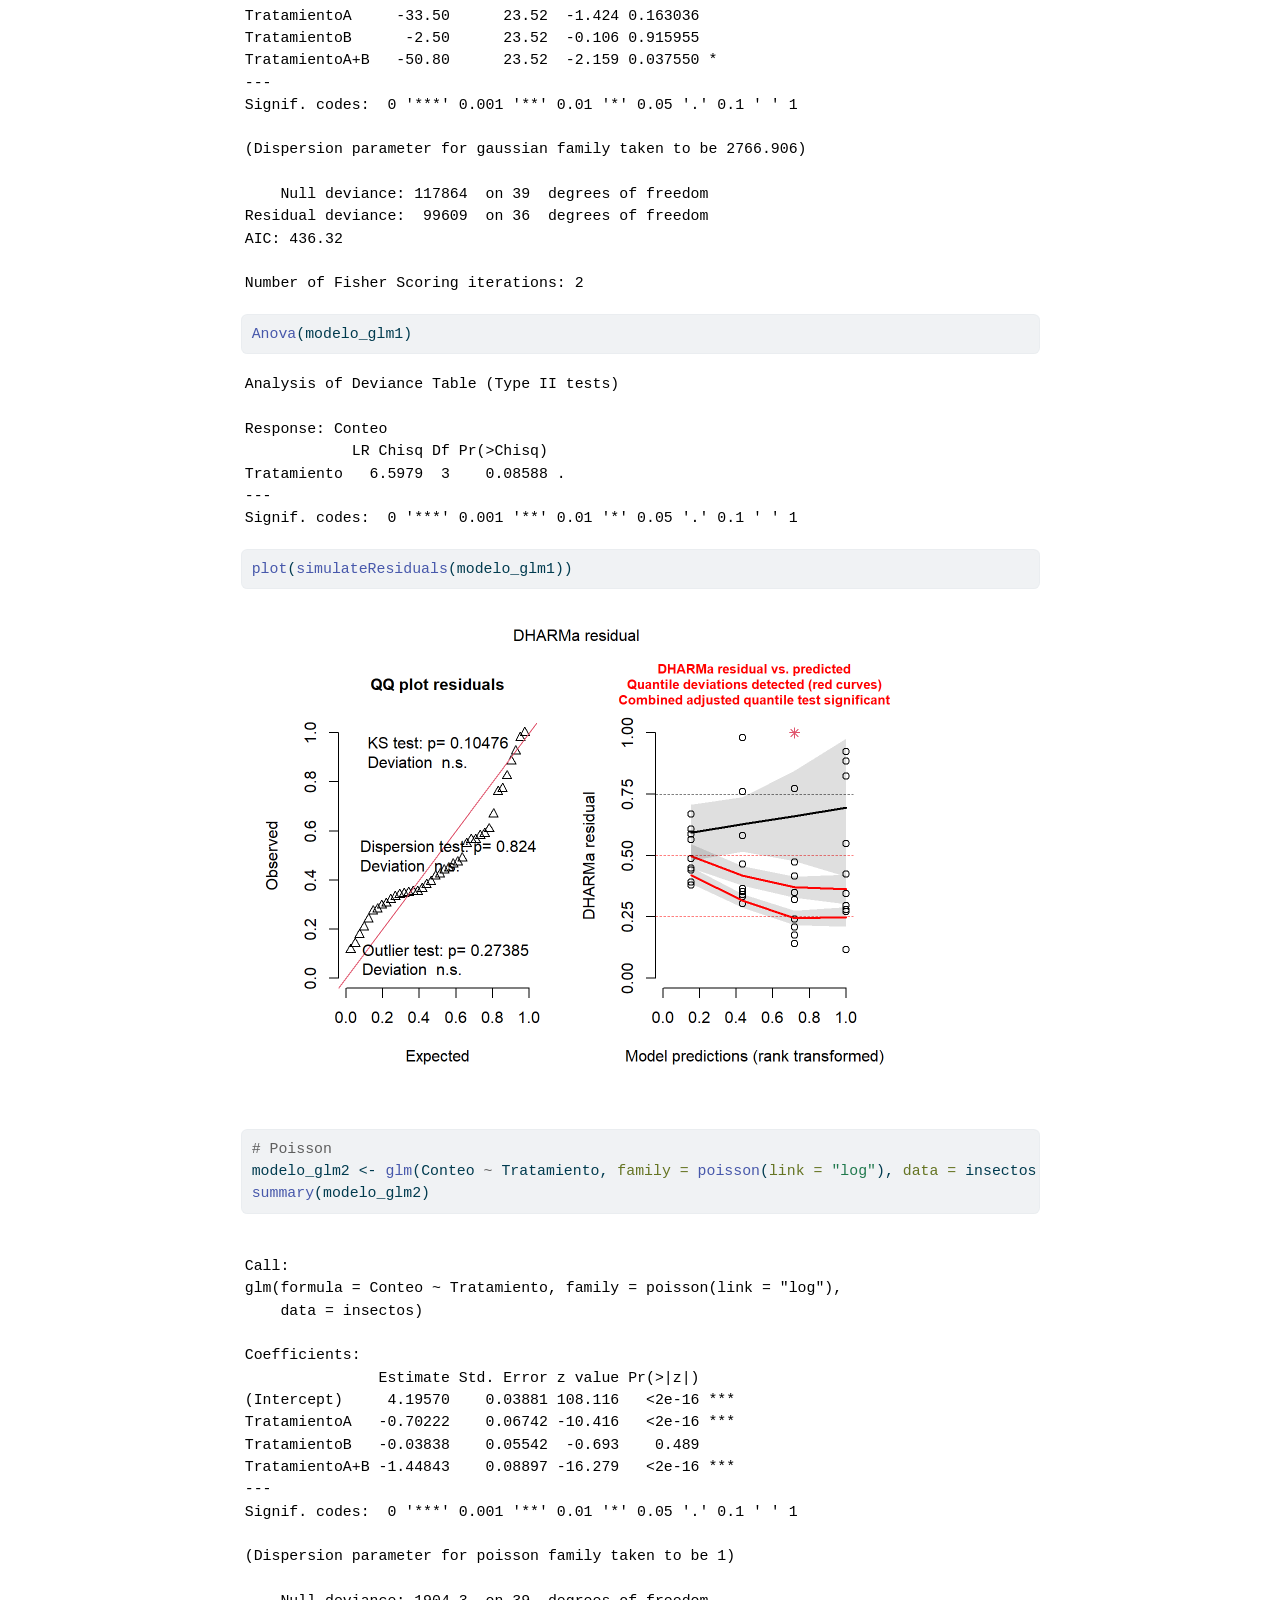
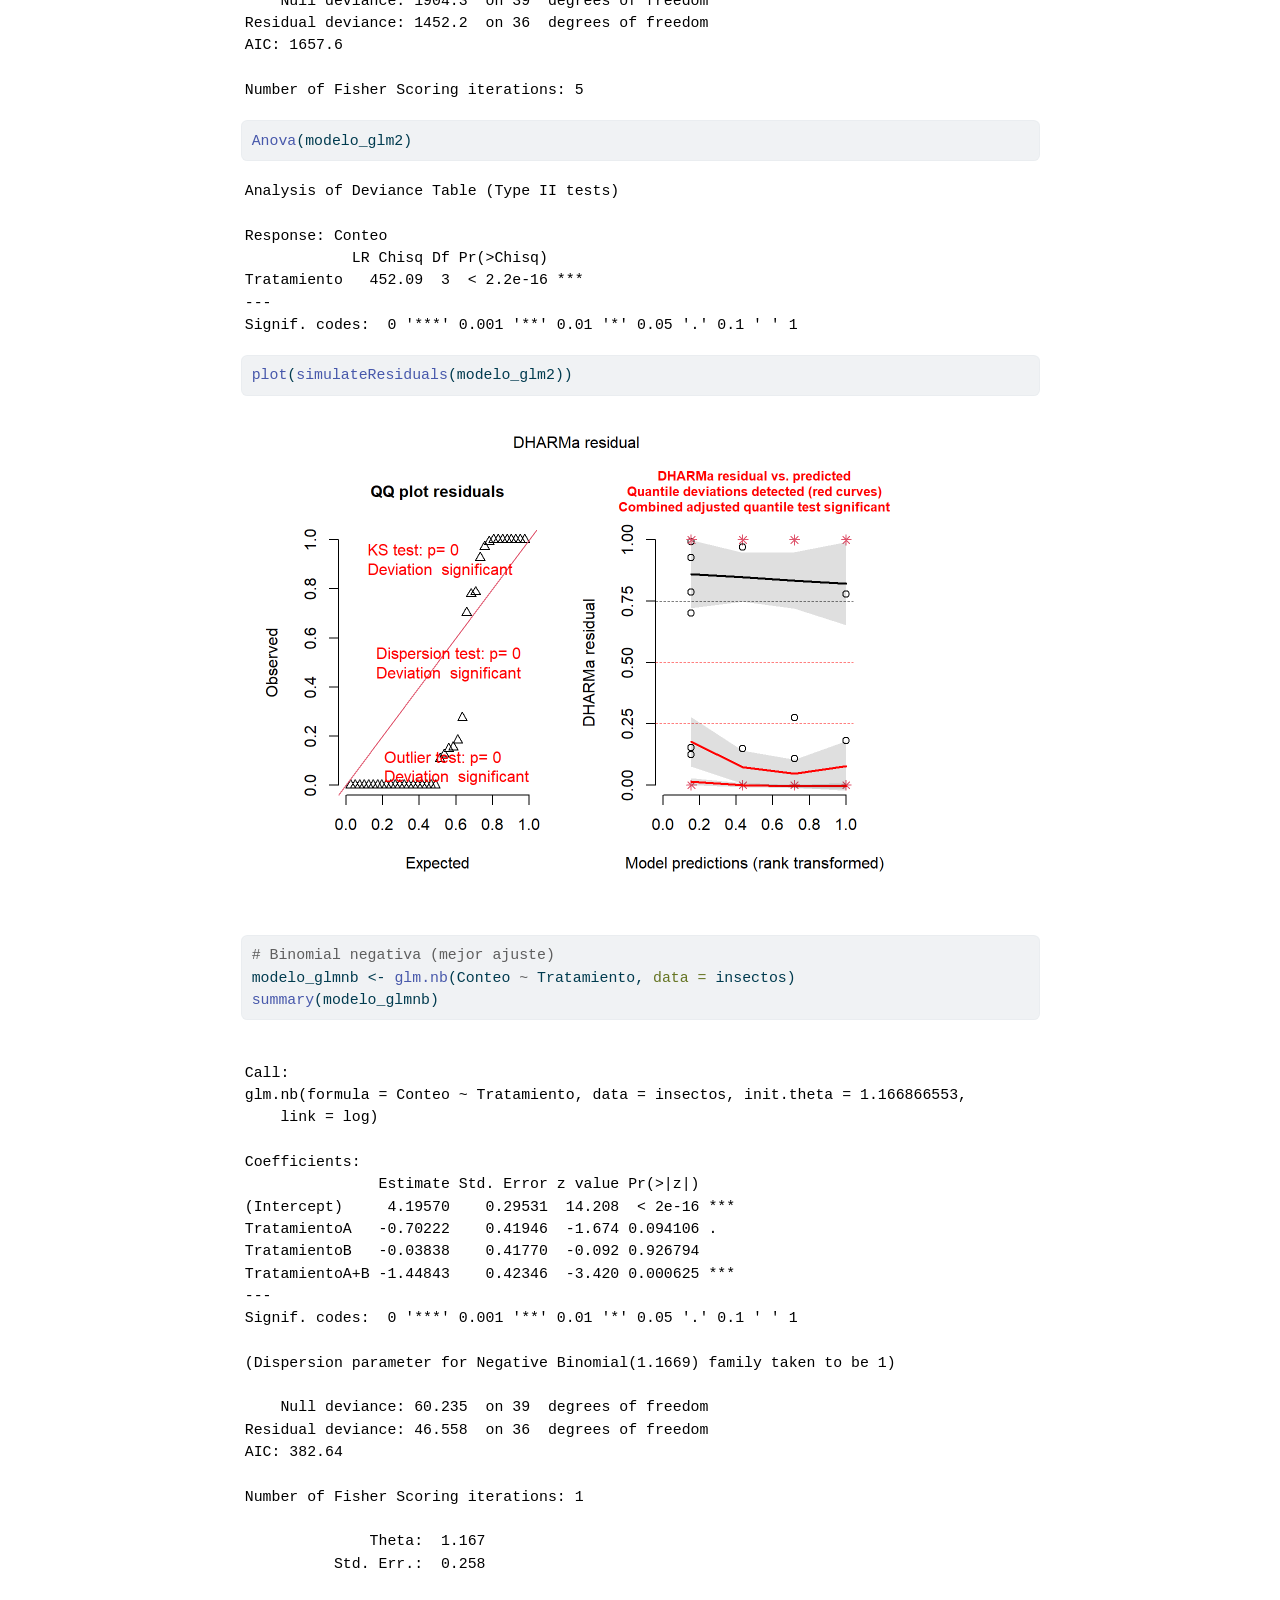
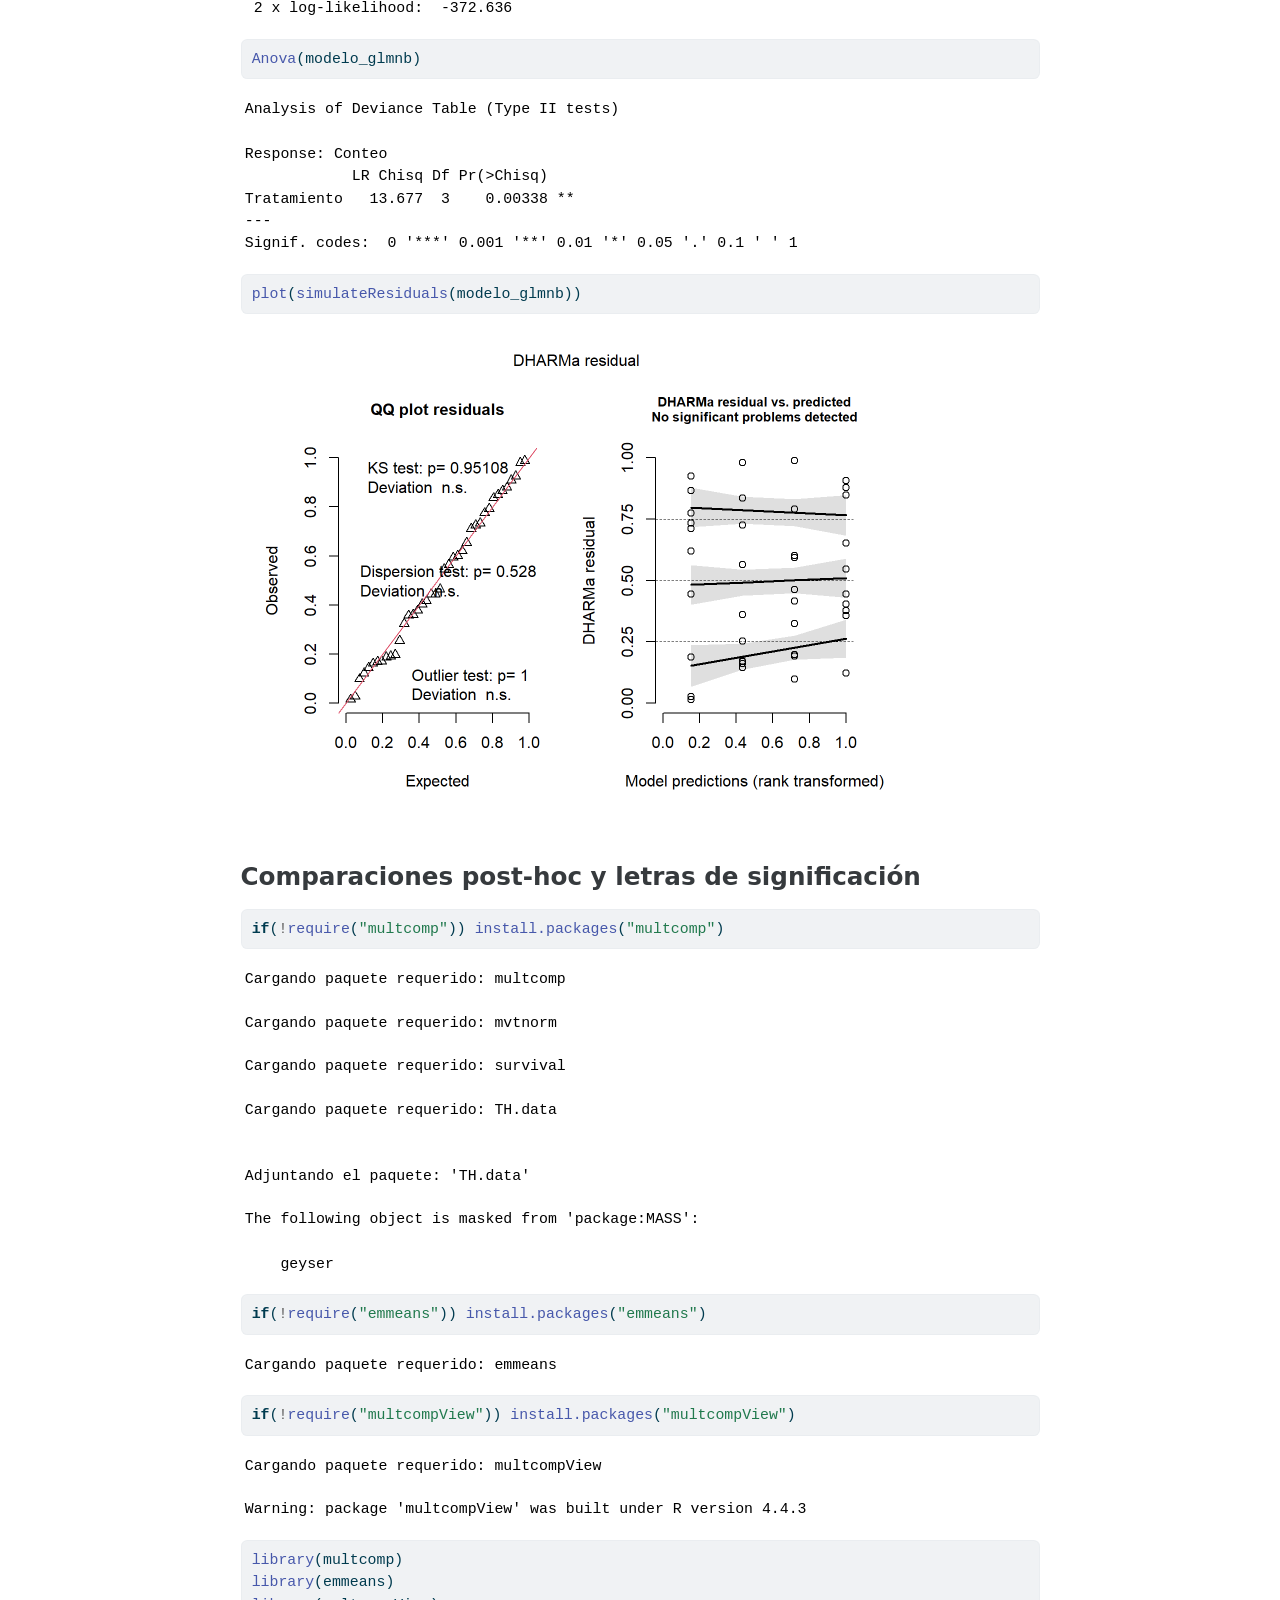
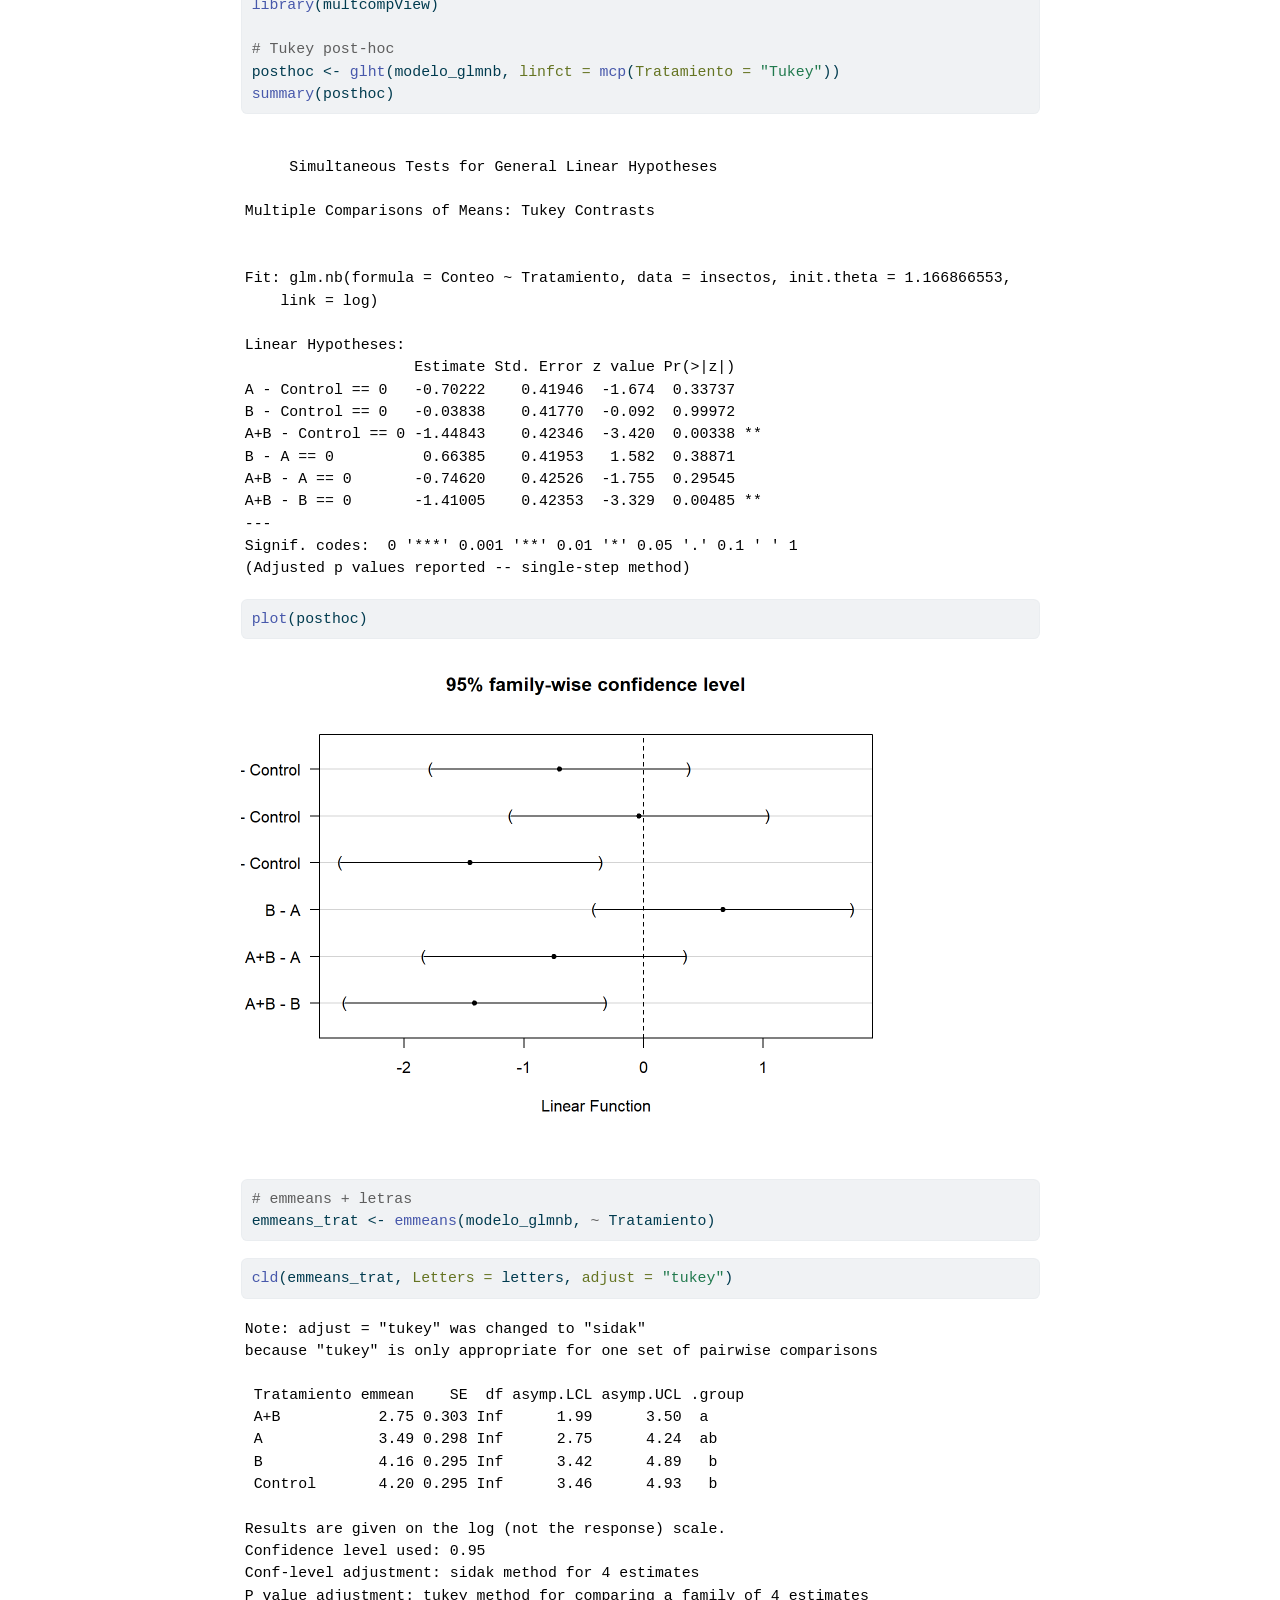
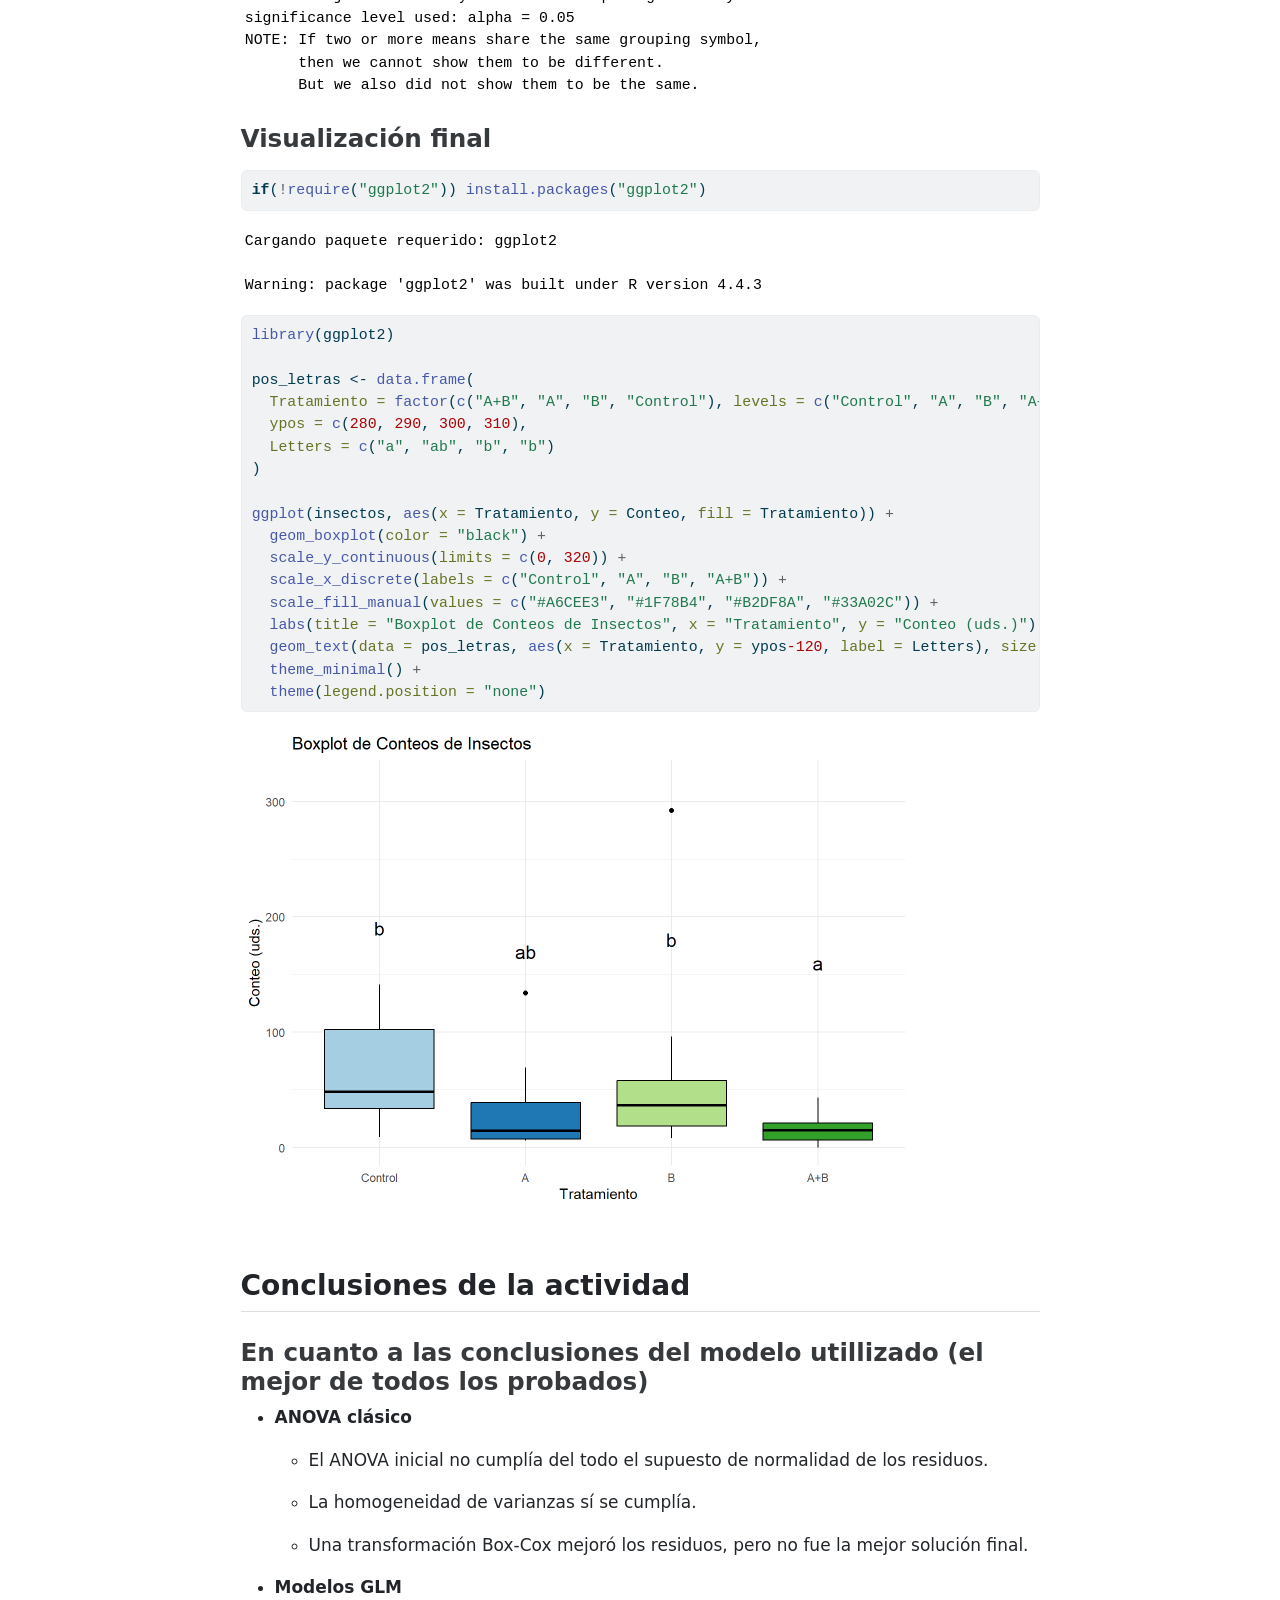
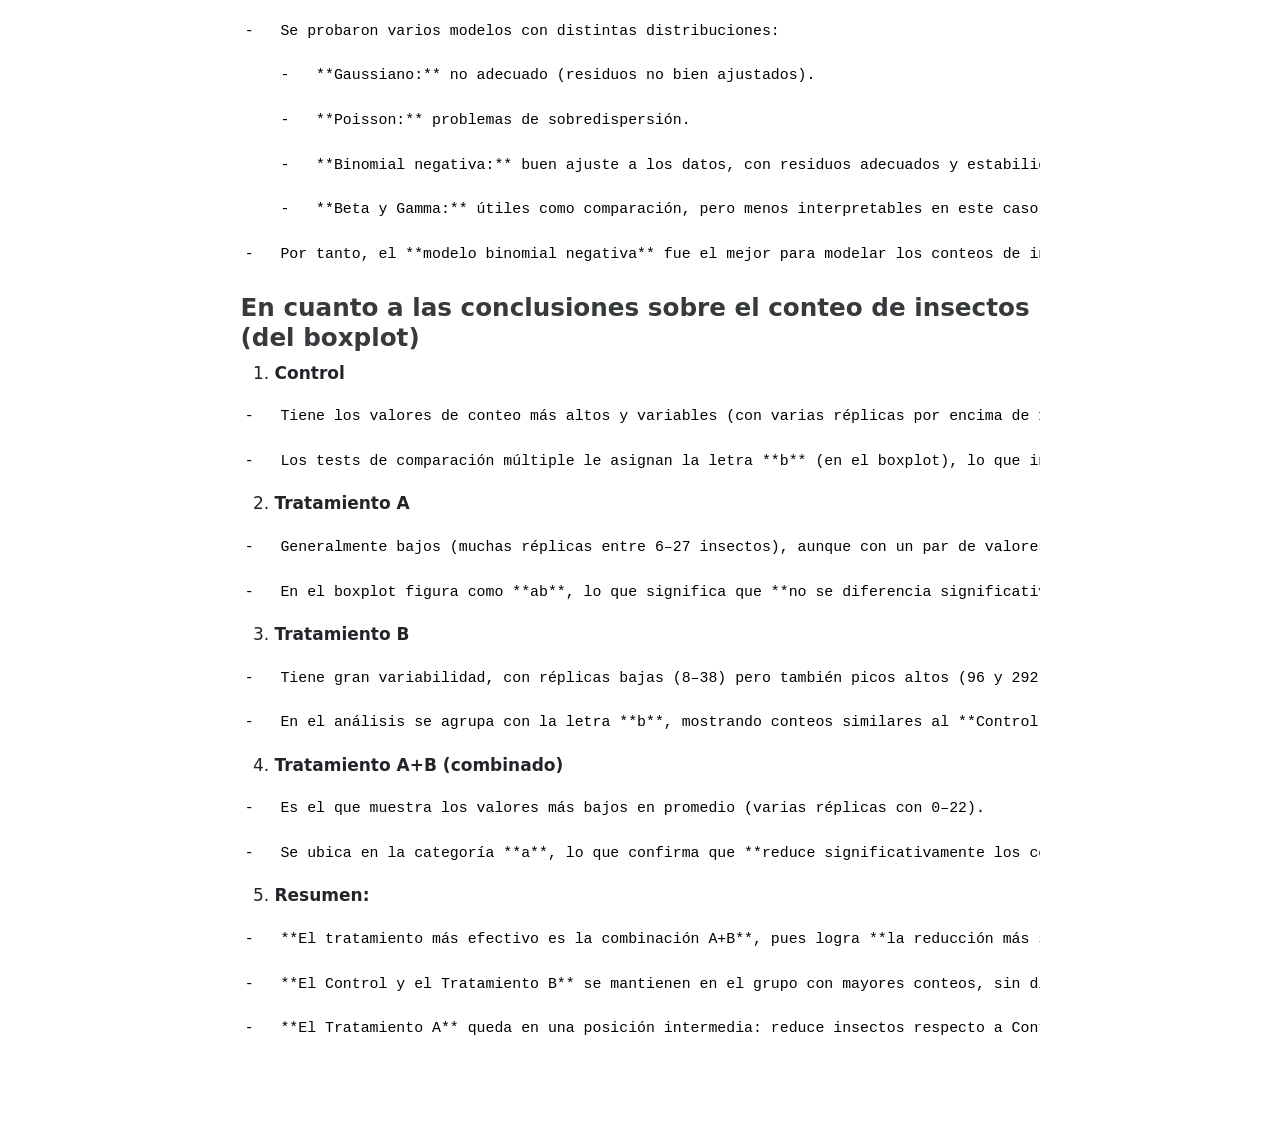
<file: Actividad 2/ACTIVIDAD2.html>
<!DOCTYPE html>
<html xmlns="http://www.w3.org/1999/xhtml" lang="en" xml:lang="en"><head>

<meta charset="utf-8">
<meta name="generator" content="quarto-1.7.32">

<meta name="viewport" content="width=device-width, initial-scale=1.0, user-scalable=yes">

<meta name="author" content="David Valcárcel Herrera">

<title>ACTIVIDAD 2</title>
<style>
code{white-space: pre-wrap;}
span.smallcaps{font-variant: small-caps;}
div.columns{display: flex; gap: min(4vw, 1.5em);}
div.column{flex: auto; overflow-x: auto;}
div.hanging-indent{margin-left: 1.5em; text-indent: -1.5em;}
ul.task-list{list-style: none;}
ul.task-list li input[type="checkbox"] {
  width: 0.8em;
  margin: 0 0.8em 0.2em -1em; /* quarto-specific, see https://github.com/quarto-dev/quarto-cli/issues/4556 */ 
  vertical-align: middle;
}
/* CSS for syntax highlighting */
html { -webkit-text-size-adjust: 100%; }
pre > code.sourceCode { white-space: pre; position: relative; }
pre > code.sourceCode > span { display: inline-block; line-height: 1.25; }
pre > code.sourceCode > span:empty { height: 1.2em; }
.sourceCode { overflow: visible; }
code.sourceCode > span { color: inherit; text-decoration: inherit; }
div.sourceCode { margin: 1em 0; }
pre.sourceCode { margin: 0; }
@media screen {
div.sourceCode { overflow: auto; }
}
@media print {
pre > code.sourceCode { white-space: pre-wrap; }
pre > code.sourceCode > span { text-indent: -5em; padding-left: 5em; }
}
pre.numberSource code
  { counter-reset: source-line 0; }
pre.numberSource code > span
  { position: relative; left: -4em; counter-increment: source-line; }
pre.numberSource code > span > a:first-child::before
  { content: counter(source-line);
    position: relative; left: -1em; text-align: right; vertical-align: baseline;
    border: none; display: inline-block;
    -webkit-touch-callout: none; -webkit-user-select: none;
    -khtml-user-select: none; -moz-user-select: none;
    -ms-user-select: none; user-select: none;
    padding: 0 4px; width: 4em;
  }
pre.numberSource { margin-left: 3em;  padding-left: 4px; }
div.sourceCode
  {   }
@media screen {
pre > code.sourceCode > span > a:first-child::before { text-decoration: underline; }
}
</style>


<script src="ACTIVIDAD2_files/libs/clipboard/clipboard.min.js"></script>
<script src="ACTIVIDAD2_files/libs/quarto-html/quarto.js" type="module"></script>
<script src="ACTIVIDAD2_files/libs/quarto-html/tabsets/tabsets.js" type="module"></script>
<script src="ACTIVIDAD2_files/libs/quarto-html/popper.min.js"></script>
<script src="ACTIVIDAD2_files/libs/quarto-html/tippy.umd.min.js"></script>
<script src="ACTIVIDAD2_files/libs/quarto-html/anchor.min.js"></script>
<link href="ACTIVIDAD2_files/libs/quarto-html/tippy.css" rel="stylesheet">
<link href="ACTIVIDAD2_files/libs/quarto-html/quarto-syntax-highlighting-37eea08aefeeee20ff55810ff984fec1.css" rel="stylesheet" id="quarto-text-highlighting-styles">
<script src="ACTIVIDAD2_files/libs/bootstrap/bootstrap.min.js"></script>
<link href="ACTIVIDAD2_files/libs/bootstrap/bootstrap-icons.css" rel="stylesheet">
<link href="ACTIVIDAD2_files/libs/bootstrap/bootstrap-bb462d781dde1847d9e3ccf7736099dd.min.css" rel="stylesheet" append-hash="true" id="quarto-bootstrap" data-mode="light">


</head>

<body class="fullcontent quarto-light">

<div id="quarto-content" class="page-columns page-rows-contents page-layout-article">

<main class="content" id="quarto-document-content">

<header id="title-block-header" class="quarto-title-block default">
<div class="quarto-title">
<h1 class="title">ACTIVIDAD 2</h1>
</div>



<div class="quarto-title-meta">

    <div>
    <div class="quarto-title-meta-heading">Author</div>
    <div class="quarto-title-meta-contents">
             <p>David Valcárcel Herrera </p>
          </div>
  </div>
    
  
    
  </div>
  


</header>


<section id="objetivo" class="level2">
<h2 class="anchored" data-anchor-id="objetivo">Objetivo</h2>
<p>En esta segunda actividad propuesta trabajamos con un conjunto de datos de capturas de insectos en distintos tratamientos.<br>
Nuestro flujo de trabajo consiste en:</p>
<ol type="1">
<li><strong>Carga de datos y exploración inicial.</strong>
<ul>
<li>Leemos los datos desde un Excel e inspeccionamos su estructura.</li>
</ul></li>
<li><strong>ANOVA clásico.</strong>
<ul>
<li>Probamos normalidad y homogeneidad de varianzas.</li>
<li>Aplicamos transformaciones Box-Cox si es necesario.</li>
</ul></li>
<li><strong>Modelos GLM.</strong>
<ul>
<li>Ajustamos modelos con distribuciones <em>gaussian</em>, <em>poisson</em>, <em>binomial negativa</em>, <em>beta</em> y <em>gamma</em>.</li>
<li>Comparamos mediante diagnóstico de residuos (DHARMa).</li>
</ul></li>
<li><strong>Selección del mejor modelo.</strong>
<ul>
<li>El modelo con distribución binomial negativa se ajusta mejor a los datos.</li>
</ul></li>
<li><strong>Comparaciones post-hoc.</strong>
<ul>
<li>Usamos <code>glht</code> y <code>emmeans</code> para contrastes de Tukey y obtenemos letras de significación.</li>
</ul></li>
<li><strong>Visualización.</strong>
<ul>
<li>Generamos boxplots con las letras de comparación entre tratamientos.</li>
</ul></li>
</ol>
<hr>
</section>
<section id="código" class="level2">
<h2 class="anchored" data-anchor-id="código">Código</h2>
<section id="preprocesamiento-de-datos" class="level3">
<h3 class="anchored" data-anchor-id="preprocesamiento-de-datos">Preprocesamiento de datos</h3>
<div class="cell">
<div class="sourceCode cell-code" id="cb1"><pre class="sourceCode r code-with-copy"><code class="sourceCode r"><span id="cb1-1"><a href="#cb1-1" aria-hidden="true" tabindex="-1"></a><span class="co"># Instalación y carga de librerías</span></span>
<span id="cb1-2"><a href="#cb1-2" aria-hidden="true" tabindex="-1"></a><span class="cf">if</span>(<span class="sc">!</span><span class="fu">require</span>(<span class="st">"readxl"</span>)) <span class="fu">install.packages</span>(<span class="st">"readxl"</span>)</span></code><button title="Copy to Clipboard" class="code-copy-button"><i class="bi"></i></button></pre></div>
<div class="cell-output cell-output-stderr">
<pre><code>Cargando paquete requerido: readxl</code></pre>
</div>
<div class="sourceCode cell-code" id="cb3"><pre class="sourceCode r code-with-copy"><code class="sourceCode r"><span id="cb3-1"><a href="#cb3-1" aria-hidden="true" tabindex="-1"></a><span class="cf">if</span>(<span class="sc">!</span><span class="fu">require</span>(<span class="st">"pwr"</span>)) <span class="fu">install.packages</span>(<span class="st">"pwr"</span>)</span></code><button title="Copy to Clipboard" class="code-copy-button"><i class="bi"></i></button></pre></div>
<div class="cell-output cell-output-stderr">
<pre><code>Cargando paquete requerido: pwr</code></pre>
</div>
<div class="cell-output cell-output-stderr">
<pre><code>Warning: package 'pwr' was built under R version 4.4.3</code></pre>
</div>
<div class="sourceCode cell-code" id="cb6"><pre class="sourceCode r code-with-copy"><code class="sourceCode r"><span id="cb6-1"><a href="#cb6-1" aria-hidden="true" tabindex="-1"></a><span class="cf">if</span>(<span class="sc">!</span><span class="fu">require</span>(<span class="st">"car"</span>)) <span class="fu">install.packages</span>(<span class="st">"car"</span>)</span></code><button title="Copy to Clipboard" class="code-copy-button"><i class="bi"></i></button></pre></div>
<div class="cell-output cell-output-stderr">
<pre><code>Cargando paquete requerido: car</code></pre>
</div>
<div class="cell-output cell-output-stderr">
<pre><code>Cargando paquete requerido: carData</code></pre>
</div>
<div class="sourceCode cell-code" id="cb9"><pre class="sourceCode r code-with-copy"><code class="sourceCode r"><span id="cb9-1"><a href="#cb9-1" aria-hidden="true" tabindex="-1"></a><span class="cf">if</span>(<span class="sc">!</span><span class="fu">require</span>(<span class="st">"MASS"</span>)) <span class="fu">install.packages</span>(<span class="st">"MASS"</span>)</span></code><button title="Copy to Clipboard" class="code-copy-button"><i class="bi"></i></button></pre></div>
<div class="cell-output cell-output-stderr">
<pre><code>Cargando paquete requerido: MASS</code></pre>
</div>
<div class="cell-output cell-output-stderr">
<pre><code>Warning: package 'MASS' was built under R version 4.4.3</code></pre>
</div>
<div class="sourceCode cell-code" id="cb12"><pre class="sourceCode r code-with-copy"><code class="sourceCode r"><span id="cb12-1"><a href="#cb12-1" aria-hidden="true" tabindex="-1"></a><span class="fu">library</span>(readxl)</span>
<span id="cb12-2"><a href="#cb12-2" aria-hidden="true" tabindex="-1"></a><span class="fu">library</span>(pwr)</span>
<span id="cb12-3"><a href="#cb12-3" aria-hidden="true" tabindex="-1"></a><span class="fu">library</span>(car)</span>
<span id="cb12-4"><a href="#cb12-4" aria-hidden="true" tabindex="-1"></a><span class="fu">library</span>(MASS)</span>
<span id="cb12-5"><a href="#cb12-5" aria-hidden="true" tabindex="-1"></a></span>
<span id="cb12-6"><a href="#cb12-6" aria-hidden="true" tabindex="-1"></a><span class="co"># Lectura de datos</span></span>
<span id="cb12-7"><a href="#cb12-7" aria-hidden="true" tabindex="-1"></a>insectos <span class="ot">=</span> <span class="fu">read_xlsx</span>(<span class="st">"C:/Users/dvalh/Desktop/UA/MatesUA/Prácticas de empresa + privado/Actividades 1 a 3/Actividad 2/capturas_insectos_.xlsx"</span>)</span>
<span id="cb12-8"><a href="#cb12-8" aria-hidden="true" tabindex="-1"></a><span class="fu">summary</span>(insectos)</span></code><button title="Copy to Clipboard" class="code-copy-button"><i class="bi"></i></button></pre></div>
<div class="cell-output cell-output-stdout">
<pre><code> Tratamiento           Replica         Conteo      
 Length:40          Min.   : 1.0   Min.   :  0.00  
 Class :character   1st Qu.: 3.0   1st Qu.: 11.75  
 Mode  :character   Median : 5.5   Median : 26.50  
                    Mean   : 5.5   Mean   : 44.70  
                    3rd Qu.: 8.0   3rd Qu.: 55.25  
                    Max.   :10.0   Max.   :292.00  </code></pre>
</div>
</div>
<div class="cell">
<div class="sourceCode cell-code" id="cb14"><pre class="sourceCode r code-with-copy"><code class="sourceCode r"><span id="cb14-1"><a href="#cb14-1" aria-hidden="true" tabindex="-1"></a><span class="co">#ANOVA clásico</span></span>
<span id="cb14-2"><a href="#cb14-2" aria-hidden="true" tabindex="-1"></a><span class="fu">pwr.anova.test</span>(<span class="at">k =</span> <span class="dv">4</span>, <span class="at">n =</span> <span class="cn">NULL</span>, <span class="at">f =</span> <span class="fl">0.4</span>, <span class="at">sig.level =</span> <span class="fl">0.05</span>, <span class="at">power =</span> <span class="fl">0.8</span>)</span></code><button title="Copy to Clipboard" class="code-copy-button"><i class="bi"></i></button></pre></div>
<div class="cell-output cell-output-stdout">
<pre><code>
     Balanced one-way analysis of variance power calculation 

              k = 4
              n = 18.04262
              f = 0.4
      sig.level = 0.05
          power = 0.8

NOTE: n is number in each group</code></pre>
</div>
<div class="sourceCode cell-code" id="cb16"><pre class="sourceCode r code-with-copy"><code class="sourceCode r"><span id="cb16-1"><a href="#cb16-1" aria-hidden="true" tabindex="-1"></a><span class="co">#n = 15</span></span>
<span id="cb16-2"><a href="#cb16-2" aria-hidden="true" tabindex="-1"></a></span>
<span id="cb16-3"><a href="#cb16-3" aria-hidden="true" tabindex="-1"></a>insectos<span class="sc">$</span>Tratamiento <span class="ot">=</span> <span class="fu">as.factor</span>(insectos<span class="sc">$</span>Tratamiento)</span>
<span id="cb16-4"><a href="#cb16-4" aria-hidden="true" tabindex="-1"></a></span>
<span id="cb16-5"><a href="#cb16-5" aria-hidden="true" tabindex="-1"></a>modelo_aovtr <span class="ot">=</span> <span class="fu">aov</span>(Conteo <span class="sc">~</span> Tratamiento, <span class="at">data =</span> insectos)</span>
<span id="cb16-6"><a href="#cb16-6" aria-hidden="true" tabindex="-1"></a><span class="fu">summary</span>(modelo_aovtr)</span></code><button title="Copy to Clipboard" class="code-copy-button"><i class="bi"></i></button></pre></div>
<div class="cell-output cell-output-stdout">
<pre><code>            Df Sum Sq Mean Sq F value Pr(&gt;F)
Tratamiento  3  18256    6085   2.199  0.105
Residuals   36  99609    2767               </code></pre>
</div>
</div>
<div class="cell">
<div class="sourceCode cell-code" id="cb18"><pre class="sourceCode r code-with-copy"><code class="sourceCode r"><span id="cb18-1"><a href="#cb18-1" aria-hidden="true" tabindex="-1"></a><span class="co"># Normalidad y homogeneidad</span></span>
<span id="cb18-2"><a href="#cb18-2" aria-hidden="true" tabindex="-1"></a><span class="fu">shapiro.test</span>(<span class="fu">resid</span>(modelo_aovtr))</span></code><button title="Copy to Clipboard" class="code-copy-button"><i class="bi"></i></button></pre></div>
<div class="cell-output cell-output-stdout">
<pre><code>
    Shapiro-Wilk normality test

data:  resid(modelo_aovtr)
W = 0.75571, p-value = 9.121e-07</code></pre>
</div>
<div class="sourceCode cell-code" id="cb20"><pre class="sourceCode r code-with-copy"><code class="sourceCode r"><span id="cb20-1"><a href="#cb20-1" aria-hidden="true" tabindex="-1"></a><span class="fu">leveneTest</span>(Conteo <span class="sc">~</span> Tratamiento, <span class="at">data =</span> insectos)</span></code><button title="Copy to Clipboard" class="code-copy-button"><i class="bi"></i></button></pre></div>
<div class="cell-output cell-output-stdout">
<pre><code>Levene's Test for Homogeneity of Variance (center = median)
      Df F value Pr(&gt;F)
group  3  1.0685 0.3746
      36               </code></pre>
</div>
<div class="sourceCode cell-code" id="cb22"><pre class="sourceCode r code-with-copy"><code class="sourceCode r"><span id="cb22-1"><a href="#cb22-1" aria-hidden="true" tabindex="-1"></a><span class="co"># Transformación Box-Cox</span></span>
<span id="cb22-2"><a href="#cb22-2" aria-hidden="true" tabindex="-1"></a>insectos<span class="sc">$</span>Conteo_mod <span class="ot">=</span> insectos<span class="sc">$</span>Conteo <span class="sc">+</span> <span class="fl">0.00001</span></span>
<span id="cb22-3"><a href="#cb22-3" aria-hidden="true" tabindex="-1"></a>boxcox_result <span class="ot">&lt;-</span> <span class="fu">boxcox</span>(insectos<span class="sc">$</span>Conteo_mod <span class="sc">~</span> insectos<span class="sc">$</span>Tratamiento, <span class="at">lambda =</span> <span class="fu">seq</span>(<span class="sc">-</span><span class="dv">4</span>, <span class="dv">4</span>, <span class="fl">0.1</span>))</span></code><button title="Copy to Clipboard" class="code-copy-button"><i class="bi"></i></button></pre></div>
<div class="cell-output-display">
<div>
<figure class="figure">
<p><img src="ACTIVIDAD2_files/figure-html/unnamed-chunk-3-1.png" class="img-fluid figure-img" width="672"></p>
</figure>
</div>
</div>
<div class="sourceCode cell-code" id="cb23"><pre class="sourceCode r code-with-copy"><code class="sourceCode r"><span id="cb23-1"><a href="#cb23-1" aria-hidden="true" tabindex="-1"></a>lambda_optimo <span class="ot">&lt;-</span> boxcox_result<span class="sc">$</span>x[<span class="fu">which.max</span>(boxcox_result<span class="sc">$</span>y)]</span>
<span id="cb23-2"><a href="#cb23-2" aria-hidden="true" tabindex="-1"></a></span>
<span id="cb23-3"><a href="#cb23-3" aria-hidden="true" tabindex="-1"></a><span class="cf">if</span>(<span class="fu">abs</span>(lambda_optimo) <span class="sc">&lt;</span> <span class="fl">0.01</span>) {</span>
<span id="cb23-4"><a href="#cb23-4" aria-hidden="true" tabindex="-1"></a>  insectos<span class="sc">$</span>conteo_trans <span class="ot">&lt;-</span> <span class="fu">log</span>(insectos<span class="sc">$</span>Conteo_mod <span class="sc">+</span> <span class="dv">1</span>)</span>
<span id="cb23-5"><a href="#cb23-5" aria-hidden="true" tabindex="-1"></a>} <span class="cf">else</span> {</span>
<span id="cb23-6"><a href="#cb23-6" aria-hidden="true" tabindex="-1"></a>  insectos<span class="sc">$</span>conteo_trans <span class="ot">&lt;-</span> ((insectos<span class="sc">$</span>Conteo_mod <span class="sc">+</span> <span class="dv">1</span>)<span class="sc">^</span>lambda_optimo <span class="sc">-</span> <span class="dv">1</span>)<span class="sc">/</span>lambda_optimo</span>
<span id="cb23-7"><a href="#cb23-7" aria-hidden="true" tabindex="-1"></a>}</span>
<span id="cb23-8"><a href="#cb23-8" aria-hidden="true" tabindex="-1"></a></span>
<span id="cb23-9"><a href="#cb23-9" aria-hidden="true" tabindex="-1"></a>modelo_aov_box <span class="ot">&lt;-</span> <span class="fu">aov</span>(conteo_trans <span class="sc">~</span> Tratamiento, <span class="at">data =</span> insectos)</span>
<span id="cb23-10"><a href="#cb23-10" aria-hidden="true" tabindex="-1"></a><span class="fu">summary</span>(modelo_aov_box)</span></code><button title="Copy to Clipboard" class="code-copy-button"><i class="bi"></i></button></pre></div>
<div class="cell-output cell-output-stdout">
<pre><code>            Df Sum Sq Mean Sq F value Pr(&gt;F)   
Tratamiento  3  93.75  31.248   4.427 0.0095 **
Residuals   36 254.14   7.059                  
---
Signif. codes:  0 '***' 0.001 '**' 0.01 '*' 0.05 '.' 0.1 ' ' 1</code></pre>
</div>
<div class="sourceCode cell-code" id="cb25"><pre class="sourceCode r code-with-copy"><code class="sourceCode r"><span id="cb25-1"><a href="#cb25-1" aria-hidden="true" tabindex="-1"></a><span class="fu">shapiro.test</span>(<span class="fu">resid</span>(modelo_aov_box))</span></code><button title="Copy to Clipboard" class="code-copy-button"><i class="bi"></i></button></pre></div>
<div class="cell-output cell-output-stdout">
<pre><code>
    Shapiro-Wilk normality test

data:  resid(modelo_aov_box)
W = 0.96634, p-value = 0.274</code></pre>
</div>
<div class="sourceCode cell-code" id="cb27"><pre class="sourceCode r code-with-copy"><code class="sourceCode r"><span id="cb27-1"><a href="#cb27-1" aria-hidden="true" tabindex="-1"></a><span class="fu">leveneTest</span>(conteo_trans <span class="sc">~</span> Tratamiento, <span class="at">data =</span> insectos)</span></code><button title="Copy to Clipboard" class="code-copy-button"><i class="bi"></i></button></pre></div>
<div class="cell-output cell-output-stdout">
<pre><code>Levene's Test for Homogeneity of Variance (center = median)
      Df F value Pr(&gt;F)
group  3  0.1369 0.9373
      36               </code></pre>
</div>
</div>
</section>
<section id="glms-con-diferentes-distribuciones" class="level3">
<h3 class="anchored" data-anchor-id="glms-con-diferentes-distribuciones">GLMs con diferentes distribuciones</h3>
<div class="cell">
<div class="sourceCode cell-code" id="cb29"><pre class="sourceCode r code-with-copy"><code class="sourceCode r"><span id="cb29-1"><a href="#cb29-1" aria-hidden="true" tabindex="-1"></a><span class="cf">if</span>(<span class="sc">!</span><span class="fu">require</span>(<span class="st">"DHARMa"</span>)) <span class="fu">install.packages</span>(<span class="st">"DHARMa"</span>)</span></code><button title="Copy to Clipboard" class="code-copy-button"><i class="bi"></i></button></pre></div>
<div class="cell-output cell-output-stderr">
<pre><code>Cargando paquete requerido: DHARMa</code></pre>
</div>
<div class="cell-output cell-output-stderr">
<pre><code>Warning: package 'DHARMa' was built under R version 4.4.3</code></pre>
</div>
<div class="cell-output cell-output-stderr">
<pre><code>This is DHARMa 0.4.7. For overview type '?DHARMa'. For recent changes, type news(package = 'DHARMa')</code></pre>
</div>
<div class="sourceCode cell-code" id="cb33"><pre class="sourceCode r code-with-copy"><code class="sourceCode r"><span id="cb33-1"><a href="#cb33-1" aria-hidden="true" tabindex="-1"></a><span class="fu">library</span>(DHARMa)</span>
<span id="cb33-2"><a href="#cb33-2" aria-hidden="true" tabindex="-1"></a></span>
<span id="cb33-3"><a href="#cb33-3" aria-hidden="true" tabindex="-1"></a><span class="co"># Reordenar niveles (Control como referencia)</span></span>
<span id="cb33-4"><a href="#cb33-4" aria-hidden="true" tabindex="-1"></a>insectos<span class="sc">$</span>Tratamiento <span class="ot">&lt;-</span> <span class="fu">factor</span>(insectos<span class="sc">$</span>Tratamiento,</span>
<span id="cb33-5"><a href="#cb33-5" aria-hidden="true" tabindex="-1"></a>                                <span class="at">levels =</span> <span class="fu">c</span>(<span class="st">"Control"</span>, <span class="st">"A"</span>, <span class="st">"B"</span>, <span class="st">"A+B"</span>))</span>
<span id="cb33-6"><a href="#cb33-6" aria-hidden="true" tabindex="-1"></a></span>
<span id="cb33-7"><a href="#cb33-7" aria-hidden="true" tabindex="-1"></a><span class="co"># Gaussian</span></span>
<span id="cb33-8"><a href="#cb33-8" aria-hidden="true" tabindex="-1"></a>modelo_glm1 <span class="ot">&lt;-</span> <span class="fu">glm</span>(Conteo <span class="sc">~</span> Tratamiento, <span class="at">family =</span> <span class="fu">gaussian</span>(<span class="at">link =</span> <span class="st">"identity"</span>), <span class="at">data =</span> insectos)</span>
<span id="cb33-9"><a href="#cb33-9" aria-hidden="true" tabindex="-1"></a><span class="fu">summary</span>(modelo_glm1)</span></code><button title="Copy to Clipboard" class="code-copy-button"><i class="bi"></i></button></pre></div>
<div class="cell-output cell-output-stdout">
<pre><code>
Call:
glm(formula = Conteo ~ Tratamiento, family = gaussian(link = "identity"), 
    data = insectos)

Coefficients:
               Estimate Std. Error t value Pr(&gt;|t|)    
(Intercept)       66.40      16.63   3.992 0.000309 ***
TratamientoA     -33.50      23.52  -1.424 0.163036    
TratamientoB      -2.50      23.52  -0.106 0.915955    
TratamientoA+B   -50.80      23.52  -2.159 0.037550 *  
---
Signif. codes:  0 '***' 0.001 '**' 0.01 '*' 0.05 '.' 0.1 ' ' 1

(Dispersion parameter for gaussian family taken to be 2766.906)

    Null deviance: 117864  on 39  degrees of freedom
Residual deviance:  99609  on 36  degrees of freedom
AIC: 436.32

Number of Fisher Scoring iterations: 2</code></pre>
</div>
<div class="sourceCode cell-code" id="cb35"><pre class="sourceCode r code-with-copy"><code class="sourceCode r"><span id="cb35-1"><a href="#cb35-1" aria-hidden="true" tabindex="-1"></a><span class="fu">Anova</span>(modelo_glm1)</span></code><button title="Copy to Clipboard" class="code-copy-button"><i class="bi"></i></button></pre></div>
<div class="cell-output cell-output-stdout">
<pre><code>Analysis of Deviance Table (Type II tests)

Response: Conteo
            LR Chisq Df Pr(&gt;Chisq)  
Tratamiento   6.5979  3    0.08588 .
---
Signif. codes:  0 '***' 0.001 '**' 0.01 '*' 0.05 '.' 0.1 ' ' 1</code></pre>
</div>
<div class="sourceCode cell-code" id="cb37"><pre class="sourceCode r code-with-copy"><code class="sourceCode r"><span id="cb37-1"><a href="#cb37-1" aria-hidden="true" tabindex="-1"></a><span class="fu">plot</span>(<span class="fu">simulateResiduals</span>(modelo_glm1))</span></code><button title="Copy to Clipboard" class="code-copy-button"><i class="bi"></i></button></pre></div>
<div class="cell-output-display">
<div>
<figure class="figure">
<p><img src="ACTIVIDAD2_files/figure-html/unnamed-chunk-4-1.png" class="img-fluid figure-img" width="672"></p>
</figure>
</div>
</div>
<div class="sourceCode cell-code" id="cb38"><pre class="sourceCode r code-with-copy"><code class="sourceCode r"><span id="cb38-1"><a href="#cb38-1" aria-hidden="true" tabindex="-1"></a><span class="co"># Poisson</span></span>
<span id="cb38-2"><a href="#cb38-2" aria-hidden="true" tabindex="-1"></a>modelo_glm2 <span class="ot">&lt;-</span> <span class="fu">glm</span>(Conteo <span class="sc">~</span> Tratamiento, <span class="at">family =</span> <span class="fu">poisson</span>(<span class="at">link =</span> <span class="st">"log"</span>), <span class="at">data =</span> insectos)</span>
<span id="cb38-3"><a href="#cb38-3" aria-hidden="true" tabindex="-1"></a><span class="fu">summary</span>(modelo_glm2)</span></code><button title="Copy to Clipboard" class="code-copy-button"><i class="bi"></i></button></pre></div>
<div class="cell-output cell-output-stdout">
<pre><code>
Call:
glm(formula = Conteo ~ Tratamiento, family = poisson(link = "log"), 
    data = insectos)

Coefficients:
               Estimate Std. Error z value Pr(&gt;|z|)    
(Intercept)     4.19570    0.03881 108.116   &lt;2e-16 ***
TratamientoA   -0.70222    0.06742 -10.416   &lt;2e-16 ***
TratamientoB   -0.03838    0.05542  -0.693    0.489    
TratamientoA+B -1.44843    0.08897 -16.279   &lt;2e-16 ***
---
Signif. codes:  0 '***' 0.001 '**' 0.01 '*' 0.05 '.' 0.1 ' ' 1

(Dispersion parameter for poisson family taken to be 1)

    Null deviance: 1904.3  on 39  degrees of freedom
Residual deviance: 1452.2  on 36  degrees of freedom
AIC: 1657.6

Number of Fisher Scoring iterations: 5</code></pre>
</div>
<div class="sourceCode cell-code" id="cb40"><pre class="sourceCode r code-with-copy"><code class="sourceCode r"><span id="cb40-1"><a href="#cb40-1" aria-hidden="true" tabindex="-1"></a><span class="fu">Anova</span>(modelo_glm2)</span></code><button title="Copy to Clipboard" class="code-copy-button"><i class="bi"></i></button></pre></div>
<div class="cell-output cell-output-stdout">
<pre><code>Analysis of Deviance Table (Type II tests)

Response: Conteo
            LR Chisq Df Pr(&gt;Chisq)    
Tratamiento   452.09  3  &lt; 2.2e-16 ***
---
Signif. codes:  0 '***' 0.001 '**' 0.01 '*' 0.05 '.' 0.1 ' ' 1</code></pre>
</div>
<div class="sourceCode cell-code" id="cb42"><pre class="sourceCode r code-with-copy"><code class="sourceCode r"><span id="cb42-1"><a href="#cb42-1" aria-hidden="true" tabindex="-1"></a><span class="fu">plot</span>(<span class="fu">simulateResiduals</span>(modelo_glm2))</span></code><button title="Copy to Clipboard" class="code-copy-button"><i class="bi"></i></button></pre></div>
<div class="cell-output-display">
<div>
<figure class="figure">
<p><img src="ACTIVIDAD2_files/figure-html/unnamed-chunk-4-2.png" class="img-fluid figure-img" width="672"></p>
</figure>
</div>
</div>
<div class="sourceCode cell-code" id="cb43"><pre class="sourceCode r code-with-copy"><code class="sourceCode r"><span id="cb43-1"><a href="#cb43-1" aria-hidden="true" tabindex="-1"></a><span class="co"># Binomial negativa (mejor ajuste)</span></span>
<span id="cb43-2"><a href="#cb43-2" aria-hidden="true" tabindex="-1"></a>modelo_glmnb <span class="ot">&lt;-</span> <span class="fu">glm.nb</span>(Conteo <span class="sc">~</span> Tratamiento, <span class="at">data =</span> insectos)</span>
<span id="cb43-3"><a href="#cb43-3" aria-hidden="true" tabindex="-1"></a><span class="fu">summary</span>(modelo_glmnb)</span></code><button title="Copy to Clipboard" class="code-copy-button"><i class="bi"></i></button></pre></div>
<div class="cell-output cell-output-stdout">
<pre><code>
Call:
glm.nb(formula = Conteo ~ Tratamiento, data = insectos, init.theta = 1.166866553, 
    link = log)

Coefficients:
               Estimate Std. Error z value Pr(&gt;|z|)    
(Intercept)     4.19570    0.29531  14.208  &lt; 2e-16 ***
TratamientoA   -0.70222    0.41946  -1.674 0.094106 .  
TratamientoB   -0.03838    0.41770  -0.092 0.926794    
TratamientoA+B -1.44843    0.42346  -3.420 0.000625 ***
---
Signif. codes:  0 '***' 0.001 '**' 0.01 '*' 0.05 '.' 0.1 ' ' 1

(Dispersion parameter for Negative Binomial(1.1669) family taken to be 1)

    Null deviance: 60.235  on 39  degrees of freedom
Residual deviance: 46.558  on 36  degrees of freedom
AIC: 382.64

Number of Fisher Scoring iterations: 1

              Theta:  1.167 
          Std. Err.:  0.258 

 2 x log-likelihood:  -372.636 </code></pre>
</div>
<div class="sourceCode cell-code" id="cb45"><pre class="sourceCode r code-with-copy"><code class="sourceCode r"><span id="cb45-1"><a href="#cb45-1" aria-hidden="true" tabindex="-1"></a><span class="fu">Anova</span>(modelo_glmnb)</span></code><button title="Copy to Clipboard" class="code-copy-button"><i class="bi"></i></button></pre></div>
<div class="cell-output cell-output-stdout">
<pre><code>Analysis of Deviance Table (Type II tests)

Response: Conteo
            LR Chisq Df Pr(&gt;Chisq)   
Tratamiento   13.677  3    0.00338 **
---
Signif. codes:  0 '***' 0.001 '**' 0.01 '*' 0.05 '.' 0.1 ' ' 1</code></pre>
</div>
<div class="sourceCode cell-code" id="cb47"><pre class="sourceCode r code-with-copy"><code class="sourceCode r"><span id="cb47-1"><a href="#cb47-1" aria-hidden="true" tabindex="-1"></a><span class="fu">plot</span>(<span class="fu">simulateResiduals</span>(modelo_glmnb))</span></code><button title="Copy to Clipboard" class="code-copy-button"><i class="bi"></i></button></pre></div>
<div class="cell-output-display">
<div>
<figure class="figure">
<p><img src="ACTIVIDAD2_files/figure-html/unnamed-chunk-4-3.png" class="img-fluid figure-img" width="672"></p>
</figure>
</div>
</div>
</div>
</section>
<section id="comparaciones-post-hoc-y-letras-de-significación" class="level3">
<h3 class="anchored" data-anchor-id="comparaciones-post-hoc-y-letras-de-significación">Comparaciones post-hoc y letras de significación</h3>
<div class="cell">
<div class="sourceCode cell-code" id="cb48"><pre class="sourceCode r code-with-copy"><code class="sourceCode r"><span id="cb48-1"><a href="#cb48-1" aria-hidden="true" tabindex="-1"></a><span class="cf">if</span>(<span class="sc">!</span><span class="fu">require</span>(<span class="st">"multcomp"</span>)) <span class="fu">install.packages</span>(<span class="st">"multcomp"</span>)</span></code><button title="Copy to Clipboard" class="code-copy-button"><i class="bi"></i></button></pre></div>
<div class="cell-output cell-output-stderr">
<pre><code>Cargando paquete requerido: multcomp</code></pre>
</div>
<div class="cell-output cell-output-stderr">
<pre><code>Cargando paquete requerido: mvtnorm</code></pre>
</div>
<div class="cell-output cell-output-stderr">
<pre><code>Cargando paquete requerido: survival</code></pre>
</div>
<div class="cell-output cell-output-stderr">
<pre><code>Cargando paquete requerido: TH.data</code></pre>
</div>
<div class="cell-output cell-output-stderr">
<pre><code>
Adjuntando el paquete: 'TH.data'</code></pre>
</div>
<div class="cell-output cell-output-stderr">
<pre><code>The following object is masked from 'package:MASS':

    geyser</code></pre>
</div>
<div class="sourceCode cell-code" id="cb55"><pre class="sourceCode r code-with-copy"><code class="sourceCode r"><span id="cb55-1"><a href="#cb55-1" aria-hidden="true" tabindex="-1"></a><span class="cf">if</span>(<span class="sc">!</span><span class="fu">require</span>(<span class="st">"emmeans"</span>)) <span class="fu">install.packages</span>(<span class="st">"emmeans"</span>)</span></code><button title="Copy to Clipboard" class="code-copy-button"><i class="bi"></i></button></pre></div>
<div class="cell-output cell-output-stderr">
<pre><code>Cargando paquete requerido: emmeans</code></pre>
</div>
<div class="sourceCode cell-code" id="cb57"><pre class="sourceCode r code-with-copy"><code class="sourceCode r"><span id="cb57-1"><a href="#cb57-1" aria-hidden="true" tabindex="-1"></a><span class="cf">if</span>(<span class="sc">!</span><span class="fu">require</span>(<span class="st">"multcompView"</span>)) <span class="fu">install.packages</span>(<span class="st">"multcompView"</span>)</span></code><button title="Copy to Clipboard" class="code-copy-button"><i class="bi"></i></button></pre></div>
<div class="cell-output cell-output-stderr">
<pre><code>Cargando paquete requerido: multcompView</code></pre>
</div>
<div class="cell-output cell-output-stderr">
<pre><code>Warning: package 'multcompView' was built under R version 4.4.3</code></pre>
</div>
<div class="sourceCode cell-code" id="cb60"><pre class="sourceCode r code-with-copy"><code class="sourceCode r"><span id="cb60-1"><a href="#cb60-1" aria-hidden="true" tabindex="-1"></a><span class="fu">library</span>(multcomp)</span>
<span id="cb60-2"><a href="#cb60-2" aria-hidden="true" tabindex="-1"></a><span class="fu">library</span>(emmeans)</span>
<span id="cb60-3"><a href="#cb60-3" aria-hidden="true" tabindex="-1"></a><span class="fu">library</span>(multcompView)</span>
<span id="cb60-4"><a href="#cb60-4" aria-hidden="true" tabindex="-1"></a></span>
<span id="cb60-5"><a href="#cb60-5" aria-hidden="true" tabindex="-1"></a><span class="co"># Tukey post-hoc</span></span>
<span id="cb60-6"><a href="#cb60-6" aria-hidden="true" tabindex="-1"></a>posthoc <span class="ot">&lt;-</span> <span class="fu">glht</span>(modelo_glmnb, <span class="at">linfct =</span> <span class="fu">mcp</span>(<span class="at">Tratamiento =</span> <span class="st">"Tukey"</span>))</span>
<span id="cb60-7"><a href="#cb60-7" aria-hidden="true" tabindex="-1"></a><span class="fu">summary</span>(posthoc)</span></code><button title="Copy to Clipboard" class="code-copy-button"><i class="bi"></i></button></pre></div>
<div class="cell-output cell-output-stdout">
<pre><code>
     Simultaneous Tests for General Linear Hypotheses

Multiple Comparisons of Means: Tukey Contrasts


Fit: glm.nb(formula = Conteo ~ Tratamiento, data = insectos, init.theta = 1.166866553, 
    link = log)

Linear Hypotheses:
                   Estimate Std. Error z value Pr(&gt;|z|)   
A - Control == 0   -0.70222    0.41946  -1.674  0.33737   
B - Control == 0   -0.03838    0.41770  -0.092  0.99972   
A+B - Control == 0 -1.44843    0.42346  -3.420  0.00338 **
B - A == 0          0.66385    0.41953   1.582  0.38871   
A+B - A == 0       -0.74620    0.42526  -1.755  0.29545   
A+B - B == 0       -1.41005    0.42353  -3.329  0.00485 **
---
Signif. codes:  0 '***' 0.001 '**' 0.01 '*' 0.05 '.' 0.1 ' ' 1
(Adjusted p values reported -- single-step method)</code></pre>
</div>
<div class="sourceCode cell-code" id="cb62"><pre class="sourceCode r code-with-copy"><code class="sourceCode r"><span id="cb62-1"><a href="#cb62-1" aria-hidden="true" tabindex="-1"></a><span class="fu">plot</span>(posthoc)</span></code><button title="Copy to Clipboard" class="code-copy-button"><i class="bi"></i></button></pre></div>
<div class="cell-output-display">
<div>
<figure class="figure">
<p><img src="ACTIVIDAD2_files/figure-html/unnamed-chunk-5-1.png" class="img-fluid figure-img" width="672"></p>
</figure>
</div>
</div>
</div>
<div class="cell">
<div class="sourceCode cell-code" id="cb63"><pre class="sourceCode r code-with-copy"><code class="sourceCode r"><span id="cb63-1"><a href="#cb63-1" aria-hidden="true" tabindex="-1"></a><span class="co"># emmeans + letras</span></span>
<span id="cb63-2"><a href="#cb63-2" aria-hidden="true" tabindex="-1"></a>emmeans_trat <span class="ot">&lt;-</span> <span class="fu">emmeans</span>(modelo_glmnb, <span class="sc">~</span> Tratamiento)</span></code><button title="Copy to Clipboard" class="code-copy-button"><i class="bi"></i></button></pre></div>
</div>
<div class="cell">
<div class="sourceCode cell-code" id="cb64"><pre class="sourceCode r code-with-copy"><code class="sourceCode r"><span id="cb64-1"><a href="#cb64-1" aria-hidden="true" tabindex="-1"></a><span class="fu">cld</span>(emmeans_trat, <span class="at">Letters =</span> letters, <span class="at">adjust =</span> <span class="st">"tukey"</span>)</span></code><button title="Copy to Clipboard" class="code-copy-button"><i class="bi"></i></button></pre></div>
<div class="cell-output cell-output-stderr">
<pre><code>Note: adjust = "tukey" was changed to "sidak"
because "tukey" is only appropriate for one set of pairwise comparisons</code></pre>
</div>
<div class="cell-output cell-output-stdout">
<pre><code> Tratamiento emmean    SE  df asymp.LCL asymp.UCL .group
 A+B           2.75 0.303 Inf      1.99      3.50  a    
 A             3.49 0.298 Inf      2.75      4.24  ab   
 B             4.16 0.295 Inf      3.42      4.89   b   
 Control       4.20 0.295 Inf      3.46      4.93   b   

Results are given on the log (not the response) scale. 
Confidence level used: 0.95 
Conf-level adjustment: sidak method for 4 estimates 
P value adjustment: tukey method for comparing a family of 4 estimates 
significance level used: alpha = 0.05 
NOTE: If two or more means share the same grouping symbol,
      then we cannot show them to be different.
      But we also did not show them to be the same. </code></pre>
</div>
</div>
</section>
<section id="visualización-final" class="level3">
<h3 class="anchored" data-anchor-id="visualización-final">Visualización final</h3>
<div class="cell">
<div class="sourceCode cell-code" id="cb67"><pre class="sourceCode r code-with-copy"><code class="sourceCode r"><span id="cb67-1"><a href="#cb67-1" aria-hidden="true" tabindex="-1"></a><span class="cf">if</span>(<span class="sc">!</span><span class="fu">require</span>(<span class="st">"ggplot2"</span>)) <span class="fu">install.packages</span>(<span class="st">"ggplot2"</span>)</span></code><button title="Copy to Clipboard" class="code-copy-button"><i class="bi"></i></button></pre></div>
<div class="cell-output cell-output-stderr">
<pre><code>Cargando paquete requerido: ggplot2</code></pre>
</div>
<div class="cell-output cell-output-stderr">
<pre><code>Warning: package 'ggplot2' was built under R version 4.4.3</code></pre>
</div>
<div class="sourceCode cell-code" id="cb70"><pre class="sourceCode r code-with-copy"><code class="sourceCode r"><span id="cb70-1"><a href="#cb70-1" aria-hidden="true" tabindex="-1"></a><span class="fu">library</span>(ggplot2)</span>
<span id="cb70-2"><a href="#cb70-2" aria-hidden="true" tabindex="-1"></a></span>
<span id="cb70-3"><a href="#cb70-3" aria-hidden="true" tabindex="-1"></a>pos_letras <span class="ot">&lt;-</span> <span class="fu">data.frame</span>(</span>
<span id="cb70-4"><a href="#cb70-4" aria-hidden="true" tabindex="-1"></a>  <span class="at">Tratamiento =</span> <span class="fu">factor</span>(<span class="fu">c</span>(<span class="st">"A+B"</span>, <span class="st">"A"</span>, <span class="st">"B"</span>, <span class="st">"Control"</span>), <span class="at">levels =</span> <span class="fu">c</span>(<span class="st">"Control"</span>, <span class="st">"A"</span>, <span class="st">"B"</span>, <span class="st">"A+B"</span>)),</span>
<span id="cb70-5"><a href="#cb70-5" aria-hidden="true" tabindex="-1"></a>  <span class="at">ypos =</span> <span class="fu">c</span>(<span class="dv">280</span>, <span class="dv">290</span>, <span class="dv">300</span>, <span class="dv">310</span>),</span>
<span id="cb70-6"><a href="#cb70-6" aria-hidden="true" tabindex="-1"></a>  <span class="at">Letters =</span> <span class="fu">c</span>(<span class="st">"a"</span>, <span class="st">"ab"</span>, <span class="st">"b"</span>, <span class="st">"b"</span>)</span>
<span id="cb70-7"><a href="#cb70-7" aria-hidden="true" tabindex="-1"></a>)</span>
<span id="cb70-8"><a href="#cb70-8" aria-hidden="true" tabindex="-1"></a></span>
<span id="cb70-9"><a href="#cb70-9" aria-hidden="true" tabindex="-1"></a><span class="fu">ggplot</span>(insectos, <span class="fu">aes</span>(<span class="at">x =</span> Tratamiento, <span class="at">y =</span> Conteo, <span class="at">fill =</span> Tratamiento)) <span class="sc">+</span></span>
<span id="cb70-10"><a href="#cb70-10" aria-hidden="true" tabindex="-1"></a>  <span class="fu">geom_boxplot</span>(<span class="at">color =</span> <span class="st">"black"</span>) <span class="sc">+</span></span>
<span id="cb70-11"><a href="#cb70-11" aria-hidden="true" tabindex="-1"></a>  <span class="fu">scale_y_continuous</span>(<span class="at">limits =</span> <span class="fu">c</span>(<span class="dv">0</span>, <span class="dv">320</span>)) <span class="sc">+</span></span>
<span id="cb70-12"><a href="#cb70-12" aria-hidden="true" tabindex="-1"></a>  <span class="fu">scale_x_discrete</span>(<span class="at">labels =</span> <span class="fu">c</span>(<span class="st">"Control"</span>, <span class="st">"A"</span>, <span class="st">"B"</span>, <span class="st">"A+B"</span>)) <span class="sc">+</span></span>
<span id="cb70-13"><a href="#cb70-13" aria-hidden="true" tabindex="-1"></a>  <span class="fu">scale_fill_manual</span>(<span class="at">values =</span> <span class="fu">c</span>(<span class="st">"#A6CEE3"</span>, <span class="st">"#1F78B4"</span>, <span class="st">"#B2DF8A"</span>, <span class="st">"#33A02C"</span>)) <span class="sc">+</span></span>
<span id="cb70-14"><a href="#cb70-14" aria-hidden="true" tabindex="-1"></a>  <span class="fu">labs</span>(<span class="at">title =</span> <span class="st">"Boxplot de Conteos de Insectos"</span>, <span class="at">x =</span> <span class="st">"Tratamiento"</span>, <span class="at">y =</span> <span class="st">"Conteo (uds.)"</span>) <span class="sc">+</span></span>
<span id="cb70-15"><a href="#cb70-15" aria-hidden="true" tabindex="-1"></a>  <span class="fu">geom_text</span>(<span class="at">data =</span> pos_letras, <span class="fu">aes</span>(<span class="at">x =</span> Tratamiento, <span class="at">y =</span> ypos<span class="dv">-120</span>, <span class="at">label =</span> Letters), <span class="at">size =</span> <span class="dv">5</span>) <span class="sc">+</span></span>
<span id="cb70-16"><a href="#cb70-16" aria-hidden="true" tabindex="-1"></a>  <span class="fu">theme_minimal</span>() <span class="sc">+</span></span>
<span id="cb70-17"><a href="#cb70-17" aria-hidden="true" tabindex="-1"></a>  <span class="fu">theme</span>(<span class="at">legend.position =</span> <span class="st">"none"</span>)</span></code><button title="Copy to Clipboard" class="code-copy-button"><i class="bi"></i></button></pre></div>
<div class="cell-output-display">
<div>
<figure class="figure">
<p><img src="ACTIVIDAD2_files/figure-html/unnamed-chunk-8-1.png" class="img-fluid figure-img" width="672"></p>
</figure>
</div>
</div>
</div>
</section>
</section>
<section id="conclusiones-de-la-actividad" class="level2">
<h2 class="anchored" data-anchor-id="conclusiones-de-la-actividad">Conclusiones de la actividad</h2>
<section id="en-cuanto-a-las-conclusiones-del-modelo-utillizado-el-mejor-de-todos-los-probados" class="level3">
<h3 class="anchored" data-anchor-id="en-cuanto-a-las-conclusiones-del-modelo-utillizado-el-mejor-de-todos-los-probados">En cuanto a las conclusiones del modelo utillizado (el mejor de todos los probados)</h3>
<ul>
<li><p><strong>ANOVA clásico</strong></p>
<ul>
<li><p>El ANOVA inicial no cumplía del todo el supuesto de normalidad de los residuos.</p></li>
<li><p>La homogeneidad de varianzas sí se cumplía.</p></li>
<li><p>Una transformación Box-Cox mejoró los residuos, pero no fue la mejor solución final.</p></li>
</ul></li>
</ul>
<!-- -->
<ul>
<li><strong>Modelos GLM</strong></li>
</ul>
<pre><code>-   Se probaron varios modelos con distintas distribuciones:

    -   **Gaussiano:** no adecuado (residuos no bien ajustados).

    -   **Poisson:** problemas de sobredispersión.

    -   **Binomial negativa:** buen ajuste a los datos, con residuos adecuados y estabilidad.

    -   **Beta y Gamma:** útiles como comparación, pero menos interpretables en este caso.

-   Por tanto, el **modelo binomial negativa** fue el mejor para modelar los conteos de insectos. Tiene sentido, ya que la distribución binomial negativa sirve para casos de conteo en los que la Poisson da problemas. También nótese que sus curvas son discretas y sus funciones de probabilidad tienen su moda/máximo ligeramente desplazado a la izquierda.</code></pre>
</section>
<section id="en-cuanto-a-las-conclusiones-sobre-el-conteo-de-insectos-del-boxplot" class="level3">
<h3 class="anchored" data-anchor-id="en-cuanto-a-las-conclusiones-sobre-el-conteo-de-insectos-del-boxplot">En cuanto a las conclusiones sobre el conteo de insectos (del boxplot)</h3>
<ol type="1">
<li><strong>Control</strong></li>
</ol>
<pre><code>-   Tiene los valores de conteo más altos y variables (con varias réplicas por encima de 100 y un máximo de 141).

-   Los tests de comparación múltiple le asignan la letra **b** (en el boxplot), lo que indica que **se diferencia significativamente de A+B** y en parte de A.</code></pre>
<ol start="2" type="1">
<li><strong>Tratamiento A</strong></li>
</ol>
<pre><code>-   Generalmente bajos (muchas réplicas entre 6–27 insectos), aunque con un par de valores atípicos (69 y 134).

-   En el boxplot figura como **ab**, lo que significa que **no se diferencia significativamente ni de Control ni de A+B**, pero sí tiende a mostrar menores conteos que el control.</code></pre>
<ol start="3" type="1">
<li><strong>Tratamiento B</strong></li>
</ol>
<pre><code>-   Tiene gran variabilidad, con réplicas bajas (8–38) pero también picos altos (96 y 292).

-   En el análisis se agrupa con la letra **b**, mostrando conteos similares al **Control**, y significativamente distintos de A+B.</code></pre>
<ol start="4" type="1">
<li><strong>Tratamiento A+B (combinado)</strong></li>
</ol>
<pre><code>-   Es el que muestra los valores más bajos en promedio (varias réplicas con 0–22).

-   Se ubica en la categoría **a**, lo que confirma que **reduce significativamente los conteos frente al Control y B**, y se diferencia también de A en parte.</code></pre>
<ol start="5" type="1">
<li><strong>Resumen:</strong></li>
</ol>
<pre><code>-   **El tratamiento más efectivo es la combinación A+B**, pues logra **la reducción más significativa en el número de insectos**.

-   **El Control y el Tratamiento B** se mantienen en el grupo con mayores conteos, sin diferencias significativas entre ellos.

-   **El Tratamiento A** queda en una posición intermedia: reduce insectos respecto a Control, pero no con la misma consistencia que A+B.</code></pre>
</section>
</section>

</main>
<!-- /main column -->
<script id="quarto-html-after-body" type="application/javascript">
  window.document.addEventListener("DOMContentLoaded", function (event) {
    const icon = "";
    const anchorJS = new window.AnchorJS();
    anchorJS.options = {
      placement: 'right',
      icon: icon
    };
    anchorJS.add('.anchored');
    const isCodeAnnotation = (el) => {
      for (const clz of el.classList) {
        if (clz.startsWith('code-annotation-')) {                     
          return true;
        }
      }
      return false;
    }
    const onCopySuccess = function(e) {
      // button target
      const button = e.trigger;
      // don't keep focus
      button.blur();
      // flash "checked"
      button.classList.add('code-copy-button-checked');
      var currentTitle = button.getAttribute("title");
      button.setAttribute("title", "Copied!");
      let tooltip;
      if (window.bootstrap) {
        button.setAttribute("data-bs-toggle", "tooltip");
        button.setAttribute("data-bs-placement", "left");
        button.setAttribute("data-bs-title", "Copied!");
        tooltip = new bootstrap.Tooltip(button, 
          { trigger: "manual", 
            customClass: "code-copy-button-tooltip",
            offset: [0, -8]});
        tooltip.show();    
      }
      setTimeout(function() {
        if (tooltip) {
          tooltip.hide();
          button.removeAttribute("data-bs-title");
          button.removeAttribute("data-bs-toggle");
          button.removeAttribute("data-bs-placement");
        }
        button.setAttribute("title", currentTitle);
        button.classList.remove('code-copy-button-checked');
      }, 1000);
      // clear code selection
      e.clearSelection();
    }
    const getTextToCopy = function(trigger) {
        const codeEl = trigger.previousElementSibling.cloneNode(true);
        for (const childEl of codeEl.children) {
          if (isCodeAnnotation(childEl)) {
            childEl.remove();
          }
        }
        return codeEl.innerText;
    }
    const clipboard = new window.ClipboardJS('.code-copy-button:not([data-in-quarto-modal])', {
      text: getTextToCopy
    });
    clipboard.on('success', onCopySuccess);
    if (window.document.getElementById('quarto-embedded-source-code-modal')) {
      const clipboardModal = new window.ClipboardJS('.code-copy-button[data-in-quarto-modal]', {
        text: getTextToCopy,
        container: window.document.getElementById('quarto-embedded-source-code-modal')
      });
      clipboardModal.on('success', onCopySuccess);
    }
      var localhostRegex = new RegExp(/^(?:http|https):\/\/localhost\:?[0-9]*\//);
      var mailtoRegex = new RegExp(/^mailto:/);
        var filterRegex = new RegExp('/' + window.location.host + '/');
      var isInternal = (href) => {
          return filterRegex.test(href) || localhostRegex.test(href) || mailtoRegex.test(href);
      }
      // Inspect non-navigation links and adorn them if external
     var links = window.document.querySelectorAll('a[href]:not(.nav-link):not(.navbar-brand):not(.toc-action):not(.sidebar-link):not(.sidebar-item-toggle):not(.pagination-link):not(.no-external):not([aria-hidden]):not(.dropdown-item):not(.quarto-navigation-tool):not(.about-link)');
      for (var i=0; i<links.length; i++) {
        const link = links[i];
        if (!isInternal(link.href)) {
          // undo the damage that might have been done by quarto-nav.js in the case of
          // links that we want to consider external
          if (link.dataset.originalHref !== undefined) {
            link.href = link.dataset.originalHref;
          }
        }
      }
    function tippyHover(el, contentFn, onTriggerFn, onUntriggerFn) {
      const config = {
        allowHTML: true,
        maxWidth: 500,
        delay: 100,
        arrow: false,
        appendTo: function(el) {
            return el.parentElement;
        },
        interactive: true,
        interactiveBorder: 10,
        theme: 'quarto',
        placement: 'bottom-start',
      };
      if (contentFn) {
        config.content = contentFn;
      }
      if (onTriggerFn) {
        config.onTrigger = onTriggerFn;
      }
      if (onUntriggerFn) {
        config.onUntrigger = onUntriggerFn;
      }
      window.tippy(el, config); 
    }
    const noterefs = window.document.querySelectorAll('a[role="doc-noteref"]');
    for (var i=0; i<noterefs.length; i++) {
      const ref = noterefs[i];
      tippyHover(ref, function() {
        // use id or data attribute instead here
        let href = ref.getAttribute('data-footnote-href') || ref.getAttribute('href');
        try { href = new URL(href).hash; } catch {}
        const id = href.replace(/^#\/?/, "");
        const note = window.document.getElementById(id);
        if (note) {
          return note.innerHTML;
        } else {
          return "";
        }
      });
    }
    const xrefs = window.document.querySelectorAll('a.quarto-xref');
    const processXRef = (id, note) => {
      // Strip column container classes
      const stripColumnClz = (el) => {
        el.classList.remove("page-full", "page-columns");
        if (el.children) {
          for (const child of el.children) {
            stripColumnClz(child);
          }
        }
      }
      stripColumnClz(note)
      if (id === null || id.startsWith('sec-')) {
        // Special case sections, only their first couple elements
        const container = document.createElement("div");
        if (note.children && note.children.length > 2) {
          container.appendChild(note.children[0].cloneNode(true));
          for (let i = 1; i < note.children.length; i++) {
            const child = note.children[i];
            if (child.tagName === "P" && child.innerText === "") {
              continue;
            } else {
              container.appendChild(child.cloneNode(true));
              break;
            }
          }
          if (window.Quarto?.typesetMath) {
            window.Quarto.typesetMath(container);
          }
          return container.innerHTML
        } else {
          if (window.Quarto?.typesetMath) {
            window.Quarto.typesetMath(note);
          }
          return note.innerHTML;
        }
      } else {
        // Remove any anchor links if they are present
        const anchorLink = note.querySelector('a.anchorjs-link');
        if (anchorLink) {
          anchorLink.remove();
        }
        if (window.Quarto?.typesetMath) {
          window.Quarto.typesetMath(note);
        }
        if (note.classList.contains("callout")) {
          return note.outerHTML;
        } else {
          return note.innerHTML;
        }
      }
    }
    for (var i=0; i<xrefs.length; i++) {
      const xref = xrefs[i];
      tippyHover(xref, undefined, function(instance) {
        instance.disable();
        let url = xref.getAttribute('href');
        let hash = undefined; 
        if (url.startsWith('#')) {
          hash = url;
        } else {
          try { hash = new URL(url).hash; } catch {}
        }
        if (hash) {
          const id = hash.replace(/^#\/?/, "");
          const note = window.document.getElementById(id);
          if (note !== null) {
            try {
              const html = processXRef(id, note.cloneNode(true));
              instance.setContent(html);
            } finally {
              instance.enable();
              instance.show();
            }
          } else {
            // See if we can fetch this
            fetch(url.split('#')[0])
            .then(res => res.text())
            .then(html => {
              const parser = new DOMParser();
              const htmlDoc = parser.parseFromString(html, "text/html");
              const note = htmlDoc.getElementById(id);
              if (note !== null) {
                const html = processXRef(id, note);
                instance.setContent(html);
              } 
            }).finally(() => {
              instance.enable();
              instance.show();
            });
          }
        } else {
          // See if we can fetch a full url (with no hash to target)
          // This is a special case and we should probably do some content thinning / targeting
          fetch(url)
          .then(res => res.text())
          .then(html => {
            const parser = new DOMParser();
            const htmlDoc = parser.parseFromString(html, "text/html");
            const note = htmlDoc.querySelector('main.content');
            if (note !== null) {
              // This should only happen for chapter cross references
              // (since there is no id in the URL)
              // remove the first header
              if (note.children.length > 0 && note.children[0].tagName === "HEADER") {
                note.children[0].remove();
              }
              const html = processXRef(null, note);
              instance.setContent(html);
            } 
          }).finally(() => {
            instance.enable();
            instance.show();
          });
        }
      }, function(instance) {
      });
    }
        let selectedAnnoteEl;
        const selectorForAnnotation = ( cell, annotation) => {
          let cellAttr = 'data-code-cell="' + cell + '"';
          let lineAttr = 'data-code-annotation="' +  annotation + '"';
          const selector = 'span[' + cellAttr + '][' + lineAttr + ']';
          return selector;
        }
        const selectCodeLines = (annoteEl) => {
          const doc = window.document;
          const targetCell = annoteEl.getAttribute("data-target-cell");
          const targetAnnotation = annoteEl.getAttribute("data-target-annotation");
          const annoteSpan = window.document.querySelector(selectorForAnnotation(targetCell, targetAnnotation));
          const lines = annoteSpan.getAttribute("data-code-lines").split(",");
          const lineIds = lines.map((line) => {
            return targetCell + "-" + line;
          })
          let top = null;
          let height = null;
          let parent = null;
          if (lineIds.length > 0) {
              //compute the position of the single el (top and bottom and make a div)
              const el = window.document.getElementById(lineIds[0]);
              top = el.offsetTop;
              height = el.offsetHeight;
              parent = el.parentElement.parentElement;
            if (lineIds.length > 1) {
              const lastEl = window.document.getElementById(lineIds[lineIds.length - 1]);
              const bottom = lastEl.offsetTop + lastEl.offsetHeight;
              height = bottom - top;
            }
            if (top !== null && height !== null && parent !== null) {
              // cook up a div (if necessary) and position it 
              let div = window.document.getElementById("code-annotation-line-highlight");
              if (div === null) {
                div = window.document.createElement("div");
                div.setAttribute("id", "code-annotation-line-highlight");
                div.style.position = 'absolute';
                parent.appendChild(div);
              }
              div.style.top = top - 2 + "px";
              div.style.height = height + 4 + "px";
              div.style.left = 0;
              let gutterDiv = window.document.getElementById("code-annotation-line-highlight-gutter");
              if (gutterDiv === null) {
                gutterDiv = window.document.createElement("div");
                gutterDiv.setAttribute("id", "code-annotation-line-highlight-gutter");
                gutterDiv.style.position = 'absolute';
                const codeCell = window.document.getElementById(targetCell);
                const gutter = codeCell.querySelector('.code-annotation-gutter');
                gutter.appendChild(gutterDiv);
              }
              gutterDiv.style.top = top - 2 + "px";
              gutterDiv.style.height = height + 4 + "px";
            }
            selectedAnnoteEl = annoteEl;
          }
        };
        const unselectCodeLines = () => {
          const elementsIds = ["code-annotation-line-highlight", "code-annotation-line-highlight-gutter"];
          elementsIds.forEach((elId) => {
            const div = window.document.getElementById(elId);
            if (div) {
              div.remove();
            }
          });
          selectedAnnoteEl = undefined;
        };
          // Handle positioning of the toggle
      window.addEventListener(
        "resize",
        throttle(() => {
          elRect = undefined;
          if (selectedAnnoteEl) {
            selectCodeLines(selectedAnnoteEl);
          }
        }, 10)
      );
      function throttle(fn, ms) {
      let throttle = false;
      let timer;
        return (...args) => {
          if(!throttle) { // first call gets through
              fn.apply(this, args);
              throttle = true;
          } else { // all the others get throttled
              if(timer) clearTimeout(timer); // cancel #2
              timer = setTimeout(() => {
                fn.apply(this, args);
                timer = throttle = false;
              }, ms);
          }
        };
      }
        // Attach click handler to the DT
        const annoteDls = window.document.querySelectorAll('dt[data-target-cell]');
        for (const annoteDlNode of annoteDls) {
          annoteDlNode.addEventListener('click', (event) => {
            const clickedEl = event.target;
            if (clickedEl !== selectedAnnoteEl) {
              unselectCodeLines();
              const activeEl = window.document.querySelector('dt[data-target-cell].code-annotation-active');
              if (activeEl) {
                activeEl.classList.remove('code-annotation-active');
              }
              selectCodeLines(clickedEl);
              clickedEl.classList.add('code-annotation-active');
            } else {
              // Unselect the line
              unselectCodeLines();
              clickedEl.classList.remove('code-annotation-active');
            }
          });
        }
    const findCites = (el) => {
      const parentEl = el.parentElement;
      if (parentEl) {
        const cites = parentEl.dataset.cites;
        if (cites) {
          return {
            el,
            cites: cites.split(' ')
          };
        } else {
          return findCites(el.parentElement)
        }
      } else {
        return undefined;
      }
    };
    var bibliorefs = window.document.querySelectorAll('a[role="doc-biblioref"]');
    for (var i=0; i<bibliorefs.length; i++) {
      const ref = bibliorefs[i];
      const citeInfo = findCites(ref);
      if (citeInfo) {
        tippyHover(citeInfo.el, function() {
          var popup = window.document.createElement('div');
          citeInfo.cites.forEach(function(cite) {
            var citeDiv = window.document.createElement('div');
            citeDiv.classList.add('hanging-indent');
            citeDiv.classList.add('csl-entry');
            var biblioDiv = window.document.getElementById('ref-' + cite);
            if (biblioDiv) {
              citeDiv.innerHTML = biblioDiv.innerHTML;
            }
            popup.appendChild(citeDiv);
          });
          return popup.innerHTML;
        });
      }
    }
  });
  </script>
</div> <!-- /content -->




</body></html>
</file>
<file: Actividad 1/ACTIVIDAD1_files/libs/quarto-html/tippy.css>
.tippy-box[data-animation=fade][data-state=hidden]{opacity:0}[data-tippy-root]{max-width:calc(100vw - 10px)}.tippy-box{position:relative;background-color:#333;color:#fff;border-radius:4px;font-size:14px;line-height:1.4;white-space:normal;outline:0;transition-property:transform,visibility,opacity}.tippy-box[data-placement^=top]>.tippy-arrow{bottom:0}.tippy-box[data-placement^=top]>.tippy-arrow:before{bottom:-7px;left:0;border-width:8px 8px 0;border-top-color:initial;transform-origin:center top}.tippy-box[data-placement^=bottom]>.tippy-arrow{top:0}.tippy-box[data-placement^=bottom]>.tippy-arrow:before{top:-7px;left:0;border-width:0 8px 8px;border-bottom-color:initial;transform-origin:center bottom}.tippy-box[data-placement^=left]>.tippy-arrow{right:0}.tippy-box[data-placement^=left]>.tippy-arrow:before{border-width:8px 0 8px 8px;border-left-color:initial;right:-7px;transform-origin:center left}.tippy-box[data-placement^=right]>.tippy-arrow{left:0}.tippy-box[data-placement^=right]>.tippy-arrow:before{left:-7px;border-width:8px 8px 8px 0;border-right-color:initial;transform-origin:center right}.tippy-box[data-inertia][data-state=visible]{transition-timing-function:cubic-bezier(.54,1.5,.38,1.11)}.tippy-arrow{width:16px;height:16px;color:#333}.tippy-arrow:before{content:"";position:absolute;border-color:transparent;border-style:solid}.tippy-content{position:relative;padding:5px 9px;z-index:1}
</file>
<file: Actividad 1/ACTIVIDAD1_files/libs/quarto-html/quarto-syntax-highlighting-37eea08aefeeee20ff55810ff984fec1.css>
/* quarto syntax highlight colors */
:root {
  --quarto-hl-ot-color: #003B4F;
  --quarto-hl-at-color: #657422;
  --quarto-hl-ss-color: #20794D;
  --quarto-hl-an-color: #5E5E5E;
  --quarto-hl-fu-color: #4758AB;
  --quarto-hl-st-color: #20794D;
  --quarto-hl-cf-color: #003B4F;
  --quarto-hl-op-color: #5E5E5E;
  --quarto-hl-er-color: #AD0000;
  --quarto-hl-bn-color: #AD0000;
  --quarto-hl-al-color: #AD0000;
  --quarto-hl-va-color: #111111;
  --quarto-hl-bu-color: inherit;
  --quarto-hl-ex-color: inherit;
  --quarto-hl-pp-color: #AD0000;
  --quarto-hl-in-color: #5E5E5E;
  --quarto-hl-vs-color: #20794D;
  --quarto-hl-wa-color: #5E5E5E;
  --quarto-hl-do-color: #5E5E5E;
  --quarto-hl-im-color: #00769E;
  --quarto-hl-ch-color: #20794D;
  --quarto-hl-dt-color: #AD0000;
  --quarto-hl-fl-color: #AD0000;
  --quarto-hl-co-color: #5E5E5E;
  --quarto-hl-cv-color: #5E5E5E;
  --quarto-hl-cn-color: #8f5902;
  --quarto-hl-sc-color: #5E5E5E;
  --quarto-hl-dv-color: #AD0000;
  --quarto-hl-kw-color: #003B4F;
}

/* other quarto variables */
:root {
  --quarto-font-monospace: SFMono-Regular, Menlo, Monaco, Consolas, "Liberation Mono", "Courier New", monospace;
}

/* syntax highlight based on Pandoc's rules */
pre > code.sourceCode > span {
  color: #003B4F;
}

code.sourceCode > span {
  color: #003B4F;
}

div.sourceCode,
div.sourceCode pre.sourceCode {
  color: #003B4F;
}

/* Normal */
code span {
  color: #003B4F;
}

/* Alert */
code span.al {
  color: #AD0000;
  font-style: inherit;
}

/* Annotation */
code span.an {
  color: #5E5E5E;
  font-style: inherit;
}

/* Attribute */
code span.at {
  color: #657422;
  font-style: inherit;
}

/* BaseN */
code span.bn {
  color: #AD0000;
  font-style: inherit;
}

/* BuiltIn */
code span.bu {
  font-style: inherit;
}

/* ControlFlow */
code span.cf {
  color: #003B4F;
  font-weight: bold;
  font-style: inherit;
}

/* Char */
code span.ch {
  color: #20794D;
  font-style: inherit;
}

/* Constant */
code span.cn {
  color: #8f5902;
  font-style: inherit;
}

/* Comment */
code span.co {
  color: #5E5E5E;
  font-style: inherit;
}

/* CommentVar */
code span.cv {
  color: #5E5E5E;
  font-style: italic;
}

/* Documentation */
code span.do {
  color: #5E5E5E;
  font-style: italic;
}

/* DataType */
code span.dt {
  color: #AD0000;
  font-style: inherit;
}

/* DecVal */
code span.dv {
  color: #AD0000;
  font-style: inherit;
}

/* Error */
code span.er {
  color: #AD0000;
  font-style: inherit;
}

/* Extension */
code span.ex {
  font-style: inherit;
}

/* Float */
code span.fl {
  color: #AD0000;
  font-style: inherit;
}

/* Function */
code span.fu {
  color: #4758AB;
  font-style: inherit;
}

/* Import */
code span.im {
  color: #00769E;
  font-style: inherit;
}

/* Information */
code span.in {
  color: #5E5E5E;
  font-style: inherit;
}

/* Keyword */
code span.kw {
  color: #003B4F;
  font-weight: bold;
  font-style: inherit;
}

/* Operator */
code span.op {
  color: #5E5E5E;
  font-style: inherit;
}

/* Other */
code span.ot {
  color: #003B4F;
  font-style: inherit;
}

/* Preprocessor */
code span.pp {
  color: #AD0000;
  font-style: inherit;
}

/* SpecialChar */
code span.sc {
  color: #5E5E5E;
  font-style: inherit;
}

/* SpecialString */
code span.ss {
  color: #20794D;
  font-style: inherit;
}

/* String */
code span.st {
  color: #20794D;
  font-style: inherit;
}

/* Variable */
code span.va {
  color: #111111;
  font-style: inherit;
}

/* VerbatimString */
code span.vs {
  color: #20794D;
  font-style: inherit;
}

/* Warning */
code span.wa {
  color: #5E5E5E;
  font-style: italic;
}

.prevent-inlining {
  content: "</";
}

/*# sourceMappingURL=27d3d809615f7771493d095567f04340.css.map */
</file>
<file: Actividad 2/ACTIVIDAD2_files/libs/quarto-html/tippy.css>
.tippy-box[data-animation=fade][data-state=hidden]{opacity:0}[data-tippy-root]{max-width:calc(100vw - 10px)}.tippy-box{position:relative;background-color:#333;color:#fff;border-radius:4px;font-size:14px;line-height:1.4;white-space:normal;outline:0;transition-property:transform,visibility,opacity}.tippy-box[data-placement^=top]>.tippy-arrow{bottom:0}.tippy-box[data-placement^=top]>.tippy-arrow:before{bottom:-7px;left:0;border-width:8px 8px 0;border-top-color:initial;transform-origin:center top}.tippy-box[data-placement^=bottom]>.tippy-arrow{top:0}.tippy-box[data-placement^=bottom]>.tippy-arrow:before{top:-7px;left:0;border-width:0 8px 8px;border-bottom-color:initial;transform-origin:center bottom}.tippy-box[data-placement^=left]>.tippy-arrow{right:0}.tippy-box[data-placement^=left]>.tippy-arrow:before{border-width:8px 0 8px 8px;border-left-color:initial;right:-7px;transform-origin:center left}.tippy-box[data-placement^=right]>.tippy-arrow{left:0}.tippy-box[data-placement^=right]>.tippy-arrow:before{left:-7px;border-width:8px 8px 8px 0;border-right-color:initial;transform-origin:center right}.tippy-box[data-inertia][data-state=visible]{transition-timing-function:cubic-bezier(.54,1.5,.38,1.11)}.tippy-arrow{width:16px;height:16px;color:#333}.tippy-arrow:before{content:"";position:absolute;border-color:transparent;border-style:solid}.tippy-content{position:relative;padding:5px 9px;z-index:1}
</file>
<file: Actividad 2/ACTIVIDAD2_files/libs/quarto-html/quarto-syntax-highlighting-37eea08aefeeee20ff55810ff984fec1.css>
/* quarto syntax highlight colors */
:root {
  --quarto-hl-ot-color: #003B4F;
  --quarto-hl-at-color: #657422;
  --quarto-hl-ss-color: #20794D;
  --quarto-hl-an-color: #5E5E5E;
  --quarto-hl-fu-color: #4758AB;
  --quarto-hl-st-color: #20794D;
  --quarto-hl-cf-color: #003B4F;
  --quarto-hl-op-color: #5E5E5E;
  --quarto-hl-er-color: #AD0000;
  --quarto-hl-bn-color: #AD0000;
  --quarto-hl-al-color: #AD0000;
  --quarto-hl-va-color: #111111;
  --quarto-hl-bu-color: inherit;
  --quarto-hl-ex-color: inherit;
  --quarto-hl-pp-color: #AD0000;
  --quarto-hl-in-color: #5E5E5E;
  --quarto-hl-vs-color: #20794D;
  --quarto-hl-wa-color: #5E5E5E;
  --quarto-hl-do-color: #5E5E5E;
  --quarto-hl-im-color: #00769E;
  --quarto-hl-ch-color: #20794D;
  --quarto-hl-dt-color: #AD0000;
  --quarto-hl-fl-color: #AD0000;
  --quarto-hl-co-color: #5E5E5E;
  --quarto-hl-cv-color: #5E5E5E;
  --quarto-hl-cn-color: #8f5902;
  --quarto-hl-sc-color: #5E5E5E;
  --quarto-hl-dv-color: #AD0000;
  --quarto-hl-kw-color: #003B4F;
}

/* other quarto variables */
:root {
  --quarto-font-monospace: SFMono-Regular, Menlo, Monaco, Consolas, "Liberation Mono", "Courier New", monospace;
}

/* syntax highlight based on Pandoc's rules */
pre > code.sourceCode > span {
  color: #003B4F;
}

code.sourceCode > span {
  color: #003B4F;
}

div.sourceCode,
div.sourceCode pre.sourceCode {
  color: #003B4F;
}

/* Normal */
code span {
  color: #003B4F;
}

/* Alert */
code span.al {
  color: #AD0000;
  font-style: inherit;
}

/* Annotation */
code span.an {
  color: #5E5E5E;
  font-style: inherit;
}

/* Attribute */
code span.at {
  color: #657422;
  font-style: inherit;
}

/* BaseN */
code span.bn {
  color: #AD0000;
  font-style: inherit;
}

/* BuiltIn */
code span.bu {
  font-style: inherit;
}

/* ControlFlow */
code span.cf {
  color: #003B4F;
  font-weight: bold;
  font-style: inherit;
}

/* Char */
code span.ch {
  color: #20794D;
  font-style: inherit;
}

/* Constant */
code span.cn {
  color: #8f5902;
  font-style: inherit;
}

/* Comment */
code span.co {
  color: #5E5E5E;
  font-style: inherit;
}

/* CommentVar */
code span.cv {
  color: #5E5E5E;
  font-style: italic;
}

/* Documentation */
code span.do {
  color: #5E5E5E;
  font-style: italic;
}

/* DataType */
code span.dt {
  color: #AD0000;
  font-style: inherit;
}

/* DecVal */
code span.dv {
  color: #AD0000;
  font-style: inherit;
}

/* Error */
code span.er {
  color: #AD0000;
  font-style: inherit;
}

/* Extension */
code span.ex {
  font-style: inherit;
}

/* Float */
code span.fl {
  color: #AD0000;
  font-style: inherit;
}

/* Function */
code span.fu {
  color: #4758AB;
  font-style: inherit;
}

/* Import */
code span.im {
  color: #00769E;
  font-style: inherit;
}

/* Information */
code span.in {
  color: #5E5E5E;
  font-style: inherit;
}

/* Keyword */
code span.kw {
  color: #003B4F;
  font-weight: bold;
  font-style: inherit;
}

/* Operator */
code span.op {
  color: #5E5E5E;
  font-style: inherit;
}

/* Other */
code span.ot {
  color: #003B4F;
  font-style: inherit;
}

/* Preprocessor */
code span.pp {
  color: #AD0000;
  font-style: inherit;
}

/* SpecialChar */
code span.sc {
  color: #5E5E5E;
  font-style: inherit;
}

/* SpecialString */
code span.ss {
  color: #20794D;
  font-style: inherit;
}

/* String */
code span.st {
  color: #20794D;
  font-style: inherit;
}

/* Variable */
code span.va {
  color: #111111;
  font-style: inherit;
}

/* VerbatimString */
code span.vs {
  color: #20794D;
  font-style: inherit;
}

/* Warning */
code span.wa {
  color: #5E5E5E;
  font-style: italic;
}

.prevent-inlining {
  content: "</";
}

/*# sourceMappingURL=27d3d809615f7771493d095567f04340.css.map */
</file>
